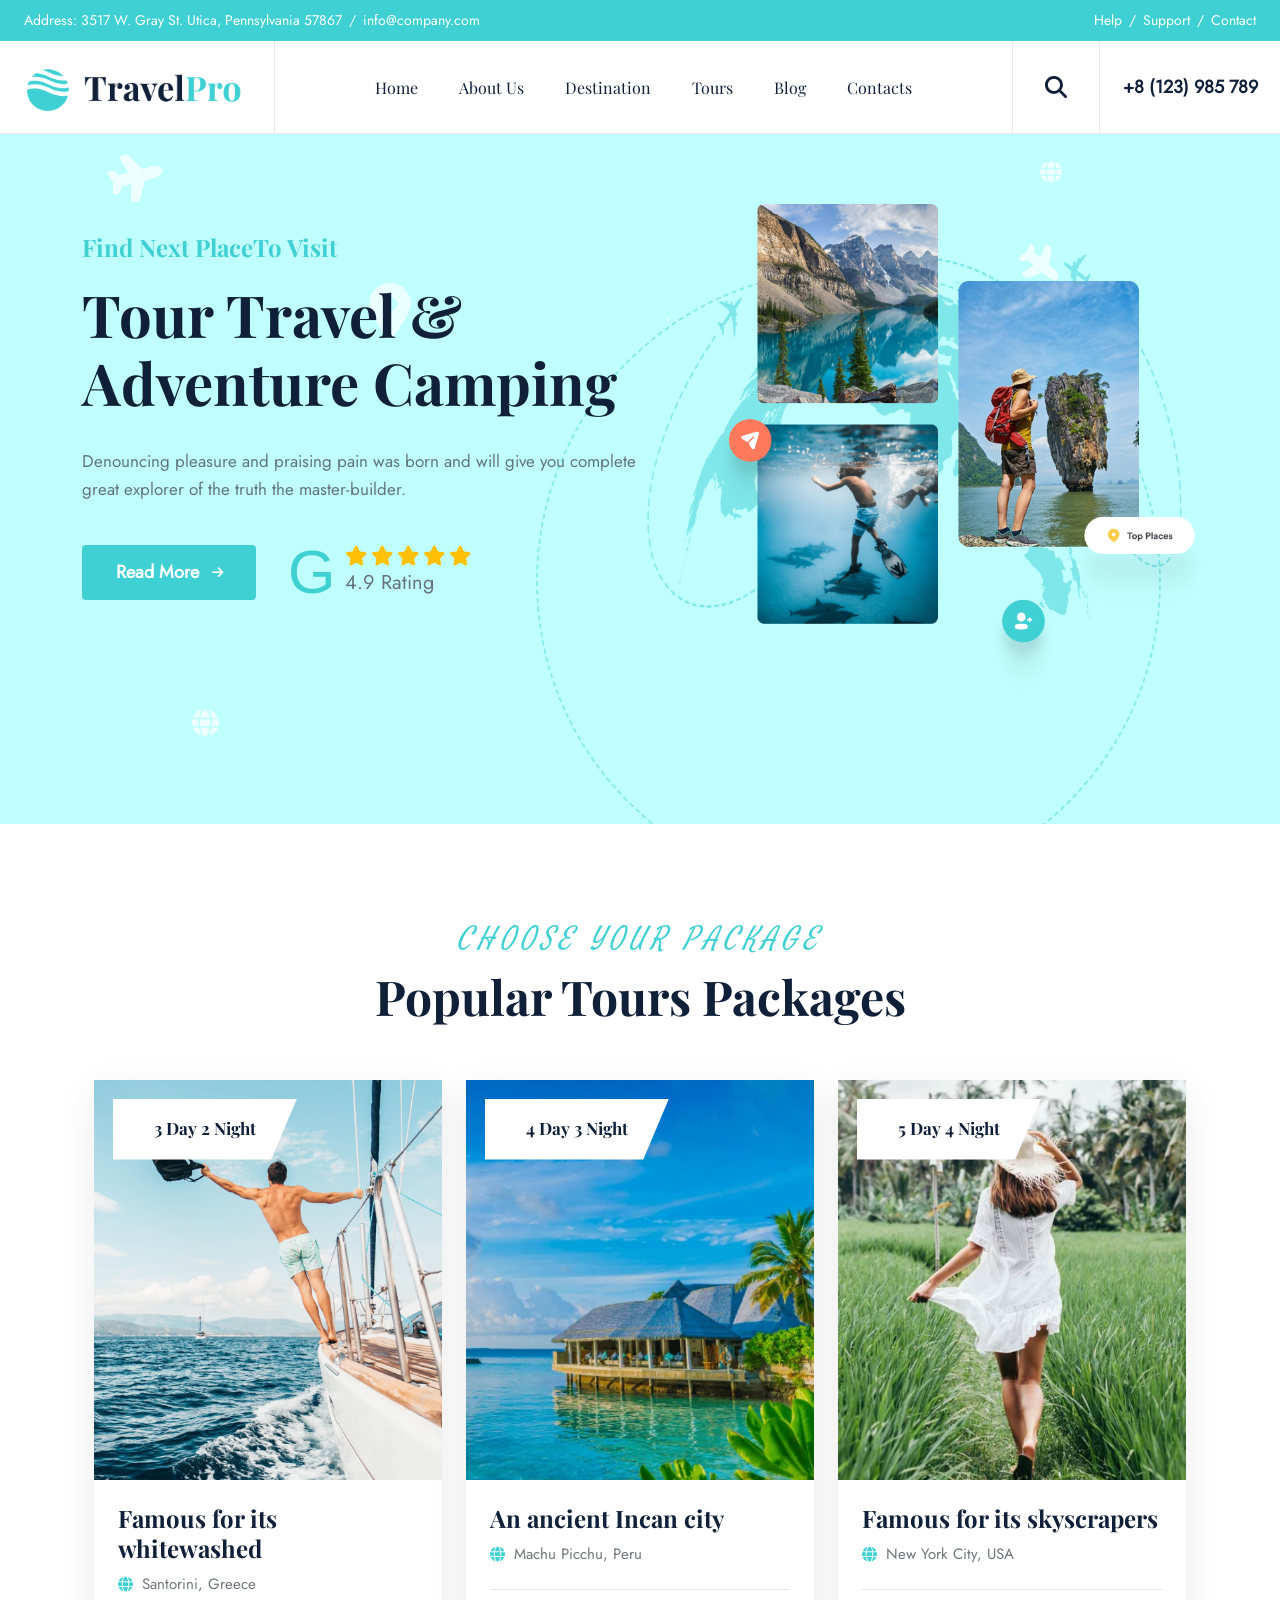
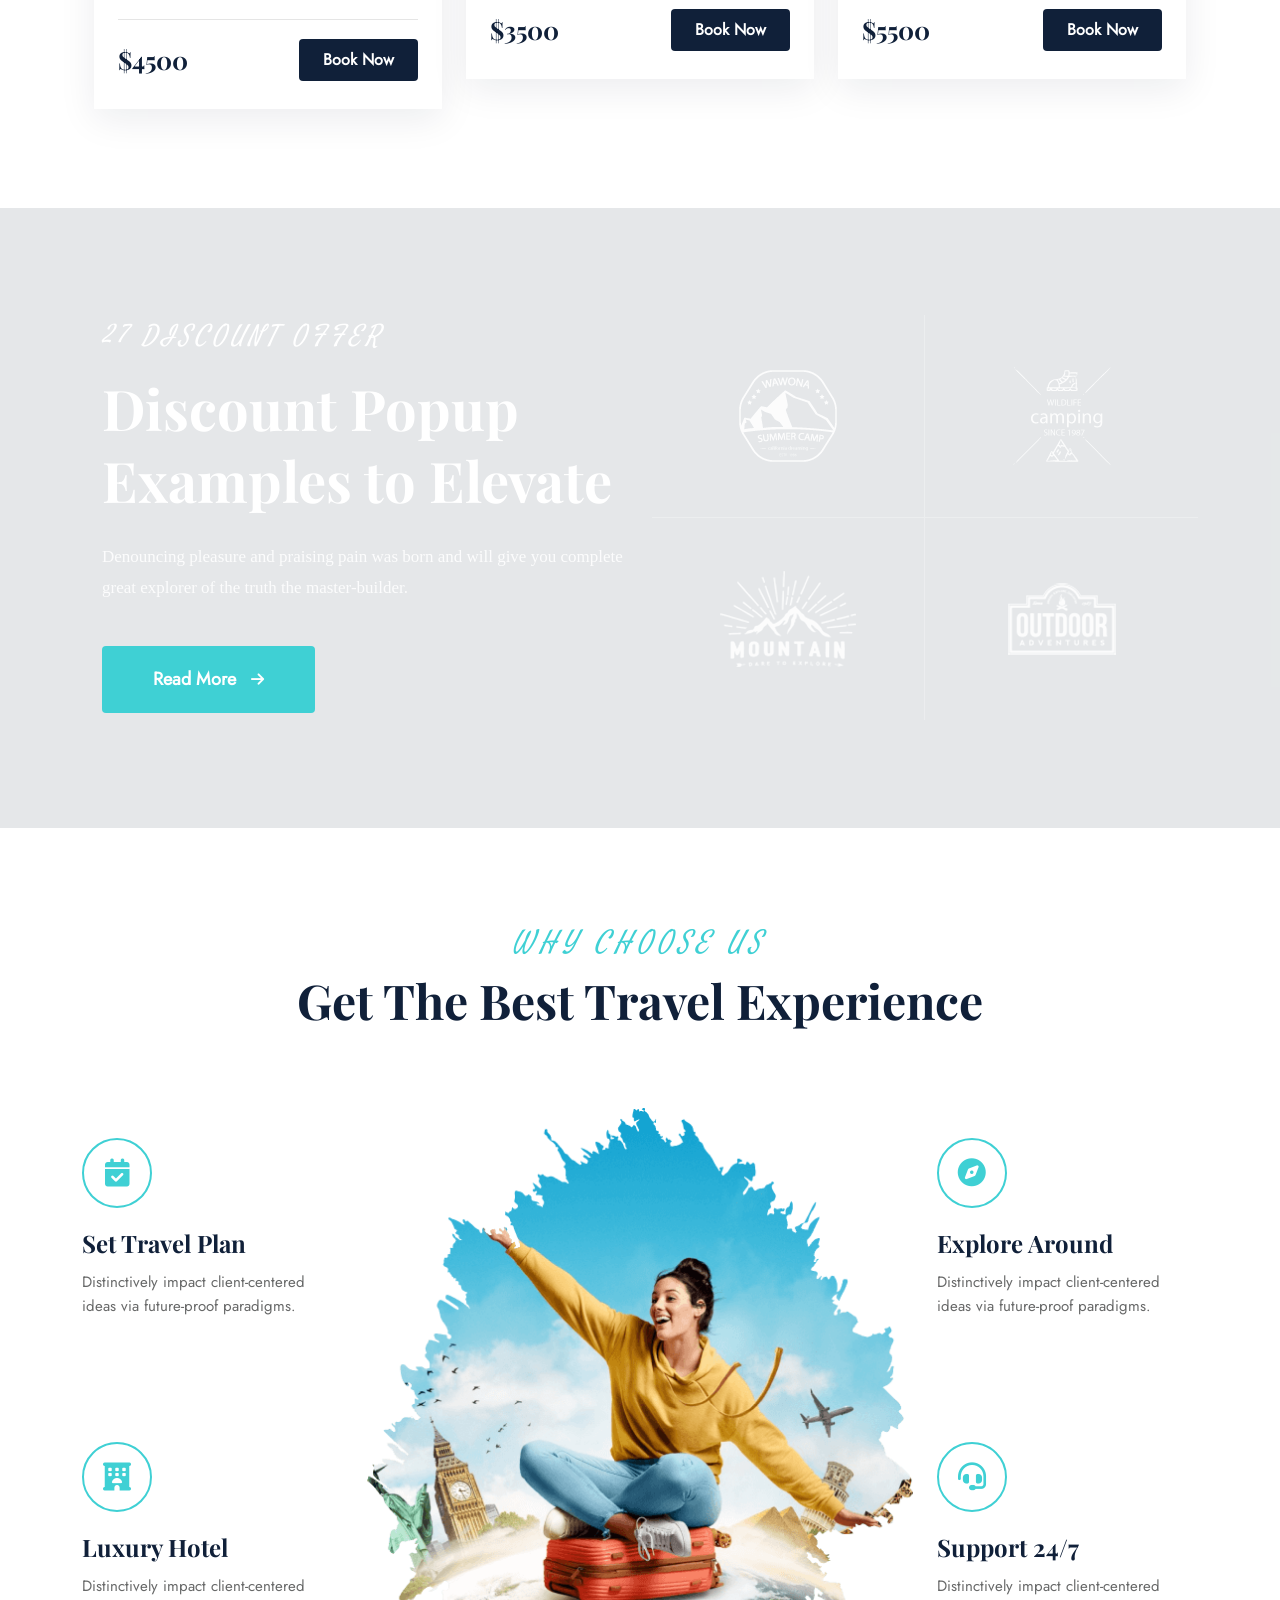
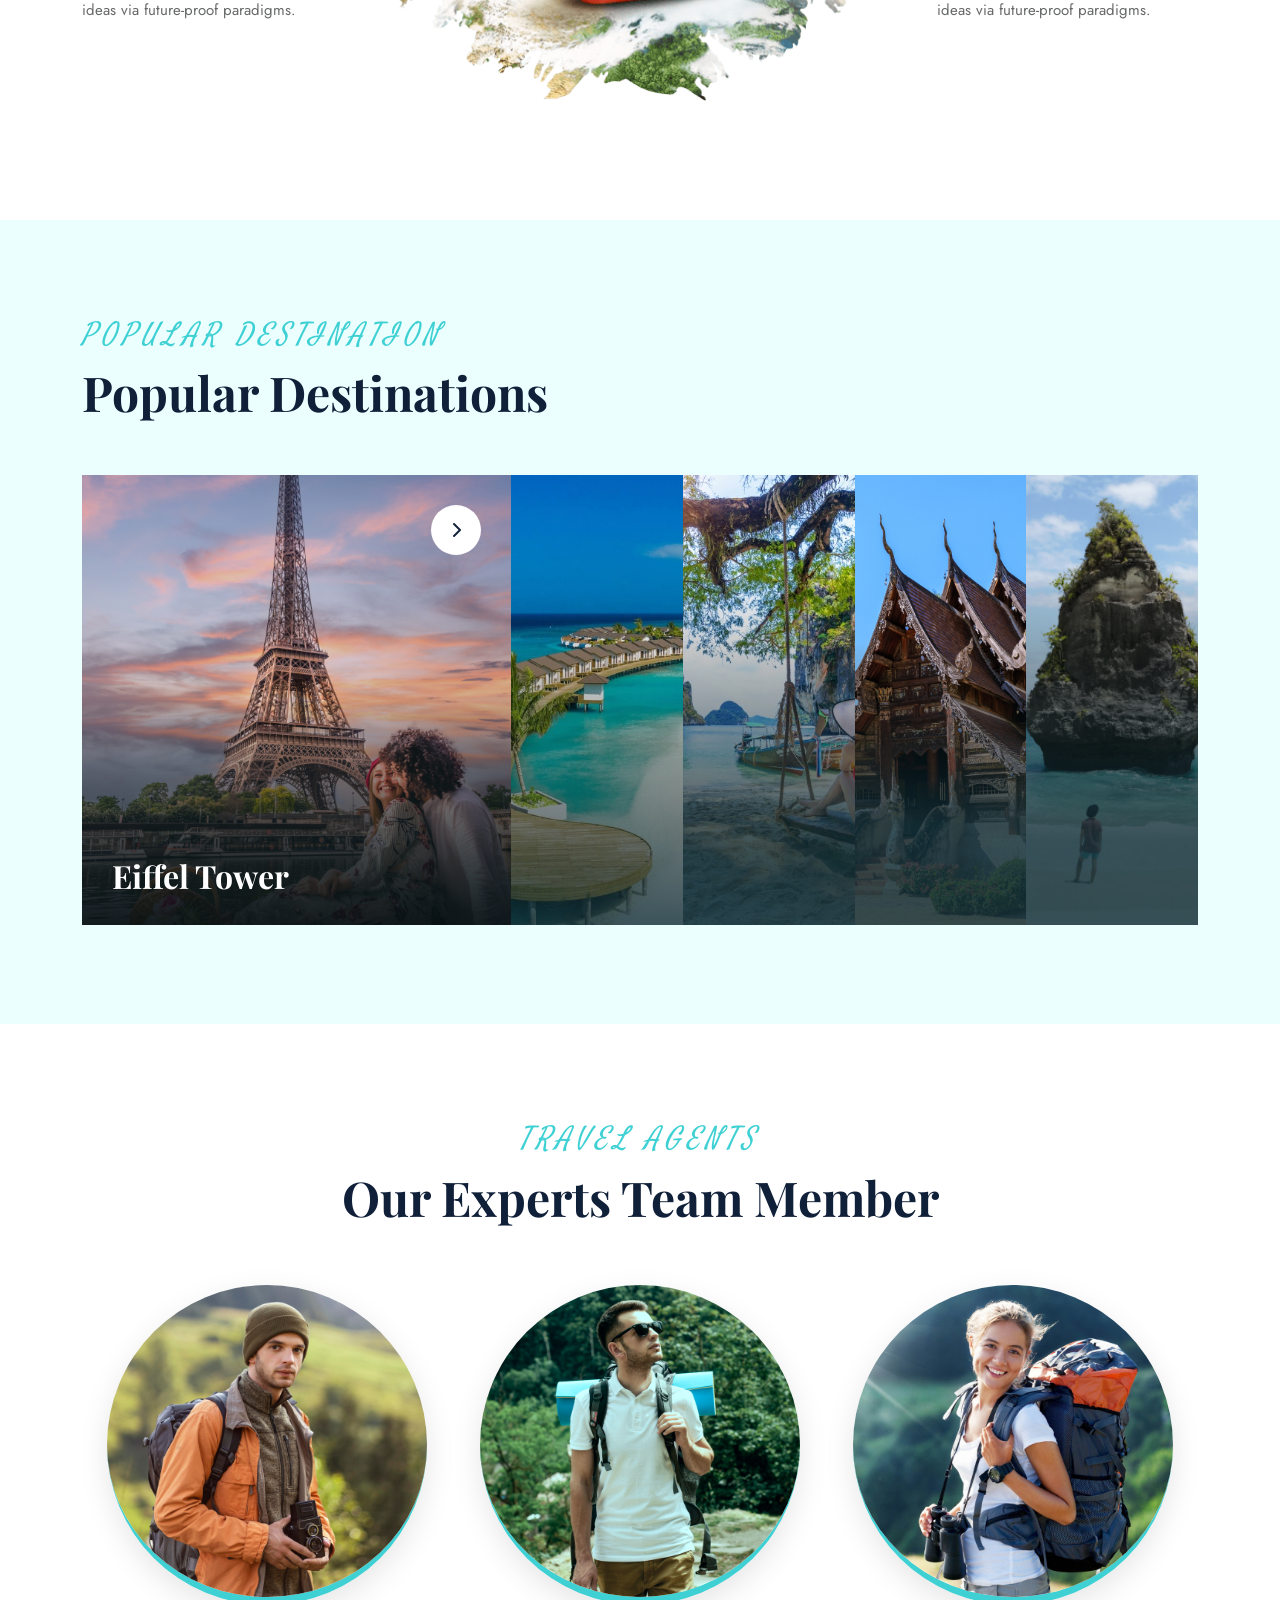
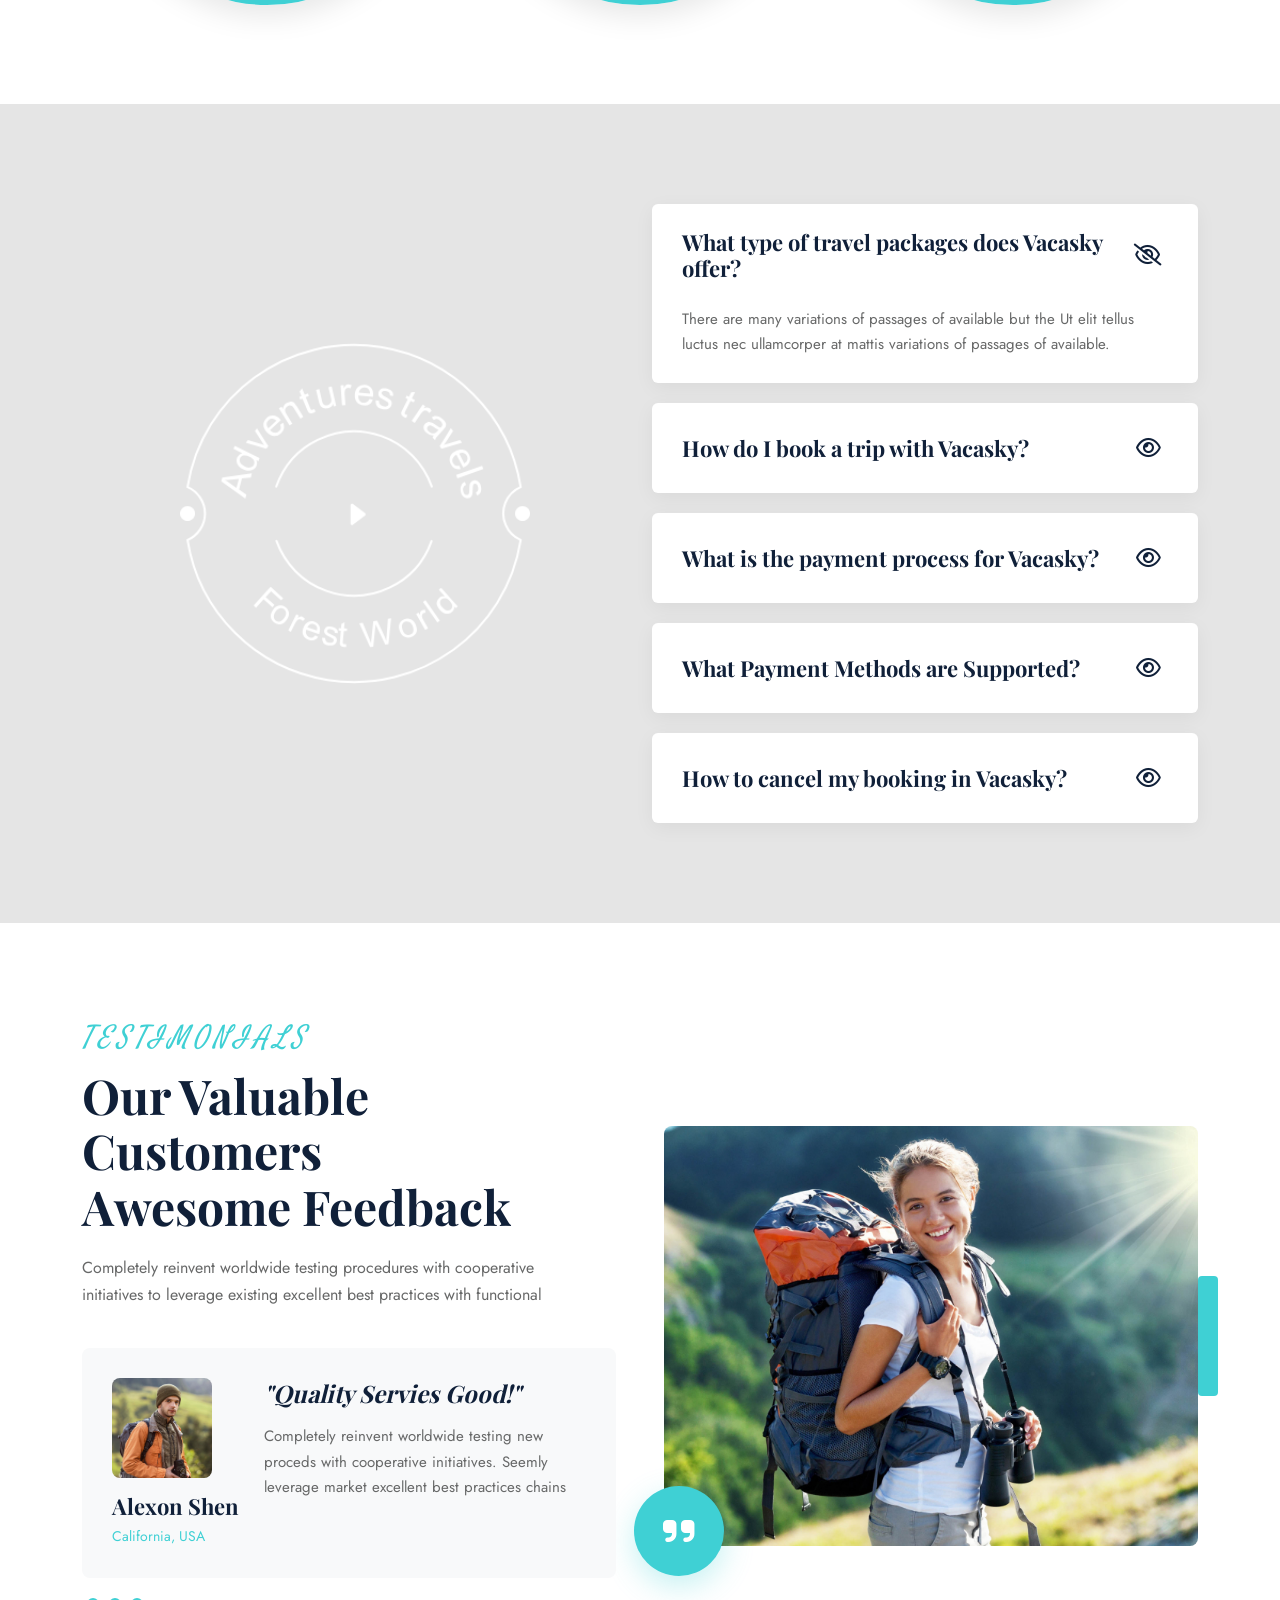
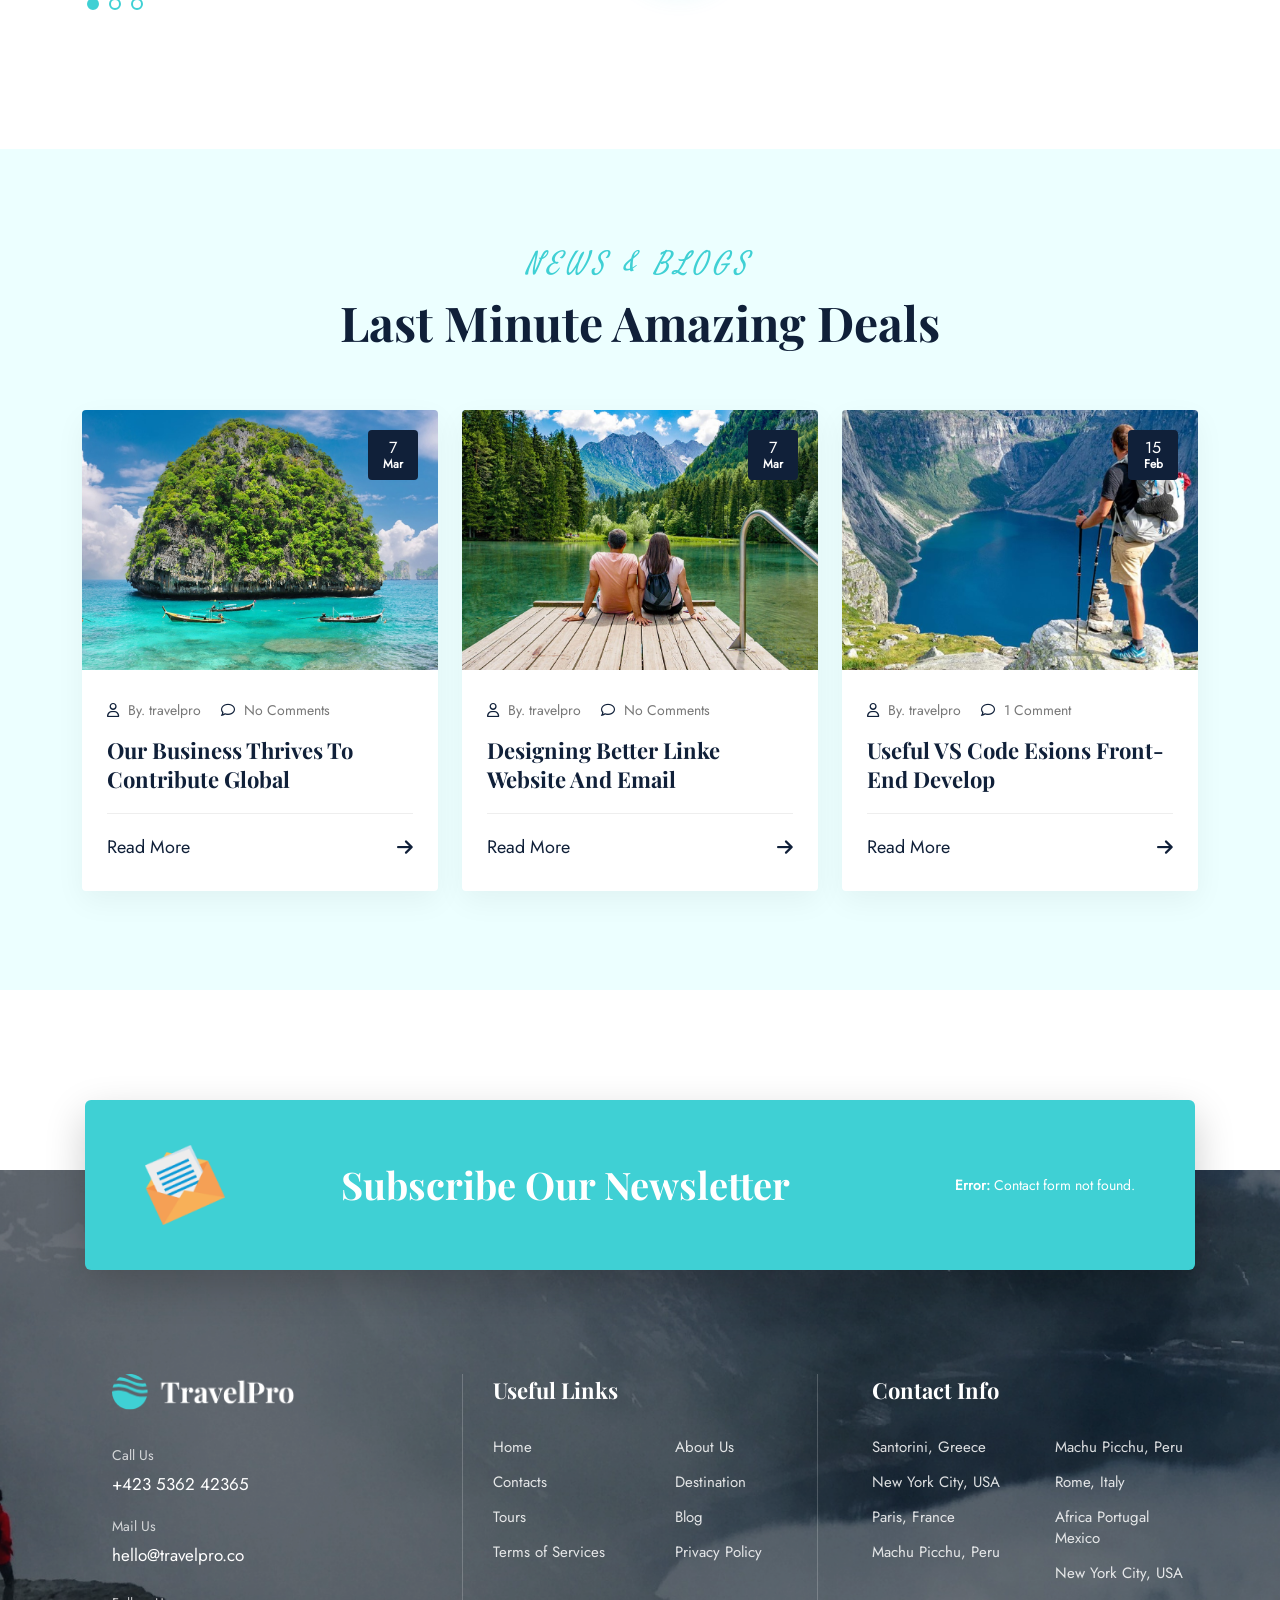
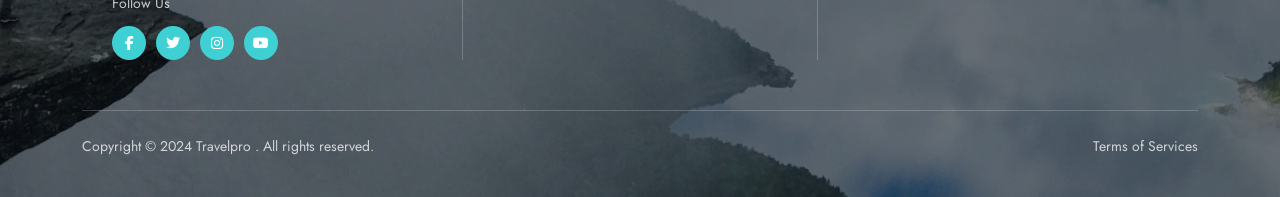
<file: index.html>
<!doctype html>
<html lang="en">
  <head>
    <meta charset="UTF-8" />
    <meta name="viewport" content="width=device-width, initial-scale=1.0" />
    <link href="https://cdn.jsdelivr.net/npm/bootstrap@5.3.8/dist/css/bootstrap.min.css" rel="stylesheet" />
    <link rel="stylesheet" href="https://cdnjs.cloudflare.com/ajax/libs/font-awesome/6.5.2/css/all.min.css" />
    <link rel="stylesheet" href="https://cdn.jsdelivr.net/npm/swiper@11/swiper-bundle.min.css" />
    <link rel="stylesheet" href="style.css" />
    <title>TravelPro</title>
  </head>

  <body>
    <header class="header">
      <div class="top-bar">
        <div class="container-fluid px-4">
          <div class="d-flex justify-content-between align-items-center">
            <div class="topbar-left">
              <span>Address: 3517 W. Gray St. Utica, Pennsylvania 57867</span>
              <span class="topbar-divider">/</span>
              <a href="mailto:info@company.com">info@company.com</a>
            </div>
            <div class="topbar-right">
              <a href="#">Help</a><span>/</span>
              <a href="#">Support</a><span>/</span>
              <a href="#">Contact</a>
            </div>
          </div>
        </div>
      </div>

      <div class="main-header">
        <div class="container-fluid px-0">
          <nav class="navbar navbar-expand-lg p-0">
            <a class="navbar-brand" href="index.html">
              <img src="images/main-logo.png" alt="TravelPro Logo" class="brand-logo" />
            </a>
            <button class="navbar-toggler" type="button" data-bs-toggle="offcanvas" data-bs-target="#mainNavCollapse" aria-controls="mainNavCollapse" aria-label="Toggle navigation">
              <i class="fa-solid fa-bars"></i>
            </button>
            <div class="offcanvas offcanvas-end" tabindex="-1" id="mainNavCollapse">
              <div class="offcanvas-header">
                <div class="mobile-logo">Travel<span>Pro</span></div>
                <button type="button" class="btn-close" data-bs-dismiss="offcanvas" aria-label="Close"></button>
              </div>
              <div class="offcanvas-body">
                <ul class="navbar-nav main-nav mx-auto">
                  <li class="nav-item"><a class="nav-link" href="index.html">Home</a></li>
                  <li class="nav-item"><a class="nav-link" href="about.html">About Us</a></li>
                  <li class="nav-item"><a class="nav-link" href="destination.html">Destination</a></li>
                  <li class="nav-item"><a class="nav-link" href="tour.html">Tours</a></li>
                  <li class="nav-item"><a class="nav-link" href="blog.html">Blog</a></li>
                  <li class="nav-item"><a class="nav-link" href="#">Contacts</a></li>
                </ul>
              </div>
            </div>
            <div class="header-search">
              <button type="button"><i class="fa-solid fa-magnifying-glass"></i></button>
            </div>
            <div class="header-phone">
              <a href="tel:+8123985789">+8 (123) 985 789</a>
            </div>
          </nav>
        </div>
      </div>
    </header>

    <main>
      <section class="hero-section">
        <div class="container">
          <div class="hero-map"><img src="images/hero-img.png" alt="" /></div>
          <div class="hero-plane plane-one"><i class="fa-solid fa-plane"></i></div>
          <div class="hero-plane plane-two"><i class="fa-solid fa-plane"></i></div>
          <div class="hero-globe globe-one"><i class="fa-solid fa-globe"></i></div>
          <div class="hero-globe globe-two"><i class="fa-solid fa-globe"></i></div>
          <div class="hero-location"><i class="fa-solid fa-location-dot"></i></div>
          <div class="hero-content">
            <div class="hero-subtitle">Find Next PlaceTo Visit</div>
            <h1>Tour Travel &<br />Adventure Camping</h1>
            <p>Denouncing pleasure and praising pain was born and will give you complete great explorer of the truth the master-builder.</p>
            <div class="hero-bottom">
              <a href="#" class="hero-btn">Read More <i class="fa-solid fa-arrow-right"></i></a>
              <div class="hero-rating">
                <div class="google-icon">G</div>
                <div class="rating-content">
                  <div class="stars">
                    <i class="fa-solid fa-star"></i><i class="fa-solid fa-star"></i><i class="fa-solid fa-star"></i><i class="fa-solid fa-star"></i><i class="fa-solid fa-star"></i>
                  </div>
                  <div class="rating-text">4.9 Rating</div>
                </div>
              </div>
            </div>
          </div>
        </div>
      </section>

      <section class="packages-section">
        <div class="container">
          <div class="packages-heading text-center">
            <div class="packages-subtitle">CHOOSE YOUR PACKAGE</div>
            <h2>Popular Tours Packages</h2>
          </div>
          <div class="row g-4 packages-row">
            <div class="col-lg-4 col-md-6">
              <article class="package-card">
                <div class="package-image">
                  <img src="images/1st-img-2nd-sec.png" alt="boat" />
                  <div class="package-duration duration-white">3 Day 2 Night</div>
                </div>
                <div class="package-content">
                  <h3>Famous for its whitewashed</h3>
                  <div class="package-location"><i class="fa-solid fa-globe"></i><span>Santorini, Greece</span></div>
                  <div class="package-bottom">
                    <div class="package-price">$4500</div>
                    <a href="#" class="package-btn">Book Now</a>
                  </div>
                </div>
              </article>
            </div>
            <div class="col-lg-4 col-md-6">
              <article class="package-card">
                <div class="package-image">
                  <img src="images/2nd-img-2nd-sec.png" alt="island" />
                  <div class="package-duration duration-white">4 Day 3 Night</div>
                </div>
                <div class="package-content">
                  <h3>An ancient Incan city</h3>
                  <div class="package-location"><i class="fa-solid fa-globe"></i><span>Machu Picchu, Peru</span></div>
                  <div class="package-bottom">
                    <div class="package-price">$3500</div>
                    <a href="#" class="package-btn">Book Now</a>
                  </div>
                </div>
              </article>
            </div>
            <div class="col-lg-4 col-md-6">
              <article class="package-card">
                <div class="package-image">
                  <img src="images/3rd-img-2nd-sec.png" alt="field" />
                  <div class="package-duration duration-white">5 Day 4 Night</div>
                </div>
                <div class="package-content">
                  <h3>Famous for its skyscrapers</h3>
                  <div class="package-location"><i class="fa-solid fa-globe"></i><span>New York City, USA</span></div>
                  <div class="package-bottom">
                    <div class="package-price">$5500</div>
                    <a href="#" class="package-btn">Book Now</a>
                  </div>
                </div>
              </article>
            </div>
          </div>
        </div>
      </section>

      <section class="discount-section">
        <div class="discount-overlay"></div>
        <div class="container">
          <div class="row align-items-center discount-row">
            <div class="col-lg-6 col-md-12">
              <div class="discount-content">
                <div class="discount-subtitle">27 DISCOUNT OFFER</div>
                <h2>Discount Popup<br />Examples to Elevate</h2>
                <p>Denouncing pleasure and praising pain was born and will give you complete great explorer of the truth the master-builder.</p>
                <a href="#" class="discount-btn">Read More <i class="fa-solid fa-arrow-right"></i></a>
              </div>
            </div>
            <div class="col-lg-6 col-md-12">
              <div class="discount-logos">
                <div class="discount-logo logo-one"><img src="images/logo-1-3rd-sec.png" alt="" /></div>
                <div class="discount-logo logo-two"><img src="images/logo-2-3rd-sec.png" alt="" /></div>
                <div class="discount-logo logo-three"><img src="images/logo-3-3rd-sec.png" alt="" /></div>
                <div class="discount-logo logo-four"><img src="images/logo-5-3rd-sec.png" alt="" /></div>
              </div>
            </div>
          </div>
        </div>
      </section>

      <section class="why-choose-section">
        <div class="container">
          <div class="why-choose-heading text-center">
            <div class="why-choose-subtitle">WHY CHOOSE US</div>
            <h2>Get The Best Travel Experience</h2>
          </div>
          <div class="why-choose-wrapper">
            <div class="row g-4">
              <div class="col-lg-3 col-md-6">
                <div class="why-choose-item">
                  <div class="choose-icon"><i class="fa-solid fa-calendar-check"></i></div>
                  <h3>Set Travel Plan</h3>
                  <p>Distinctively impact client-centered ideas via future-proof paradigms.</p>
                </div>
                <div class="why-choose-item mt-4">
                  <div class="choose-icon"><i class="fa-solid fa-hotel"></i></div>
                  <h3>Luxury Hotel</h3>
                  <p>Distinctively impact client-centered ideas via future-proof paradigms.</p>
                </div>
              </div>
              <div class="col-lg-6 col-md-12">
                <div class="why-choose-image">
                  <img src="images/img-4th-sec.png" alt="Travel Experience" />
                </div>
              </div>
              <div class="col-lg-3 col-md-6">
                <div class="why-choose-item">
                  <div class="choose-icon"><i class="fa-solid fa-compass"></i></div>
                  <h3>Explore Around</h3>
                  <p>Distinctively impact client-centered ideas via future-proof paradigms.</p>
                </div>
                <div class="why-choose-item mt-4">
                  <div class="choose-icon"><i class="fa-solid fa-headset"></i></div>
                  <h3>Support 24/7</h3>
                  <p>Distinctively impact client-centered ideas via future-proof paradigms.</p>
                </div>
              </div>
            </div>
          </div>
        </div>
      </section>

      <section class="destinations-section">
        <div class="container">
          <div class="destinations-heading">
            <div class="destinations-subtitle">POPULAR DESTINATION</div>
            <h2>Popular Destinations</h2>
          </div>
          <div class="destinations-slider">
            <div class="dest-item dest-active">
              <img src="images/img-1-5th-sec.png" alt="Eiffel Tower" />
              <div class="dest-overlay"></div>
              <div class="dest-content"><h3>Eiffel Tower</h3></div>
              <button class="dest-arrow"><i class="fa-solid fa-chevron-right"></i></button>
            </div>
            <div class="dest-item">
              <img src="images/img-2-5th-sec.png" alt="Pryde Mountains" />
              <div class="dest-overlay"></div>
              <div class="dest-content"><h3>Pryde Mountains</h3></div>
              <button class="dest-arrow"><i class="fa-solid fa-chevron-right"></i></button>
            </div>
            <div class="dest-item">
              <img src="images/img-3-5th-sec.png" alt="Lao Lading Island" />
              <div class="dest-overlay"></div>
              <div class="dest-content"><h3>Lao Lading Island</h3></div>
              <button class="dest-arrow"><i class="fa-solid fa-chevron-right"></i></button>
            </div>
            <div class="dest-item">
              <img src="images/img-4-5th-sec.png" alt="Ton Kwen Temple" />
              <div class="dest-overlay"></div>
              <div class="dest-content"><h3>Ton Kwen Temple</h3></div>
              <button class="dest-arrow"><i class="fa-solid fa-chevron-right"></i></button>
            </div>
            <div class="dest-item">
              <img src="images/img-5-5th-sec.png" alt="Rock Island" />
              <div class="dest-overlay"></div>
              <div class="dest-content"><h3>Rock Island</h3></div>
              <button class="dest-arrow"><i class="fa-solid fa-chevron-right"></i></button>
            </div>
          </div>
        </div>
      </section>

      <section class="team-section">
        <div class="container">
          <div class="team-heading text-center">
            <div class="team-subtitle">TRAVEL AGENTS</div>
            <h2>Our Experts Team Member</h2>
          </div>
          <div class="row g-1 justify-content-center">
            <div class="col-lg-4 col-md-6">
              <div class="team-card">
                <div class="team-image-wrapper">
                  <img src="images/img-1-6th-sec.png" alt="David Cooper" />
                  <div class="team-overlay">
                    <div class="team-content">
                      <h3>David Cooper</h3><span>Project Manager</span>
                      <div class="team-social">
                        <a href="https://www.facebook.com" target="_blank"><i class="fa-brands fa-facebook-f"></i></a>
                        <a href="https://www.twitter.com" target="_blank"><i class="fa-brands fa-twitter"></i></a>
                        <a href="https://www.instagram.com" target="_blank"><i class="fa-brands fa-instagram"></i></a>
                        <a href="https://www.linkedin.com" target="_blank"><i class="fa-brands fa-linkedin-in"></i></a>
                      </div>
                    </div>
                  </div>
                </div>
              </div>
            </div>
            <div class="col-lg-4 col-md-6">
              <div class="team-card">
                <div class="team-image-wrapper">
                  <img src="images/img-2-6th-sec.png" alt="Team Member" />
                  <div class="team-overlay">
                    <div class="team-content">
                      <h3>John Doe</h3><span>Tour Guide</span>
                      <div class="team-social">
                        <a href="https://www.facebook.com" target="_blank"><i class="fa-brands fa-facebook-f"></i></a>
                        <a href="https://www.twitter.com" target="_blank"><i class="fa-brands fa-twitter"></i></a>
                        <a href="https://www.instagram.com" target="_blank"><i class="fa-brands fa-instagram"></i></a>
                        <a href="https://www.linkedin.com" target="_blank"><i class="fa-brands fa-linkedin-in"></i></a>
                      </div>
                    </div>
                  </div>
                </div>
              </div>
            </div>
            <div class="col-lg-4 col-md-6">
              <div class="team-card">
                <div class="team-image-wrapper">
                  <img src="images/img-3-6th-sec.png" alt="Team Member" />
                  <div class="team-overlay">
                    <div class="team-content">
                      <h3>Sarah Smith</h3><span>Travel Expert</span>
                      <div class="team-social">
                        <a href="https://www.facebook.com" target="_blank"><i class="fa-brands fa-facebook-f"></i></a>
                        <a href="https://www.twitter.com" target="_blank"><i class="fa-brands fa-twitter"></i></a>
                        <a href="https://www.instagram.com" target="_blank"><i class="fa-brands fa-instagram"></i></a>
                        <a href="https://www.linkedin.com" target="_blank"><i class="fa-brands fa-linkedin-in"></i></a>
                      </div>
                    </div>
                  </div>
                </div>
              </div>
            </div>
          </div>
        </div>
      </section>

      <section class="faq-section">
        <div class="container">
          <div class="row align-items-center">
            <div class="col-lg-6 col-md-12">
              <div class="faq-image-wrapper">
                <img src="images/img-7th-sec.png" alt="Adventures Travels" />
              </div>
            </div>
            <div class="col-lg-6 col-md-12">
              <div class="faq-content">
                <div class="faq-item active">
                  <div class="faq-question">
                    <h3>What type of travel packages does Vacasky offer?</h3>
                    <button class="faq-toggle" aria-label="Toggle answer"><i class="fa-regular fa-eye-slash"></i></button>
                  </div>
                  <div class="faq-answer"><p>There are many variations of passages of available but the Ut elit tellus luctus nec ullamcorper at mattis variations of passages of available.</p></div>
                </div>
                <div class="faq-item">
                  <div class="faq-question">
                    <h3>How do I book a trip with Vacasky?</h3>
                    <button class="faq-toggle" aria-label="Toggle answer"><i class="fa-regular fa-eye"></i></button>
                  </div>
                  <div class="faq-answer"><p>There are many variations of passages of available but the Ut elit tellus luctus nec ullamcorper at mattis variations of passages of available.</p></div>
                </div>
                <div class="faq-item">
                  <div class="faq-question">
                    <h3>What is the payment process for Vacasky?</h3>
                    <button class="faq-toggle" aria-label="Toggle answer"><i class="fa-regular fa-eye"></i></button>
                  </div>
                  <div class="faq-answer"><p>There are many variations of passages of available but the Ut elit tellus luctus nec ullamcorper at mattis variations of passages of available.</p></div>
                </div>
                <div class="faq-item">
                  <div class="faq-question">
                    <h3>What Payment Methods are Supported?</h3>
                    <button class="faq-toggle" aria-label="Toggle answer"><i class="fa-regular fa-eye"></i></button>
                  </div>
                  <div class="faq-answer"><p>There are many variations of passages of available but the Ut elit tellus luctus nec ullamcorper at mattis variations of passages of available.</p></div>
                </div>
                <div class="faq-item">
                  <div class="faq-question">
                    <h3>How to cancel my booking in Vacasky?</h3>
                    <button class="faq-toggle" aria-label="Toggle answer"><i class="fa-regular fa-eye"></i></button>
                  </div>
                  <div class="faq-answer"><p>There are many variations of passages of available but the Ut elit tellus luctus nec ullamcorper at mattis variations of passages of available.</p></div>
                </div>
              </div>
            </div>
          </div>
        </div>
      </section>

      <section class="testimonials-section">
        <div class="container">
          <div class="row align-items-center g-5">
            <div class="col-lg-6 col-md-12">
              <div class="testimonials-heading">
                <div class="testimonials-subtitle">TESTIMONIALS</div>
                <h2>Our Valuable Customers<br />Awesome Feedback</h2>
                <p>Completely reinvent worldwide testing procedures with cooperative initiatives to leverage existing excellent best practices with functional</p>
              </div>
              <div class="swiper testimonials-swiper">
                <div class="swiper-wrapper">
                  <div class="swiper-slide">
                    <div class="testimonial-card">
                      <div class="testimonial-author">
                        <img src="images/img-1-8th-sec.png" alt="Alexon Shen" />
                        <div class="author-info"><h4>Alexon Shen</h4><span>California, USA</span></div>
                      </div>
                      <div class="testimonial-content">
                        <div class="quote-text">"Quality Servies Good!"</div>
                        <p>Completely reinvent worldwide testing new proceds with cooperative initiatives. Seemly leverage market excellent best practices chains</p>
                      </div>
                    </div>
                  </div>
                  <div class="swiper-slide">
                    <div class="testimonial-card">
                      <div class="testimonial-author">
                        <img src="images/img-2-8th-sec.png" alt="John Doe" />
                        <div class="author-info"><h4>John Doe</h4><span>New York, USA</span></div>
                      </div>
                      <div class="testimonial-content">
                        <div class="quote-text">"Amazing Experience!"</div>
                        <p>Completely reinvent worldwide testing new proceds with cooperative initiatives. Seemly leverage market excellent best practices chains</p>
                      </div>
                    </div>
                  </div>
                  <div class="swiper-slide">
                    <div class="testimonial-card">
                      <div class="testimonial-author">
                        <img src="images/img-3-8th-sec.png" alt="Sarah Smith" />
                        <div class="author-info"><h4>Sarah Smith</h4><span>London, UK</span></div>
                      </div>
                      <div class="testimonial-content">
                        <div class="quote-text">"Highly Recommended!"</div>
                        <p>Completely reinvent worldwide testing new proceds with cooperative initiatives. Seemly leverage market excellent best practices chains</p>
                      </div>
                    </div>
                  </div>
                </div>
                <div class="swiper-pagination"></div>
              </div>
            </div>
            <div class="col-lg-6 col-md-12">
              <div class="testimonials-image-wrapper">
                <img src="images/main-img-8th-sec.png" alt="Happy Traveler" />
                <div class="quote-badge"><i class="fa-solid fa-quote-right"></i></div>
                <div class="image-accent"></div>
              </div>
            </div>
          </div>
        </div>
      </section>

      <section class="blog-section">
        <div class="container">
          <div class="blog-heading text-center">
            <div class="blog-subtitle">NEWS & BLOGS</div>
            <h2>Last Minute Amazing Deals</h2>
          </div>
          <div class="row g-4">
            <div class="col-lg-4 col-md-6">
              <article class="blog-card">
                <div class="blog-image-wrap">
                  <img src="images/img-1-9th-sec.png" alt="Blog 1" />
                  <div class="blog-hover-border"></div>
                  <div class="blog-date"><span class="day">7</span><span class="month">Mar</span></div>
                </div>
                <div class="blog-content">
                  <div class="blog-meta">
                    <span><i class="fa-regular fa-user"></i> By. travelpro</span>
                    <span><i class="fa-regular fa-comment"></i> No Comments</span>
                  </div>
                  <h3>Our Business Thrives To Contribute Global</h3>
                  <a href="#" class="read-more">Read More <i class="fa-solid fa-arrow-right"></i></a>
                </div>
              </article>
            </div>
            <div class="col-lg-4 col-md-6">
              <article class="blog-card">
                <div class="blog-image-wrap">
                  <img src="images/img-2-9th-sec.png" alt="Blog 2" />
                  <div class="blog-hover-border"></div>
                  <div class="blog-date"><span class="day">7</span><span class="month">Mar</span></div>
                </div>
                <div class="blog-content">
                  <div class="blog-meta">
                    <span><i class="fa-regular fa-user"></i> By. travelpro</span>
                    <span><i class="fa-regular fa-comment"></i> No Comments</span>
                  </div>
                  <h3>Designing Better Linke Website And Email</h3>
                  <a href="#" class="read-more">Read More <i class="fa-solid fa-arrow-right"></i></a>
                </div>
              </article>
            </div>
            <div class="col-lg-4 col-md-6">
              <article class="blog-card">
                <div class="blog-image-wrap">
                  <img src="images/img-3-9th-sec.png" alt="Blog 3" />
                  <div class="blog-hover-border"></div>
                  <div class="blog-date"><span class="day">15</span><span class="month">Feb</span></div>
                </div>
                <div class="blog-content">
                  <div class="blog-meta">
                    <span><i class="fa-regular fa-user"></i> By. travelpro</span>
                    <span><i class="fa-regular fa-comment"></i> 1 Comment</span>
                  </div>
                  <h3>Useful VS Code Esions Front-End Develop</h3>
                  <a href="#" class="read-more">Read More <i class="fa-solid fa-arrow-right"></i></a>
                </div>
              </article>
            </div>
          </div>
        </div>
      </section>
    </main>

    <footer class="main-footer-wrapper">
      <div class="container">
        <div class="newsletter-card">
          <div class="newsletter-icon"><img src="images/news-img.png" alt="Newsletter Icon" /></div>
          <div class="newsletter-title"><h2>Subscribe Our Newsletter</h2></div>
          <div class="newsletter-form-area"><p><strong>Error:</strong> Contact form not found.</p></div>
        </div>
      </div>
      <div class="container footer-content">
        <div class="row g-4">
          <div class="col-lg-4 col-md-6">
            <div class="footer-col">
              <a class="footer-logo" href="index.html"><img src="images/footer-logo.png" alt="TravelPro Logo" /></a>
              <div class="footer-contact">
                <div class="contact-item"><span class="label">Call Us</span><a href="tel:+423536242365">+423 5362 42365</a></div>
                <div class="contact-item"><span class="label">Mail Us</span><a href="mailto:hello@travelpro.co">hello@travelpro.co</a></div>
              </div>
              <div class="footer-social">
                <span class="label">Follow Us</span>
                <div class="social-icons">
                  <a href="https://www.facebook.com" target="_blank"><i class="fa-brands fa-facebook-f"></i></a>
                  <a href="https://www.twitter.com" target="_blank"><i class="fa-brands fa-twitter"></i></a>
                  <a href="https://www.instagram.com" target="_blank"><i class="fa-brands fa-instagram"></i></a>
                  <a href="https://www.youtube.com" target="_blank"><i class="fa-brands fa-youtube"></i></a>
                </div>
              </div>
            </div>
          </div>
          <div class="col-lg-4 col-md-6">
            <div class="footer-col footer-col-bordered">
              <div class="footer-heading">Useful Links</div>
              <div class="links-container">
                <ul>
                  <li><a href="index.html">Home</a></li>
                  <li><a href="#">Contacts</a></li>
                  <li><a href="tour.html">Tours</a></li>
                  <li><a href="#">Terms of Services</a></li>
                </ul>
                <ul>
                  <li><a href="about.html">About Us</a></li>
                  <li><a href="destination.html">Destination</a></li>
                  <li><a href="blog.html">Blog</a></li>
                  <li><a href="#">Privacy Policy</a></li>
                </ul>
              </div>
            </div>
          </div>
          <div class="col-lg-4 col-md-6">
            <div class="footer-col">
              <div class="footer-heading">Contact Info</div>
              <div class="links-container">
                <ul>
                  <li>Santorini, Greece</li>
                  <li>New York City, USA</li>
                  <li>Paris, France</li>
                  <li>Machu Picchu, Peru</li>
                </ul>
                <ul>
                  <li>Machu Picchu, Peru</li>
                  <li>Rome, Italy</li>
                  <li>Africa Portugal Mexico</li>
                  <li>New York City, USA</li>
                </ul>
              </div>
            </div>
          </div>
        </div>
        <div class="footer-bottom">
          <div class="d-flex justify-content-between align-items-center flex-wrap">
            <div class="copyright">Copyright © 2024 Travelpro . All rights reserved.</div>
            <a href="#" class="footer-link">Terms of Services</a>
          </div>
        </div>
      </div>
    </footer>

    <script src="https://cdn.jsdelivr.net/npm/bootstrap@5.3.8/dist/js/bootstrap.bundle.min.js"></script>
    <script src="https://cdn.jsdelivr.net/npm/swiper@11/swiper-bundle.min.js"></script>
    <script src="script.js"></script>
  </body>
</html>
</file>
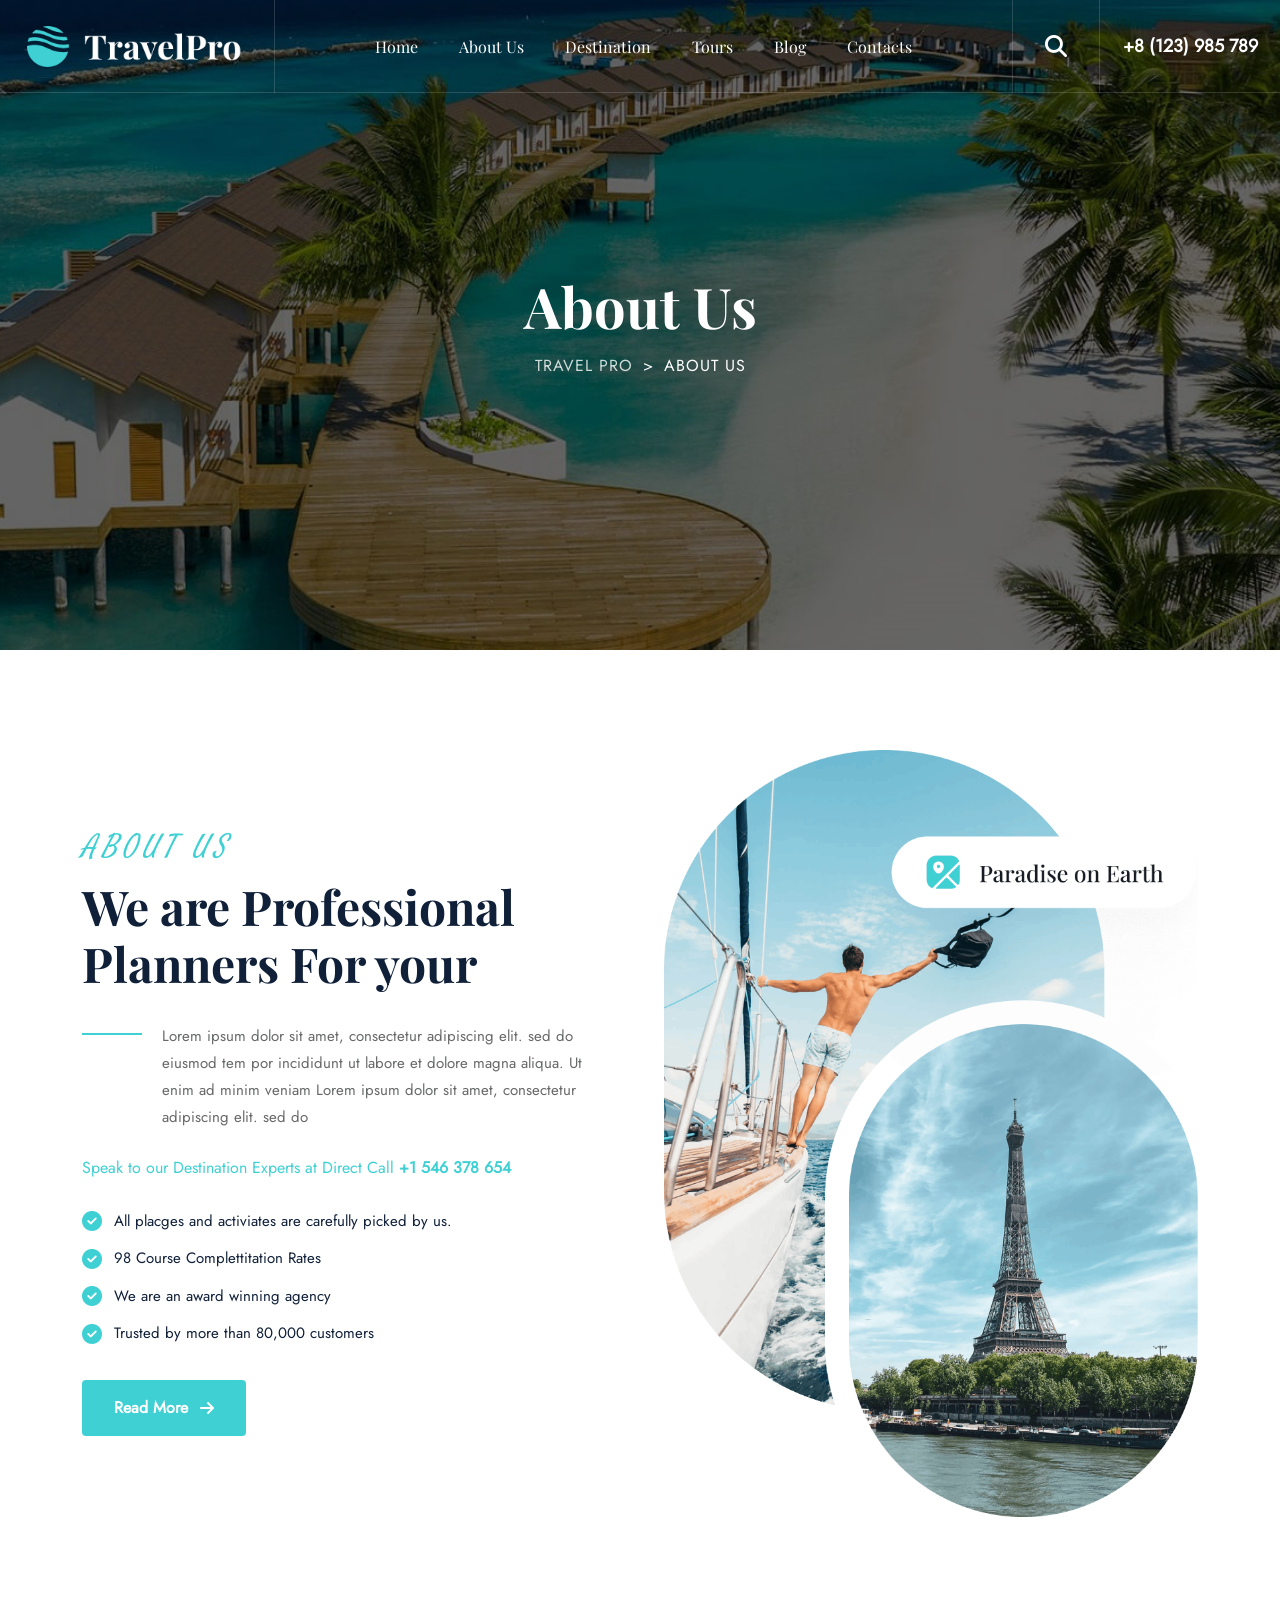
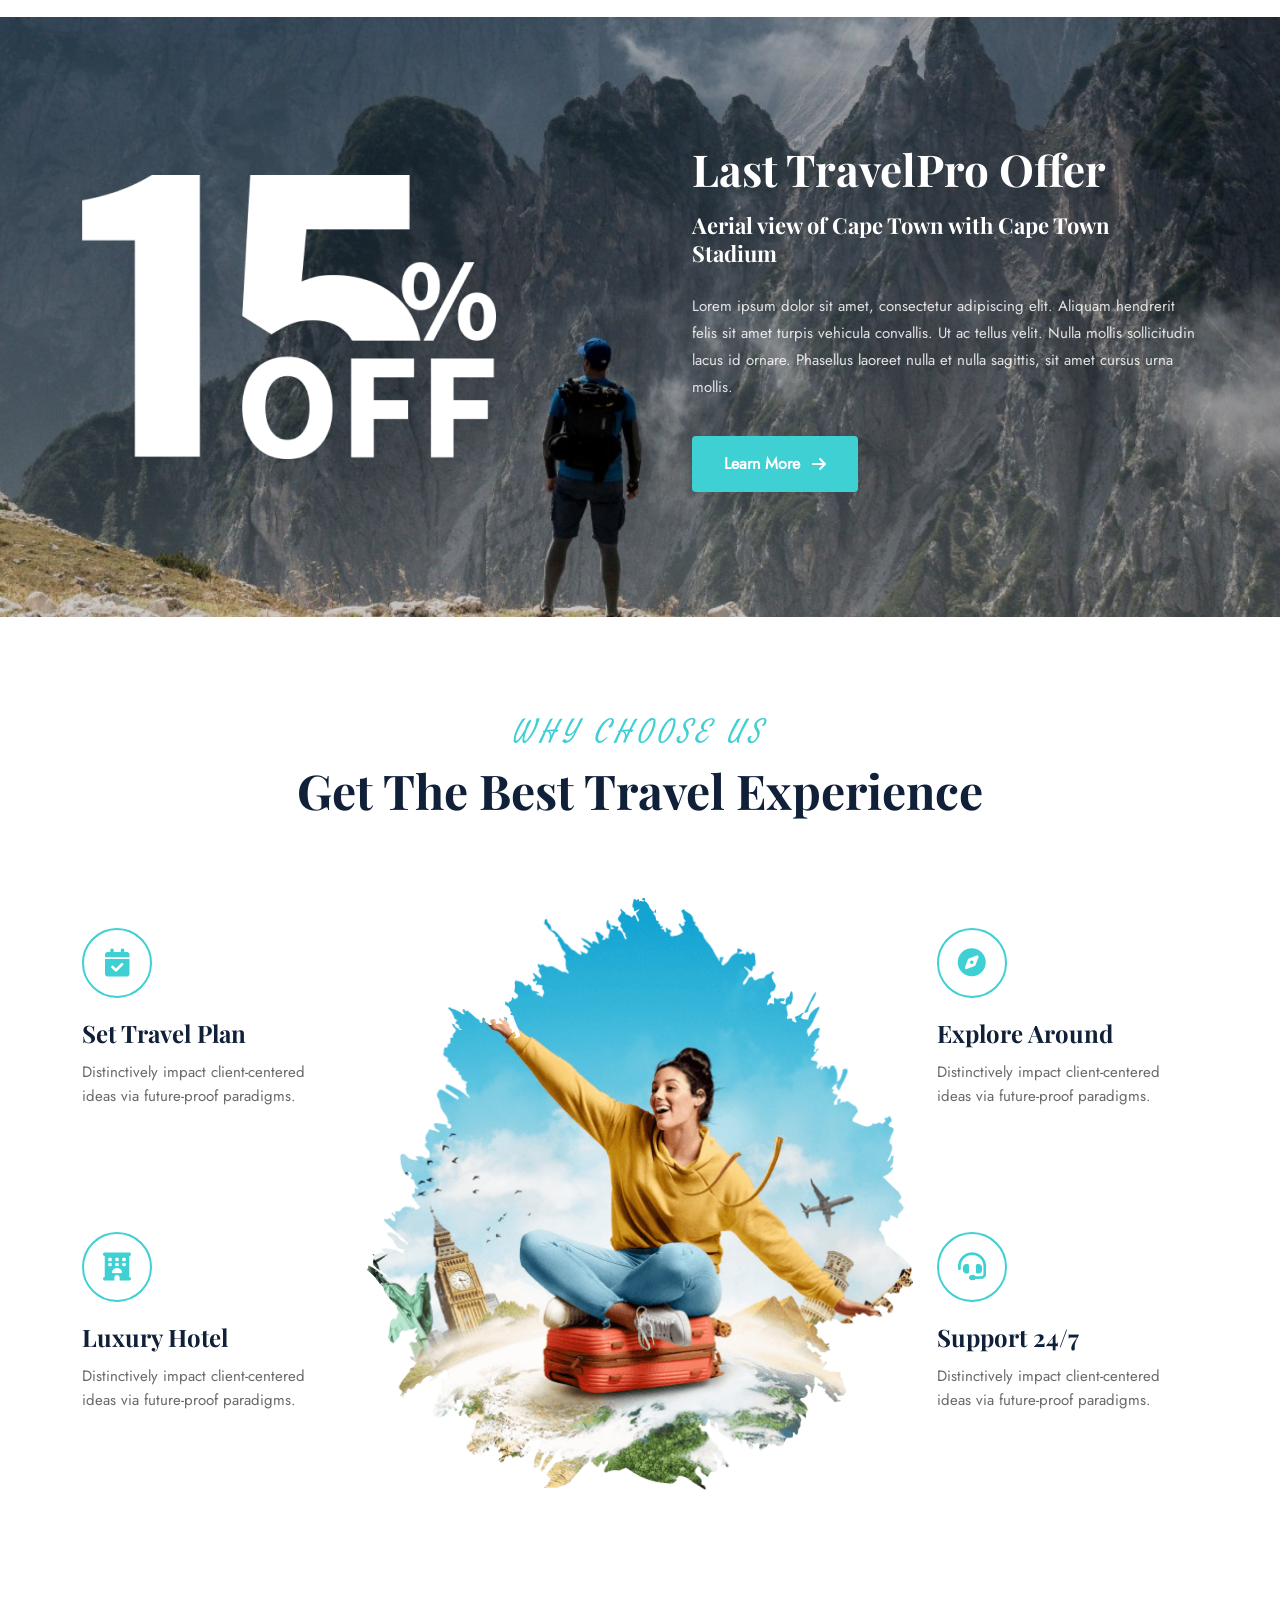
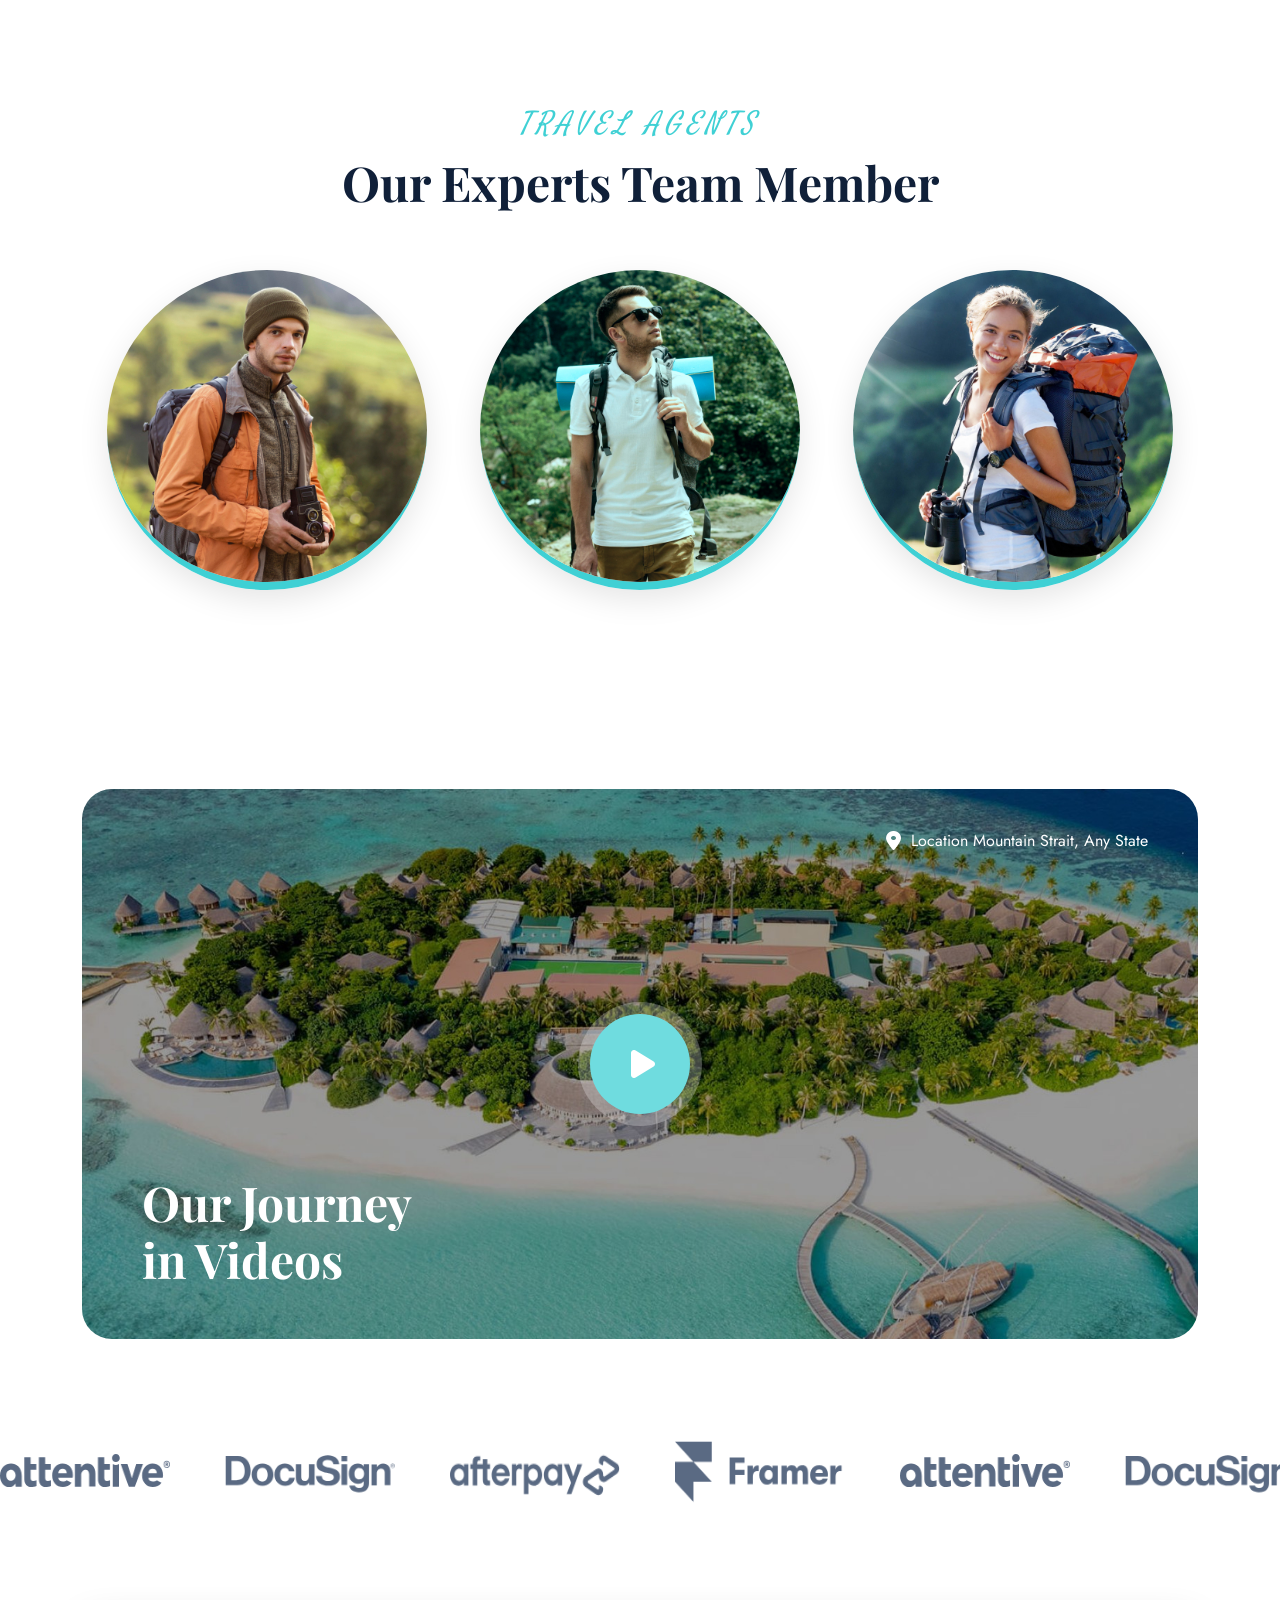
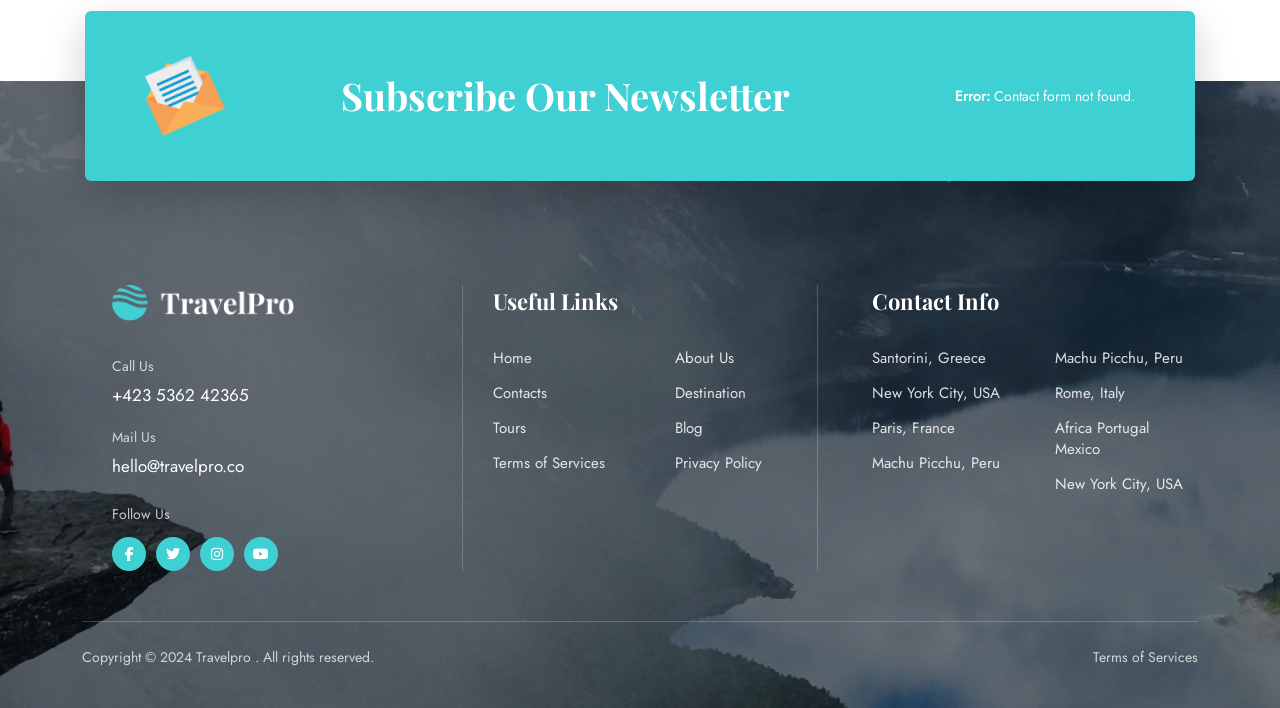
<file: about.html>
<!doctype html>
<html lang="en">
  <head>
    <meta charset="UTF-8" />
    <meta name="viewport" content="width=device-width, initial-scale=1.0" />
    <link href="https://cdn.jsdelivr.net/npm/bootstrap@5.3.8/dist/css/bootstrap.min.css" rel="stylesheet" />
    <link rel="stylesheet" href="https://cdnjs.cloudflare.com/ajax/libs/font-awesome/6.5.2/css/all.min.css" />
    <link rel="stylesheet" href="https://cdn.jsdelivr.net/npm/swiper@11/swiper-bundle.min.css" />
    <link rel="stylesheet" href="style.css" />
    <title>TravelPro - About Us</title>
  </head>

  <body class="has-transparent-header">
    <header class="header header-about">
      <div class="main-header">
        <div class="container-fluid px-0">
          <nav class="navbar navbar-expand-lg p-0">
            <a class="navbar-brand" href="index.html">
              <img src="images/main-logo-white.png" alt="TravelPro Logo" class="brand-logo" />
            </a>
            <button class="navbar-toggler" type="button" data-bs-toggle="offcanvas" data-bs-target="#mainNavCollapse">
              <i class="fa-solid fa-bars"></i>
            </button>
            <div class="offcanvas offcanvas-end" tabindex="-1" id="mainNavCollapse">
              <div class="offcanvas-header">
                <div class="mobile-logo">Travel<span>Pro</span></div>
                <button type="button" class="btn-close" data-bs-dismiss="offcanvas"></button>
              </div>
              <div class="offcanvas-body">
                <ul class="navbar-nav main-nav mx-auto">
                  <li class="nav-item"><a class="nav-link" href="index.html">Home</a></li>
                  <li class="nav-item"><a class="nav-link" href="about.html">About Us</a></li>
                  <li class="nav-item"><a class="nav-link" href="destination.html">Destination</a></li>
                  <li class="nav-item"><a class="nav-link" href="tour.html">Tours</a></li>
                  <li class="nav-item"><a class="nav-link" href="blog.html">Blog</a></li>
                  <li class="nav-item"><a class="nav-link" href="#">Contacts</a></li>
                </ul>
              </div>
            </div>
            <div class="header-search">
              <button type="button"><i class="fa-solid fa-magnifying-glass"></i></button>
            </div>
            <div class="header-phone">
              <a href="tel:+8123985789">+8 (123) 985 789</a>
            </div>
          </nav>
        </div>
      </div>
    </header>

    <main>
      <section class="about-hero">
        <div class="hero-overlay"></div>
        <div class="container position-relative z-2 text-center">
          <h1>About Us</h1>
          <div class="hero-breadcrumb">
            <a href="index.html">TRAVEL PRO</a>
            <span>&gt;</span>
            <span>ABOUT US</span>
          </div>
        </div>
      </section>

      <section class="about-content-section">
        <div class="container">
          <div class="row align-items-center g-5">
            <div class="col-lg-6 col-md-12">
              <div class="about-subtitle">ABOUT US</div>
              <h2>We are Professional<br />Planners For your</h2>
              <div class="about-description">
                <div class="description-line"></div>
                <p>Lorem ipsum dolor sit amet, consectetur adipiscing elit. sed do eiusmod tem por incididunt ut labore et dolore magna aliqua. Ut enim ad minim veniam Lorem ipsum dolor sit amet, consectetur adipiscing elit. sed do</p>
              </div>
              <div class="about-call">
                Speak to our Destination Experts at Direct Call <a href="tel:+1546378654">+1 546 378 654</a>
              </div>
              <ul class="about-features">
                <li><i class="fa-solid fa-circle-check"></i> All placges and activiates are carefully picked by us.</li>
                <li><i class="fa-solid fa-circle-check"></i> 98 Course Complettitation Rates</li>
                <li><i class="fa-solid fa-circle-check"></i> We are an award winning agency</li>
                <li><i class="fa-solid fa-circle-check"></i> Trusted by more than 80,000 customers</li>
              </ul>
              <a href="#" class="about-btn">Read More <i class="fa-solid fa-arrow-right"></i></a>
            </div>
            <div class="col-lg-6 col-md-12">
              <div class="about-image-single">
                <img src="images/about-img-1-2nd-sec.png" alt="About Us" />
              </div>
            </div>
          </div>
        </div>
      </section>

      <section class="offer-section">
        <div class="offer-overlay"></div>
        <div class="container">
          <div class="row align-items-center">
            <div class="col-lg-6 col-md-12">
              <div class="offer-image-wrapper">
                <img src="images/about-img-3rd-sec.png" alt="15% OFF" class="offer-percent-img" />
              </div>
            </div>
            <div class="col-lg-6 col-md-12">
              <div class="offer-content">
                <h2>Last TravelPro Offer</h2>
                <h3>Aerial view of Cape Town with Cape Town Stadium</h3>
                <p>Lorem ipsum dolor sit amet, consectetur adipiscing elit. Aliquam hendrerit felis sit amet turpis vehicula convallis. Ut ac tellus velit. Nulla mollis sollicitudin lacus id ornare. Phasellus laoreet nulla et nulla sagittis, sit amet cursus urna mollis.</p>
                <a href="#" class="offer-btn">Learn More <i class="fa-solid fa-arrow-right"></i></a>
              </div>
            </div>
          </div>
        </div>
      </section>

      <section class="why-choose-section">
        <div class="container">
          <div class="why-choose-heading text-center">
            <div class="why-choose-subtitle">WHY CHOOSE US</div>
            <h2>Get The Best Travel Experience</h2>
          </div>
          <div class="why-choose-wrapper">
            <div class="row g-4">
              <div class="col-lg-3 col-md-6">
                <div class="why-choose-item">
                  <div class="choose-icon"><i class="fa-solid fa-calendar-check"></i></div>
                  <h3>Set Travel Plan</h3>
                  <p>Distinctively impact client-centered ideas via future-proof paradigms.</p>
                </div>
                <div class="why-choose-item mt-4">
                  <div class="choose-icon"><i class="fa-solid fa-hotel"></i></div>
                  <h3>Luxury Hotel</h3>
                  <p>Distinctively impact client-centered ideas via future-proof paradigms.</p>
                </div>
              </div>
              <div class="col-lg-6 col-md-12">
                <div class="why-choose-image">
                  <img src="images/img-4th-sec.png" alt="Travel Experience" />
                </div>
              </div>
              <div class="col-lg-3 col-md-6">
                <div class="why-choose-item">
                  <div class="choose-icon"><i class="fa-solid fa-compass"></i></div>
                  <h3>Explore Around</h3>
                  <p>Distinctively impact client-centered ideas via future-proof paradigms.</p>
                </div>
                <div class="why-choose-item mt-4">
                  <div class="choose-icon"><i class="fa-solid fa-headset"></i></div>
                  <h3>Support 24/7</h3>
                  <p>Distinctively impact client-centered ideas via future-proof paradigms.</p>
                </div>
              </div>
            </div>
          </div>
        </div>
      </section>

      <section class="team-section">
        <div class="container">
          <div class="team-heading text-center">
            <div class="team-subtitle">TRAVEL AGENTS</div>
            <h2>Our Experts Team Member</h2>
          </div>
          <div class="row g-1 justify-content-center">
            <div class="col-lg-4 col-md-6">
              <div class="team-card">
                <div class="team-image-wrapper">
                  <img src="images/img-1-6th-sec.png" alt="David Cooper" />
                  <div class="team-overlay">
                    <div class="team-content">
                      <h3>David Cooper</h3><span>Project Manager</span>
                      <div class="team-social">
                        <a href="https://www.facebook.com" target="_blank"><i class="fa-brands fa-facebook-f"></i></a>
                        <a href="https://www.twitter.com" target="_blank"><i class="fa-brands fa-twitter"></i></a>
                        <a href="https://www.instagram.com" target="_blank"><i class="fa-brands fa-instagram"></i></a>
                        <a href="https://www.linkedin.com" target="_blank"><i class="fa-brands fa-linkedin-in"></i></a>
                      </div>
                    </div>
                  </div>
                </div>
              </div>
            </div>
            <div class="col-lg-4 col-md-6">
              <div class="team-card">
                <div class="team-image-wrapper">
                  <img src="images/img-2-6th-sec.png" alt="Team Member" />
                  <div class="team-overlay">
                    <div class="team-content">
                      <h3>John Doe</h3><span>Tour Guide</span>
                      <div class="team-social">
                        <a href="https://www.facebook.com" target="_blank"><i class="fa-brands fa-facebook-f"></i></a>
                        <a href="https://www.twitter.com" target="_blank"><i class="fa-brands fa-twitter"></i></a>
                        <a href="https://www.instagram.com" target="_blank"><i class="fa-brands fa-instagram"></i></a>
                        <a href="https://www.linkedin.com" target="_blank"><i class="fa-brands fa-linkedin-in"></i></a>
                      </div>
                    </div>
                  </div>
                </div>
              </div>
            </div>
            <div class="col-lg-4 col-md-6">
              <div class="team-card">
                <div class="team-image-wrapper">
                  <img src="images/img-3-6th-sec.png" alt="Team Member" />
                  <div class="team-overlay">
                    <div class="team-content">
                      <h3>Sarah Smith</h3><span>Travel Expert</span>
                      <div class="team-social">
                        <a href="https://www.facebook.com" target="_blank"><i class="fa-brands fa-facebook-f"></i></a>
                        <a href="https://www.twitter.com" target="_blank"><i class="fa-brands fa-twitter"></i></a>
                        <a href="https://www.instagram.com" target="_blank"><i class="fa-brands fa-instagram"></i></a>
                        <a href="https://www.linkedin.com" target="_blank"><i class="fa-brands fa-linkedin-in"></i></a>
                      </div>
                    </div>
                  </div>
                </div>
              </div>
            </div>
          </div>
        </div>
      </section>

      <section class="video-section">
        <div class="container">
          <div class="video-wrapper">
            <img src="images/video-thumbnail.png" alt="Our Journey" class="video-bg" />
            <div class="video-overlay"></div>
            <div class="video-location">
              <i class="fa-solid fa-location-dot"></i>
              <span>Location Mountain Strait, Any State</span>
            </div>
            <div class="video-title">
              <h2>Our Journey<br />in Videos</h2>
            </div>
            <a href="https://www.youtube.com/watch?v=dQw4w9WgXcQ" target="_blank" class="video-play-btn" aria-label="Play Video">
              <i class="fa-solid fa-play"></i>
            </a>
          </div>
        </div>
      </section>

      <section class="partners-section">
        <figure class="infinite">
          <img src="images/logo-1-abt-sec.png" alt="partners" />
          <img src="images/logo-2-abt-sec.png" alt="partners" />
          <img src="images/logo-3-abt-sec.png" alt="partners" />
          <img src="images/logo-4-abt-sec.png" alt="partners" />
          <img src="images/logo-1-abt-sec.png" alt="partners" />
          <img src="images/logo-2-abt-sec.png" alt="partners" />
          <img src="images/logo-3-abt-sec.png" alt="partners" />
          <img src="images/logo-4-abt-sec.png" alt="partners" />
          <img src="images/logo-1-abt-sec.png" alt="partners" />
          <img src="images/logo-2-abt-sec.png" alt="partners" />
          <img src="images/logo-3-abt-sec.png" alt="partners" />
          <img src="images/logo-4-abt-sec.png" alt="partners" />
        </figure>
      </section>
    </main>

    <footer class="main-footer-wrapper">
      <div class="container">
        <div class="newsletter-card">
          <div class="newsletter-icon"><img src="images/news-img.png" alt="Newsletter Icon" /></div>
          <div class="newsletter-title"><h2>Subscribe Our Newsletter</h2></div>
          <div class="newsletter-form-area"><p><strong>Error:</strong> Contact form not found.</p></div>
        </div>
      </div>
      <div class="container footer-content">
        <div class="row g-4">
          <div class="col-lg-4 col-md-6">
            <div class="footer-col">
              <a class="footer-logo" href="index.html"><img src="images/footer-logo.png" alt="TravelPro Logo" /></a>
              <div class="footer-contact">
                <div class="contact-item"><span class="label">Call Us</span><a href="tel:+423536242365">+423 5362 42365</a></div>
                <div class="contact-item"><span class="label">Mail Us</span><a href="mailto:hello@travelpro.co">hello@travelpro.co</a></div>
              </div>
              <div class="footer-social">
                <span class="label">Follow Us</span>
                <div class="social-icons">
                  <a href="https://www.facebook.com" target="_blank"><i class="fa-brands fa-facebook-f"></i></a>
                  <a href="https://www.twitter.com" target="_blank"><i class="fa-brands fa-twitter"></i></a>
                  <a href="https://www.instagram.com" target="_blank"><i class="fa-brands fa-instagram"></i></a>
                  <a href="https://www.youtube.com" target="_blank"><i class="fa-brands fa-youtube"></i></a>
                </div>
              </div>
            </div>
          </div>
          <div class="col-lg-4 col-md-6">
            <div class="footer-col footer-col-bordered">
              <div class="footer-heading">Useful Links</div>
              <div class="links-container">
                <ul>
                  <li><a href="index.html">Home</a></li>
                  <li><a href="#">Contacts</a></li>
                  <li><a href="tour.html">Tours</a></li>
                  <li><a href="#">Terms of Services</a></li>
                </ul>
                <ul>
                  <li><a href="about.html">About Us</a></li>
                  <li><a href="destination.html">Destination</a></li>
                  <li><a href="blog.html">Blog</a></li>
                  <li><a href="#">Privacy Policy</a></li>
                </ul>
              </div>
            </div>
          </div>
          <div class="col-lg-4 col-md-6">
            <div class="footer-col">
              <div class="footer-heading">Contact Info</div>
              <div class="links-container">
                <ul>
                  <li>Santorini, Greece</li>
                  <li>New York City, USA</li>
                  <li>Paris, France</li>
                  <li>Machu Picchu, Peru</li>
                </ul>
                <ul>
                  <li>Machu Picchu, Peru</li>
                  <li>Rome, Italy</li>
                  <li>Africa Portugal Mexico</li>
                  <li>New York City, USA</li>
                </ul>
              </div>
            </div>
          </div>
        </div>
        <div class="footer-bottom">
          <div class="d-flex justify-content-between align-items-center flex-wrap">
            <div class="copyright">Copyright © 2024 Travelpro . All rights reserved.</div>
            <a href="#" class="footer-link">Terms of Services</a>
          </div>
        </div>
      </div>
    </footer>

    <script src="https://cdn.jsdelivr.net/npm/bootstrap@5.3.8/dist/js/bootstrap.bundle.min.js"></script>
    <script src="https://cdn.jsdelivr.net/npm/swiper@11/swiper-bundle.min.js"></script>
    <script src="script.js"></script>
  </body>
</html>
</file>
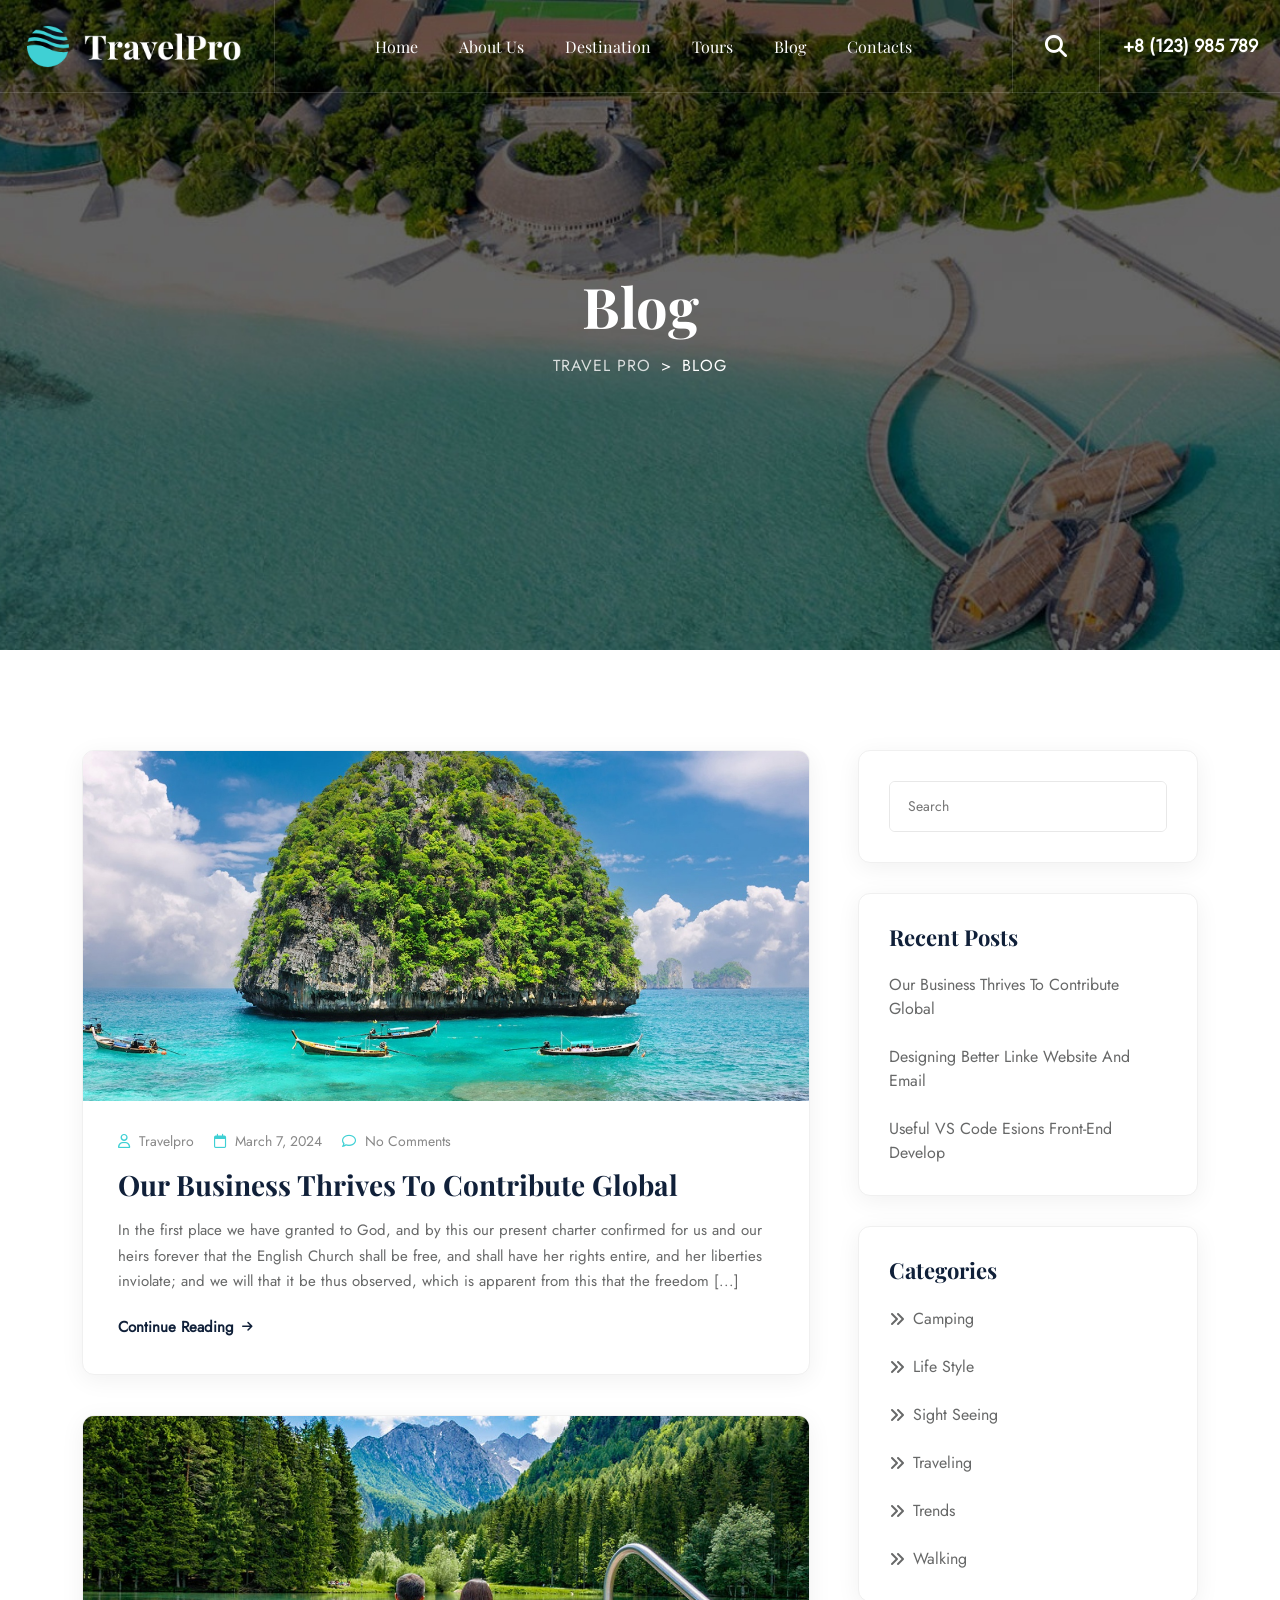
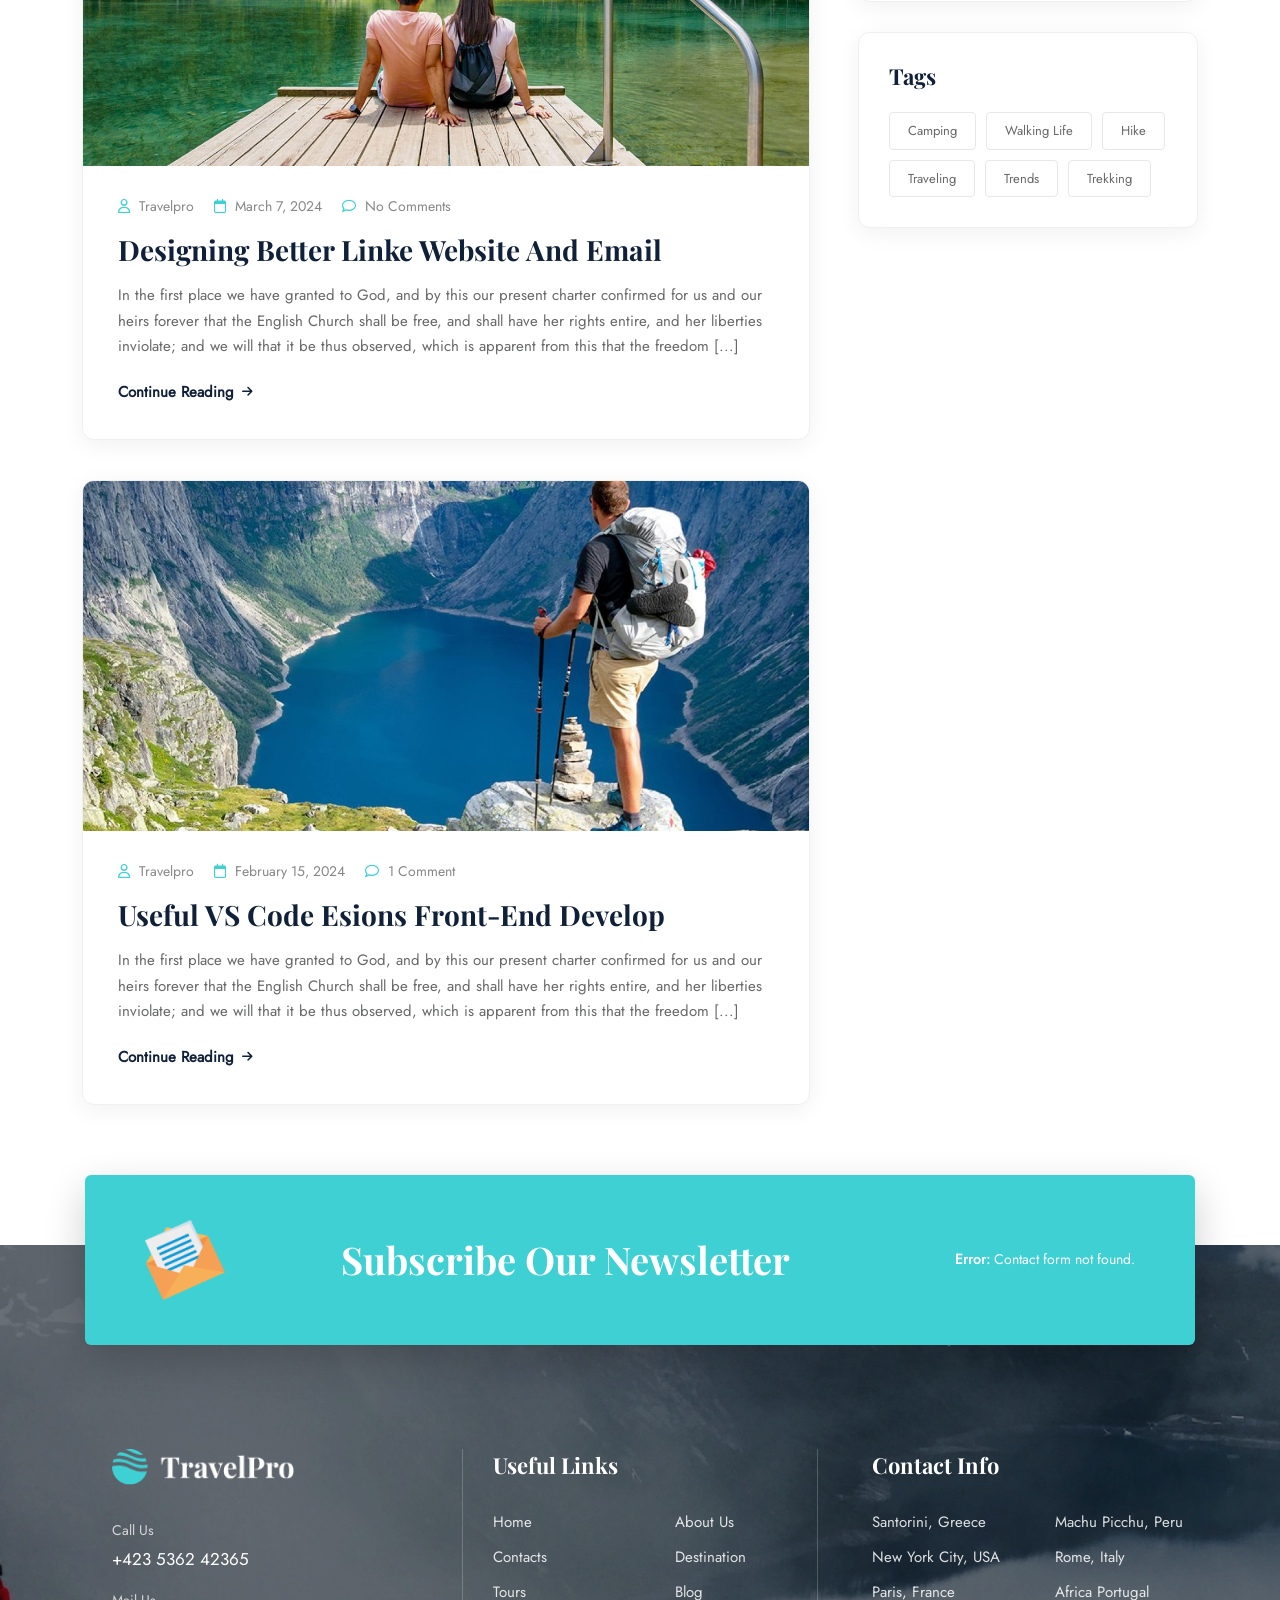
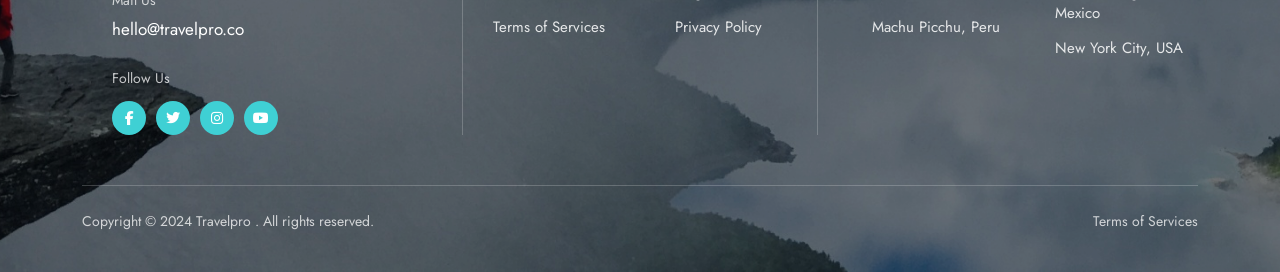
<file: blog.html>
<!doctype html>
<html lang="en">
  <head>
    <meta charset="UTF-8" />
    <meta name="viewport" content="width=device-width, initial-scale=1.0" />
    <link href="https://cdn.jsdelivr.net/npm/bootstrap@5.3.8/dist/css/bootstrap.min.css" rel="stylesheet" />
    <link rel="stylesheet" href="https://cdnjs.cloudflare.com/ajax/libs/font-awesome/6.5.2/css/all.min.css" />
    <link rel="stylesheet" href="https://cdn.jsdelivr.net/npm/swiper@11/swiper-bundle.min.css" />
    <link rel="stylesheet" href="style.css" />
    <title>TravelPro - Blog</title>
  </head>

  <body class="has-transparent-header">
    <header class="header header-about">
      <div class="main-header">
        <div class="container-fluid px-0">
          <nav class="navbar navbar-expand-lg p-0">
            <a class="navbar-brand" href="index.html">
              <img src="images/main-logo-white.png" alt="TravelPro Logo" class="brand-logo" />
            </a>
            <button class="navbar-toggler" type="button" data-bs-toggle="offcanvas" data-bs-target="#mainNavCollapse">
              <i class="fa-solid fa-bars"></i>
            </button>
            <div class="offcanvas offcanvas-end" tabindex="-1" id="mainNavCollapse">
              <div class="offcanvas-header">
                <div class="mobile-logo">Travel<span>Pro</span></div>
                <button type="button" class="btn-close" data-bs-dismiss="offcanvas"></button>
              </div>
              <div class="offcanvas-body">
                <ul class="navbar-nav main-nav mx-auto">
                  <li class="nav-item"><a class="nav-link" href="index.html">Home</a></li>
                  <li class="nav-item"><a class="nav-link" href="about.html">About Us</a></li>
                  <li class="nav-item"><a class="nav-link" href="destination.html">Destination</a></li>
                  <li class="nav-item"><a class="nav-link" href="tour.html">Tours</a></li>
                  <li class="nav-item"><a class="nav-link" href="blog.html">Blog</a></li>
                  <li class="nav-item"><a class="nav-link" href="contact.html">Contacts</a></li>
                </ul>
              </div>
            </div>
            <div class="header-search">
              <button type="button"><i class="fa-solid fa-magnifying-glass"></i></button>
            </div>
            <div class="header-phone">
              <a href="tel:+8123985789">+8 (123) 985 789</a>
            </div>
          </nav>
        </div>
      </div>
    </header>

    <main>
      <section class="about-hero destination-hero">
        <div class="hero-overlay"></div>
        <div class="container position-relative z-2 text-center">
          <h1>Blog</h1>
          <div class="hero-breadcrumb">
            <a href="index.html">TRAVEL PRO</a>
            <span>&gt;</span>
            <span>BLOG</span>
          </div>
        </div>
      </section>

      <section class="blog-page-section">
        <div class="container">
          <div class="row g-5">
            <div class="col-lg-8 col-md-12">
              <article class="blog-page-card">
                <div class="blog-page-image">
                  <img src="images/img-1-9th-sec.png" alt="Blog 1" />
                </div>
                <div class="blog-page-content">
                  <div class="blog-page-meta">
                    <span><i class="fa-regular fa-user"></i> Travelpro</span>
                    <span><i class="fa-regular fa-calendar"></i> March 7, 2024</span>
                    <span><i class="fa-regular fa-comment"></i> No Comments</span>
                  </div>
                  <h3>Our Business Thrives To Contribute Global</h3>
                  <p>In the first place we have granted to God, and by this our present charter confirmed for us and our heirs forever that the English Church shall be free, and shall have her rights entire, and her liberties inviolate; and we will that it be thus observed, which is apparent from this that the freedom [...]</p>
                  <a href="#" class="blog-page-read-more">Continue Reading <i class="fa-solid fa-arrow-right"></i></a>
                </div>
              </article>
              <article class="blog-page-card">
                <div class="blog-page-image">
                  <img src="images/img-2-9th-sec.png" alt="Blog 2" />
                </div>
                <div class="blog-page-content">
                  <div class="blog-page-meta">
                    <span><i class="fa-regular fa-user"></i> Travelpro</span>
                    <span><i class="fa-regular fa-calendar"></i> March 7, 2024</span>
                    <span><i class="fa-regular fa-comment"></i> No Comments</span>
                  </div>
                  <h3>Designing Better Linke Website And Email</h3>
                  <p>In the first place we have granted to God, and by this our present charter confirmed for us and our heirs forever that the English Church shall be free, and shall have her rights entire, and her liberties inviolate; and we will that it be thus observed, which is apparent from this that the freedom [...]</p>
                  <a href="#" class="blog-page-read-more">Continue Reading <i class="fa-solid fa-arrow-right"></i></a>
                </div>
              </article>
              <article class="blog-page-card">
                <div class="blog-page-image">
                  <img src="images/img-3-9th-sec.png" alt="Blog 3" />
                </div>
                <div class="blog-page-content">
                  <div class="blog-page-meta">
                    <span><i class="fa-regular fa-user"></i> Travelpro</span>
                    <span><i class="fa-regular fa-calendar"></i> February 15, 2024</span>
                    <span><i class="fa-regular fa-comment"></i> 1 Comment</span>
                  </div>
                  <h3>Useful VS Code Esions Front-End Develop</h3>
                  <p>In the first place we have granted to God, and by this our present charter confirmed for us and our heirs forever that the English Church shall be free, and shall have her rights entire, and her liberties inviolate; and we will that it be thus observed, which is apparent from this that the freedom [...]</p>
                  <a href="#" class="blog-page-read-more">Continue Reading <i class="fa-solid fa-arrow-right"></i></a>
                </div>
              </article>
            </div>

            <div class="col-lg-4 col-md-12">
              <aside class="blog-sidebar">
                <div class="sidebar-widget">
                  <form class="sidebar-search">
                    <input type="text" placeholder="Search" />
                  </form>
                </div>

                <div class="sidebar-widget">
                  <h4 class="sidebar-title">Recent Posts</h4>
                  <ul class="sidebar-list">
                    <li><a href="#">Our Business Thrives To Contribute Global</a></li>
                    <li><a href="#">Designing Better Linke Website And Email</a></li>
                    <li><a href="#">Useful VS Code Esions Front-End Develop</a></li>
                  </ul>
                </div>

                <div class="sidebar-widget">
                  <h4 class="sidebar-title">Categories</h4>
                  <ul class="sidebar-list sidebar-categories">
                    <li><a href="#"><i class="fa-solid fa-angles-right"></i> Camping</a></li>
                    <li><a href="#"><i class="fa-solid fa-angles-right"></i> Life Style</a></li>
                    <li><a href="#"><i class="fa-solid fa-angles-right"></i> Sight Seeing</a></li>
                    <li><a href="#"><i class="fa-solid fa-angles-right"></i> Traveling</a></li>
                    <li><a href="#"><i class="fa-solid fa-angles-right"></i> Trends</a></li>
                    <li><a href="#"><i class="fa-solid fa-angles-right"></i> Walking</a></li>
                  </ul>
                </div>
                <div class="sidebar-widget">
                  <h4 class="sidebar-title">Tags</h4>
                  <div class="sidebar-tags">
                    <a href="#">Camping</a>
                    <a href="#">Walking Life</a>
                    <a href="#">Hike</a>
                    <a href="#">Traveling</a>
                    <a href="#">Trends</a>
                    <a href="#">Trekking</a>
                  </div>
                </div>
              </aside>
            </div>
          </div>
        </div>
      </section>
    </main>

    <footer class="main-footer-wrapper">
      <div class="container">
        <div class="newsletter-card">
          <div class="newsletter-icon"><img src="images/news-img.png" alt="Newsletter Icon" /></div>
          <div class="newsletter-title"><h2>Subscribe Our Newsletter</h2></div>
          <div class="newsletter-form-area"><p><strong>Error:</strong> Contact form not found.</p></div>
        </div>
      </div>
      <div class="container footer-content">
        <div class="row g-4">
          <div class="col-lg-4 col-md-6">
            <div class="footer-col">
              <a class="footer-logo" href="index.html"><img src="images/footer-logo.png" alt="TravelPro Logo" /></a>
              <div class="footer-contact">
                <div class="contact-item"><span class="label">Call Us</span><a href="tel:+423536242365">+423 5362 42365</a></div>
                <div class="contact-item"><span class="label">Mail Us</span><a href="mailto:hello@travelpro.co">hello@travelpro.co</a></div>
              </div>
              <div class="footer-social">
                <span class="label">Follow Us</span>
                <div class="social-icons">
                  <a href="https://www.facebook.com" target="_blank"><i class="fa-brands fa-facebook-f"></i></a>
                  <a href="https://www.twitter.com" target="_blank"><i class="fa-brands fa-twitter"></i></a>
                  <a href="https://www.instagram.com" target="_blank"><i class="fa-brands fa-instagram"></i></a>
                  <a href="https://www.youtube.com" target="_blank"><i class="fa-brands fa-youtube"></i></a>
                </div>
              </div>
            </div>
          </div>
          <div class="col-lg-4 col-md-6">
            <div class="footer-col footer-col-bordered">
              <div class="footer-heading">Useful Links</div>
              <div class="links-container">
                <ul>
                  <li><a href="index.html">Home</a></li>
                  <li><a href="#">Contacts</a></li>
                  <li><a href="tour.html">Tours</a></li>
                  <li><a href="#">Terms of Services</a></li>
                </ul>
                <ul>
                  <li><a href="about.html">About Us</a></li>
                  <li><a href="destination.html">Destination</a></li>
                  <li><a href="blog.html">Blog</a></li>
                  <li><a href="#">Privacy Policy</a></li>
                </ul>
              </div>
            </div>
          </div>
          <div class="col-lg-4 col-md-6">
            <div class="footer-col">
              <div class="footer-heading">Contact Info</div>
              <div class="links-container">
                <ul>
                  <li>Santorini, Greece</li>
                  <li>New York City, USA</li>
                  <li>Paris, France</li>
                  <li>Machu Picchu, Peru</li>
                </ul>
                <ul>
                  <li>Machu Picchu, Peru</li>
                  <li>Rome, Italy</li>
                  <li>Africa Portugal Mexico</li>
                  <li>New York City, USA</li>
                </ul>
              </div>
            </div>
          </div>
        </div>
        <div class="footer-bottom">
          <div class="d-flex justify-content-between align-items-center flex-wrap">
            <div class="copyright">Copyright © 2024 Travelpro . All rights reserved.</div>
            <a href="#" class="footer-link">Terms of Services</a>
          </div>
        </div>
      </div>
    </footer>

    <script src="https://cdn.jsdelivr.net/npm/bootstrap@5.3.8/dist/js/bootstrap.bundle.min.js"></script>
    <script src="https://cdn.jsdelivr.net/npm/swiper@11/swiper-bundle.min.js"></script>
    <script src="script.js"></script>
  </body>
</html>
</file>
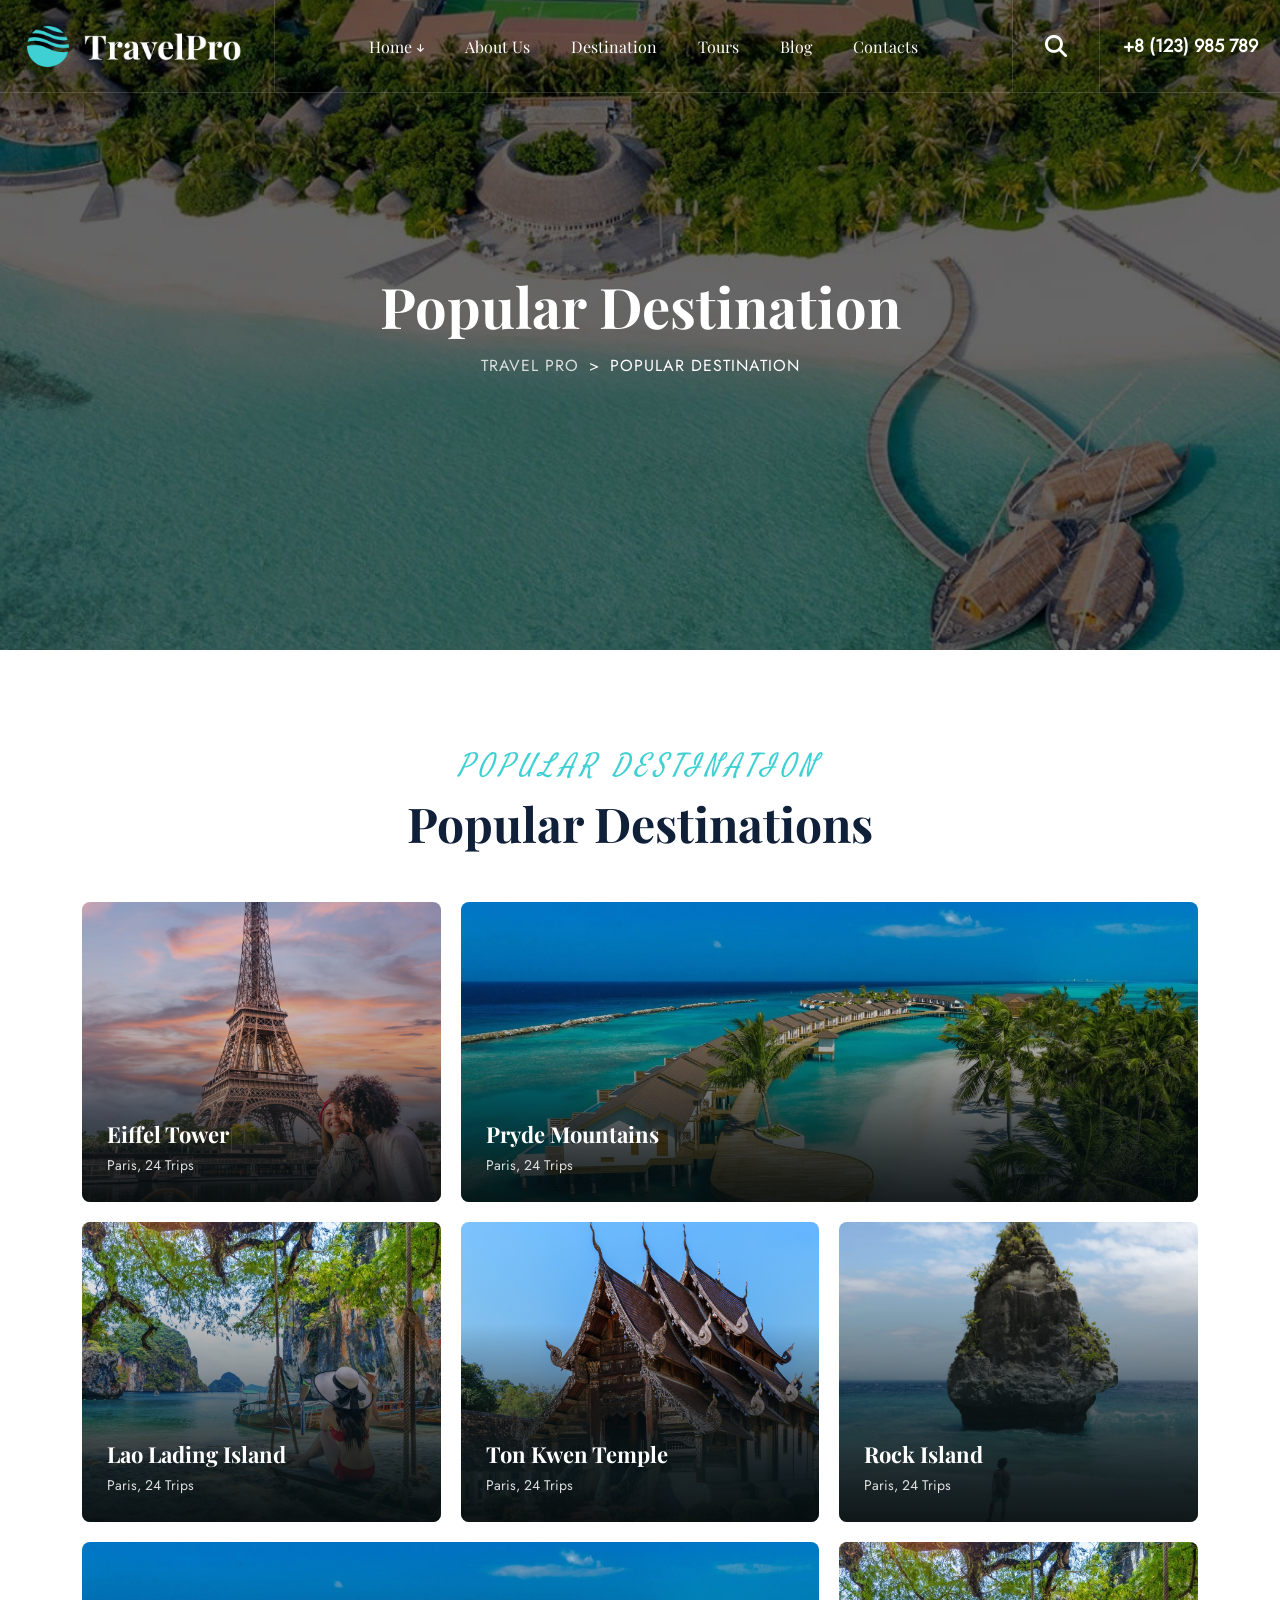
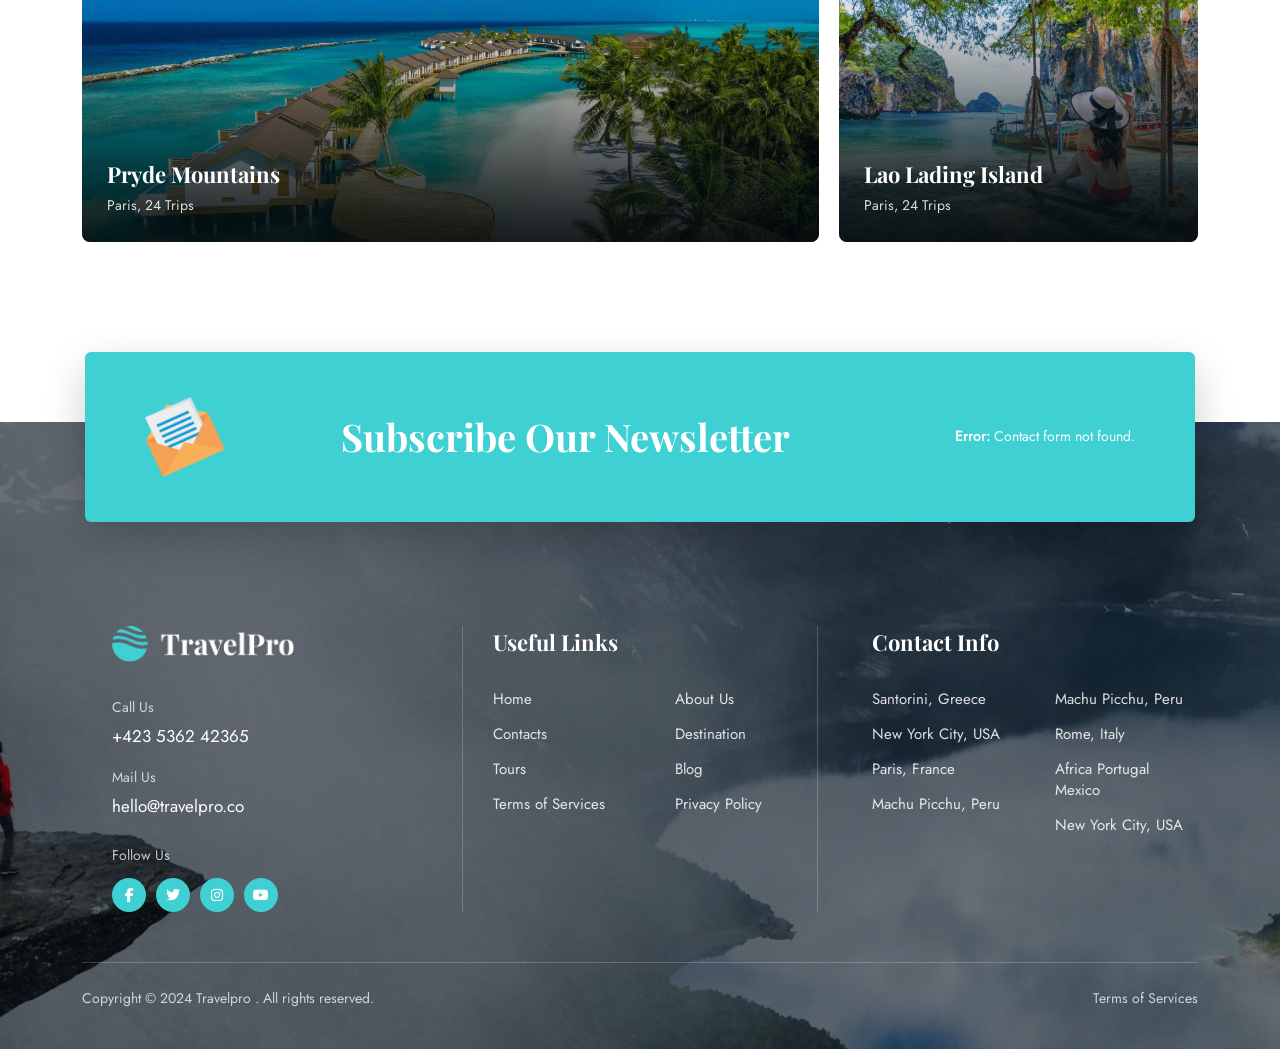
<file: destination.html>
<!doctype html>
<html lang="en">
  <head>
    <meta charset="UTF-8" />
    <meta name="viewport" content="width=device-width, initial-scale=1.0" />
    <link
      href="https://cdn.jsdelivr.net/npm/bootstrap@5.3.8/dist/css/bootstrap.min.css"
      rel="stylesheet"
    />

    <link
      rel="stylesheet"
      href="https://cdnjs.cloudflare.com/ajax/libs/font-awesome/6.5.2/css/all.min.css"
    />

    <link
      rel="stylesheet"
      href="https://cdn.jsdelivr.net/npm/swiper@11/swiper-bundle.min.css"
    />

    <link rel="stylesheet" href="style.css" />

    <title>TravelPro - Destination</title>
  </head>

  <body class="has-transparent-header">
    <header class="header header-about">
      <div class="main-header">
        <div class="container-fluid px-0">
          <nav class="navbar navbar-expand-lg p-0">
            <a class="navbar-brand" href="index.html">
              <img
                src="images/main-logo-white.png"
                alt="TravelPro Logo"
                class="brand-logo"
              />
            </a>

            <button
              class="navbar-toggler"
              type="button"
              data-bs-toggle="offcanvas"
              data-bs-target="#mainNavCollapse"
            >
              <i class="fa-solid fa-bars"></i>
            </button>

            <div
              class="offcanvas offcanvas-end"
              tabindex="-1"
              id="mainNavCollapse"
            >
              <div class="offcanvas-header">
                <div class="mobile-logo">Travel<span>Pro</span></div>
                <button
                  type="button"
                  class="btn-close"
                  data-bs-dismiss="offcanvas"
                ></button>
              </div>
              <div class="offcanvas-body">
                <ul class="navbar-nav main-nav mx-auto">
                  <li class="nav-item">
                    <a class="nav-link" href="index.html"
                      >Home <i class="fa-solid fa-arrow-down"></i
                    ></a>
                  </li>
                  <li class="nav-item">
                    <a class="nav-link" href="about.html">About Us</a>
                  </li>
                  <li class="nav-item">
                    <a class="nav-link" href="destination.html"
                      >Destination
                    </a>
                  </li>
                  <li class="nav-item">
                    <a class="nav-link" href="tour.html"
                      >Tours</a>
                  </li>
                  <li class="nav-item">
                    <a class="nav-link" href="blog.html"
                      >Blog</a>
                  </li>
                  <li class="nav-item">
                    <a class="nav-link" href="contact.html">Contacts</a>
                  </li>
                </ul>
              </div>
            </div>

            <div class="header-search">
              <button type="button">
                <i class="fa-solid fa-magnifying-glass"></i>
              </button>
            </div>

            <div class="header-phone">
              <a href="tel:+8123985789">+8 (123) 985 789</a>
            </div>
          </nav>
        </div>
      </div>
    </header>
    <main>
      <section class="about-hero destination-hero">
        <div class="hero-overlay"></div>
        <div class="container position-relative z-2 text-center">
          <h1>Popular Destination</h1>
          <div class="hero-breadcrumb">
            <a href="index.html">TRAVEL PRO</a>
            <span>&gt;</span>
            <span>POPULAR DESTINATION</span>
          </div>
        </div>
      </section>
      <section class="destinations-grid-section">
        <div class="container">
          <div class="destinations-grid-heading text-center">
            <div class="destinations-grid-subtitle">POPULAR DESTINATION</div>
            <h2>Popular Destinations</h2>
          </div>

          <div class="destinations-grid">
            <div class="dest-card dest-card-small">
              <img src="images/img-1-5th-sec.png" alt="Eiffel Tower" />
              <div class="dest-card-overlay"></div>
              <div class="dest-card-content">
                <h3>Eiffel Tower</h3>
                <span>Paris, 24 Trips</span>
              </div>
            </div>

            <div class="dest-card dest-card-large">
              <img src="images/img-2-5th-sec.png" alt="Pryde Mountains" />
              <div class="dest-card-overlay"></div>
              <div class="dest-card-content">
                <h3>Pryde Mountains</h3>
                <span>Paris, 24 Trips</span>
              </div>
            </div>
            <div class="dest-card dest-card-medium">
              <img src="images/img-3-5th-sec.png" alt="Lao Lading Island" />
              <div class="dest-card-overlay"></div>
              <div class="dest-card-content">
                <h3>Lao Lading Island</h3>
                <span>Paris, 24 Trips</span>
              </div>
            </div>

            <div class="dest-card dest-card-medium">
              <img src="images/img-4-5th-sec.png" alt="Ton Kwen Temple" />
              <div class="dest-card-overlay"></div>
              <div class="dest-card-content">
                <h3>Ton Kwen Temple</h3>
                <span>Paris, 24 Trips</span>
              </div>
            </div>

            <div class="dest-card dest-card-medium">
              <img src="images/img-5-5th-sec.png" alt="Taj Mahal" />
              <div class="dest-card-overlay"></div>
              <div class="dest-card-content">
                <h3>Rock Island</h3>
                <span>Paris, 24 Trips</span>
              </div>
            </div>
            <div class="dest-card dest-card-large">
              <img src="images/img-2-5th-sec.png" alt="Pryde Mountains" />
              <div class="dest-card-overlay"></div>
              <div class="dest-card-content">
                <h3>Pryde Mountains</h3>
                <span>Paris, 24 Trips</span>
              </div>
            </div>

            <div class="dest-card dest-card-small">
              <img src="images/img-3-5th-sec.png" alt="Lao Lading Island" />
              <div class="dest-card-overlay"></div>
              <div class="dest-card-content">
                <h3>Lao Lading Island</h3>
                <span>Paris, 24 Trips</span>
              </div>
            </div>
          </div>
        </div>
      </section>
    </main>
    <footer class="main-footer-wrapper">
      <div class="container">
        <div class="newsletter-card">
          <div class="newsletter-icon">
            <img src="images/news-img.png" alt="Newsletter Icon" />
          </div>
          <div class="newsletter-title">
            <h2>Subscribe Our Newsletter</h2>
          </div>
          <div class="newsletter-form-area">
            <p><strong>Error:</strong> Contact form not found.</p>
          </div>
        </div>
      </div>
      <div class="container footer-content">
        <div class="row g-4">
          <div class="col-lg-4 col-md-6">
            <div class="footer-col">
              <a class="footer-logo" href="index.html">
                <img src="images/footer-logo.png" alt="TravelPro Logo" />
              </a>

              <div class="footer-contact">
                <div class="contact-item">
                  <span class="label">Call Us</span>
                  <a href="tel:+423536242365">+423 5362 42365</a>
                </div>
                <div class="contact-item">
                  <span class="label">Mail Us</span>
                  <a href="mailto:hello@travelpro.co">hello@travelpro.co</a>
                </div>
              </div>

              <div class="footer-social">
                <span class="label">Follow Us</span>
                <div class="social-icons">
                  <a href="https://www.facebook.com" target="_blank"
                    ><i class="fa-brands fa-facebook-f"></i
                  ></a>
                  <a href="https://www.twitter.com" target="_blank"
                    ><i class="fa-brands fa-twitter"></i
                  ></a>
                  <a href="https://www.instagram.com" target="_blank"
                    ><i class="fa-brands fa-instagram"></i
                  ></a>
                  <a href="https://www.youtube.com" target="_blank"
                    ><i class="fa-brands fa-youtube"></i
                  ></a>
                </div>
              </div>
            </div>
          </div>
          <div class="col-lg-4 col-md-6">
            <div class="footer-col footer-col-bordered">
              <div class="footer-heading">Useful Links</div>
              <div class="links-container">
                <ul>
                  <li><a href="index.html">Home</a></li>
                  <li><a href="#">Contacts</a></li>
                  <li><a href="tour.html">Tours</a></li>
                  <li><a href="#">Terms of Services</a></li>
                </ul>
                <ul>
                  <li><a href="about.html">About Us</a></li>
                  <li><a href="destination.html">Destination</a></li>
                  <li><a href="blog.html">Blog</a></li>
                  <li><a href="#">Privacy Policy</a></li>
                </ul>
              </div>
            </div>
          </div>
          <div class="col-lg-4 col-md-6">
            <div class="footer-col">
              <div class="footer-heading">Contact Info</div>
              <div class="links-container">
                <ul>
                  <li>Santorini, Greece</li>
                  <li>New York City, USA</li>
                  <li>Paris, France</li>
                  <li>Machu Picchu, Peru</li>
                </ul>
                <ul>
                  <li>Machu Picchu, Peru</li>
                  <li>Rome, Italy</li>
                  <li>Africa Portugal Mexico</li>
                  <li>New York City, USA</li>
                </ul>
              </div>
            </div>
          </div>
        </div>
        <div class="footer-bottom">
          <div
            class="d-flex justify-content-between align-items-center flex-wrap"
          >
            <div class="copyright">
              Copyright © 2024 Travelpro . All rights reserved.
            </div>
            <a href="#" class="footer-link">Terms of Services</a>
          </div>
        </div>
      </div>
    </footer>

    <script src="https://cdn.jsdelivr.net/npm/bootstrap@5.3.8/dist/js/bootstrap.bundle.min.js"></script>

    <script src="https://cdn.jsdelivr.net/npm/swiper@11/swiper-bundle.min.js"></script>

    <script src="script.js"></script>
  </body>
</html>
</file>
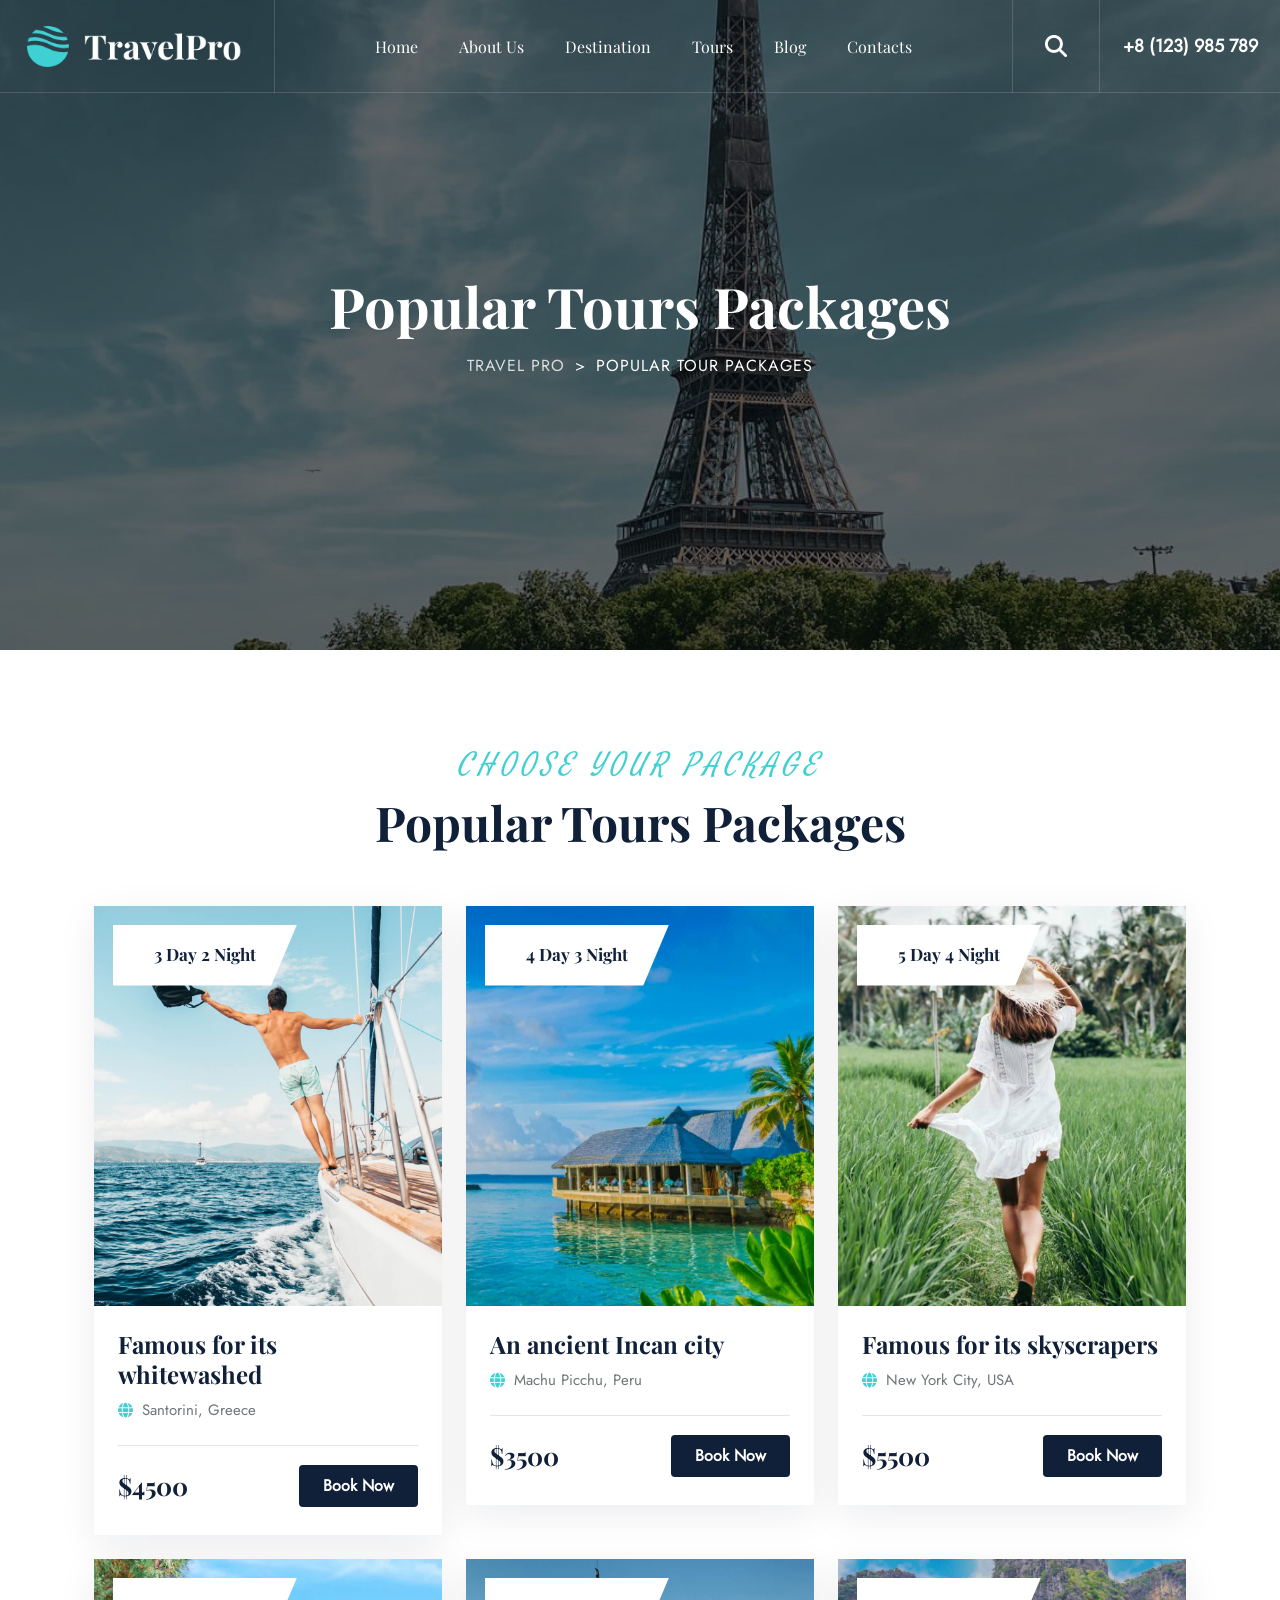
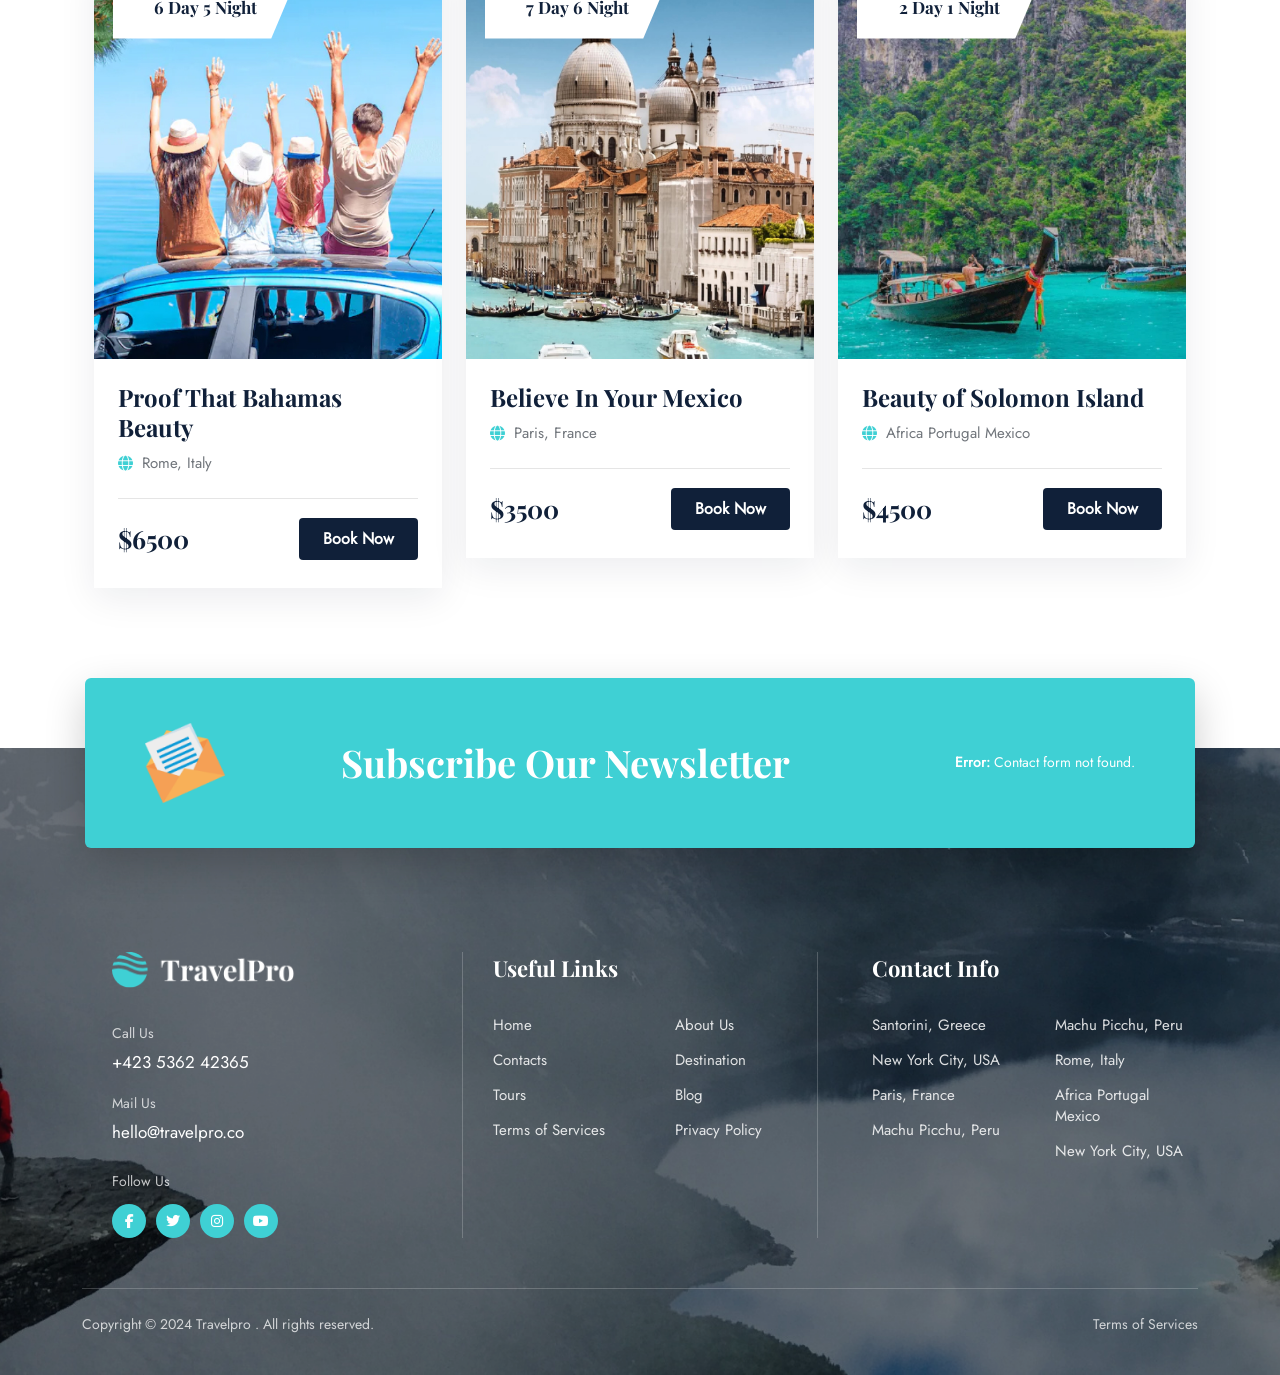
<file: tour.html>
<!doctype html>
<html lang="en">
  <head>
    <meta charset="UTF-8" />
    <meta name="viewport" content="width=device-width, initial-scale=1.0" />
    <link
      href="https://cdn.jsdelivr.net/npm/bootstrap@5.3.8/dist/css/bootstrap.min.css"
      rel="stylesheet"
    />

    <link
      rel="stylesheet"
      href="https://cdnjs.cloudflare.com/ajax/libs/font-awesome/6.5.2/css/all.min.css"
    />

    <link
      rel="stylesheet"
      href="https://cdn.jsdelivr.net/npm/swiper@11/swiper-bundle.min.css"
    />

    <link rel="stylesheet" href="style.css" />

    <title>TravelPro - Tour Packages</title>
  </head>

  <body class="has-transparent-header">
    <header class="header header-about">
      <div class="main-header">
        <div class="container-fluid px-0">
          <nav class="navbar navbar-expand-lg p-0">
            <a class="navbar-brand" href="index.html">
              <img
                src="images/main-logo-white.png"
                alt="TravelPro Logo"
                class="brand-logo"
              />
            </a>

            <button
              class="navbar-toggler"
              type="button"
              data-bs-toggle="offcanvas"
              data-bs-target="#mainNavCollapse"
            >
              <i class="fa-solid fa-bars"></i>
            </button>

            <div
              class="offcanvas offcanvas-end"
              tabindex="-1"
              id="mainNavCollapse"
            >
              <div class="offcanvas-header">
                <div class="mobile-logo">Travel<span>Pro</span></div>
                <button
                  type="button"
                  class="btn-close"
                  data-bs-dismiss="offcanvas"
                ></button>
              </div>
              <div class="offcanvas-body">
                <ul class="navbar-nav main-nav mx-auto">
                  <li class="nav-item">
                    <a class="nav-link" href="index.html"
                      >Home</a>
                  </li>
                  <li class="nav-item">
                    <a class="nav-link" href="about.html">About Us</a>
                  </li>
                  <li class="nav-item">
                    <a class="nav-link" href="destination.html"
                      >Destination
                    </a>
                  </li>
                  <li class="nav-item">
                    <a class="nav-link" href="tour.html"
                      >Tours
                    </a>
                  </li>
                  <li class="nav-item">
                    <a class="nav-link" href="blog.html"
                      >Blog
                    </a>
                  </li>
                  <li class="nav-item">
                    <a class="nav-link" href="#">Contacts</a>
                  </li>
                </ul>
              </div>
            </div>

            <div class="header-search">
              <button type="button">
                <i class="fa-solid fa-magnifying-glass"></i>
              </button>
            </div>

            <div class="header-phone">
              <a href="tel:+8123985789">+8 (123) 985 789</a>
            </div>
          </nav>
        </div>
      </div>
    </header>
    <main>
      <section class="about-hero tour-hero">
        <div class="hero-overlay"></div>
        <div class="container position-relative z-2 text-center">
          <h1>Popular Tours Packages</h1>
          <div class="hero-breadcrumb">
            <a href="index.html">TRAVEL PRO</a>
            <span>&gt;</span>
            <span>POPULAR TOUR PACKAGES</span>
          </div>
        </div>
      </section>
      <section class="packages-section tour-section">
        <div class="container">
          <div class="packages-heading text-center">
            <div class="packages-subtitle">CHOOSE YOUR PACKAGE</div>
            <h2>Popular Tours Packages</h2>
          </div>

          <div class="row g-4 packages-row">
            <div class="col-lg-4 col-md-6">
              <article class="package-card">
                <div class="package-image">
                  <img src="images/1st-img-2nd-sec.png" alt="boat" />

                  <div class="package-duration duration-white">
                    3 Day 2 Night
                  </div>
                </div>

                <div class="package-content">
                  <h3>Famous for its whitewashed</h3>

                  <div class="package-location">
                    <i class="fa-solid fa-globe"></i>
                    <span>Santorini, Greece</span>
                  </div>

                  <div class="package-bottom">
                    <div class="package-price">$4500</div>

                    <a href="#" class="package-btn"> Book Now </a>
                  </div>
                </div>
              </article>
            </div>

            <div class="col-lg-4 col-md-6">
              <article class="package-card">
                <div class="package-image">
                  <img src="images/2nd-img-2nd-sec.png" alt="island" />

                  <div class="package-duration duration-white">
                    4 Day 3 Night
                  </div>
                </div>

                <div class="package-content">
                  <h3>An ancient Incan city</h3>

                  <div class="package-location">
                    <i class="fa-solid fa-globe"></i>
                    <span>Machu Picchu, Peru</span>
                  </div>

                  <div class="package-bottom">
                    <div class="package-price">$3500</div>

                    <a href="#" class="package-btn"> Book Now </a>
                  </div>
                </div>
              </article>
            </div>

            <div class="col-lg-4 col-md-6">
              <article class="package-card">
                <div class="package-image">
                  <img src="images/3rd-img-2nd-sec.png" alt="field" />

                  <div class="package-duration duration-white">
                    5 Day 4 Night
                  </div>
                </div>

                <div class="package-content">
                  <h3>Famous for its skyscrapers</h3>

                  <div class="package-location">
                    <i class="fa-solid fa-globe"></i>
                    <span>New York City, USA</span>
                  </div>

                  <div class="package-bottom">
                    <div class="package-price">$5500</div>

                    <a href="#" class="package-btn"> Book Now </a>
                  </div>
                </div>
              </article>
            </div>
            <div class="col-lg-4 col-md-6">
              <article class="package-card">
                <div class="package-image">
                  <img src="images/tour-img-4.png" alt="boat" />

                  <div class="package-duration duration-white">
                    6 Day 5 Night
                  </div>
                </div>

                <div class="package-content">
                  <h3>Proof That Bahamas Beauty</h3>

                  <div class="package-location">
                    <i class="fa-solid fa-globe"></i>
                    <span>Rome, Italy</span>
                  </div>

                  <div class="package-bottom">
                    <div class="package-price">$6500</div>

                    <a href="#" class="package-btn"> Book Now </a>
                  </div>
                </div>
              </article>
            </div>

            <div class="col-lg-4 col-md-6">
              <article class="package-card">
                <div class="package-image">
                  <img src="images/tour-img-5.png" alt="island" />

                  <div class="package-duration duration-white">
                    7 Day 6 Night
                  </div>
                </div>

                <div class="package-content">
                  <h3>Believe In Your Mexico</h3>

                  <div class="package-location">
                    <i class="fa-solid fa-globe"></i>
                    <span>Paris, France</span>
                  </div>

                  <div class="package-bottom">
                    <div class="package-price">$3500</div>

                    <a href="#" class="package-btn"> Book Now </a>
                  </div>
                </div>
              </article>
            </div>

            <div class="col-lg-4 col-md-6">
              <article class="package-card">
                <div class="package-image">
                  <img src="images/tour-img-6.png" alt="field" />

                  <div class="package-duration duration-white">
                    2 Day 1 Night
                  </div>
                </div>

                <div class="package-content">
                  <h3>Beauty of Solomon Island</h3>

                  <div class="package-location">
                    <i class="fa-solid fa-globe"></i>
                    <span>Africa Portugal Mexico</span>
                  </div>

                  <div class="package-bottom">
                    <div class="package-price">$4500</div>

                    <a href="#" class="package-btn"> Book Now </a>
                  </div>
                </div>
              </article>
            </div>
          </div>
        </div>
      </section>
    </main>
    <footer class="main-footer-wrapper">
      <div class="container">
        <div class="newsletter-card">
          <div class="newsletter-icon">
            <img src="images/news-img.png" alt="Newsletter Icon" />
          </div>
          <div class="newsletter-title">
            <h2>Subscribe Our Newsletter</h2>
          </div>
          <div class="newsletter-form-area">
            <p><strong>Error:</strong> Contact form not found.</p>
          </div>
        </div>
      </div>
      <div class="container footer-content">
        <div class="row g-4">
          <div class="col-lg-4 col-md-6">
            <div class="footer-col">
              <a class="footer-logo" href="index.html">
                <img src="images/footer-logo.png" alt="TravelPro Logo" />
              </a>

              <div class="footer-contact">
                <div class="contact-item">
                  <span class="label">Call Us</span>
                  <a href="tel:+423536242365">+423 5362 42365</a>
                </div>
                <div class="contact-item">
                  <span class="label">Mail Us</span>
                  <a href="mailto:hello@travelpro.co">hello@travelpro.co</a>
                </div>
              </div>

              <div class="footer-social">
                <span class="label">Follow Us</span>
                <div class="social-icons">
                  <a href="https://www.facebook.com" target="_blank"
                    ><i class="fa-brands fa-facebook-f"></i
                  ></a>
                  <a href="https://www.twitter.com" target="_blank"
                    ><i class="fa-brands fa-twitter"></i
                  ></a>
                  <a href="https://www.instagram.com" target="_blank"
                    ><i class="fa-brands fa-instagram"></i
                  ></a>
                  <a href="https://www.youtube.com" target="_blank"
                    ><i class="fa-brands fa-youtube"></i
                  ></a>
                </div>
              </div>
            </div>
          </div>
          <div class="col-lg-4 col-md-6">
            <div class="footer-col footer-col-bordered">
              <div class="footer-heading">Useful Links</div>
              <div class="links-container">
                <ul>
                  <li><a href="index.html">Home</a></li>
                  <li><a href="#">Contacts</a></li>
                  <li><a href="tour.html">Tours</a></li>
                  <li><a href="#">Terms of Services</a></li>
                </ul>
                <ul>
                  <li><a href="about.html">About Us</a></li>
                  <li><a href="destination.html">Destination</a></li>
                  <li><a href="blog.html">Blog</a></li>
                  <li><a href="#">Privacy Policy</a></li>
                </ul>
              </div>
            </div>
          </div>
          <div class="col-lg-4 col-md-6">
            <div class="footer-col">
              <div class="footer-heading">Contact Info</div>
              <div class="links-container">
                <ul>
                  <li>Santorini, Greece</li>
                  <li>New York City, USA</li>
                  <li>Paris, France</li>
                  <li>Machu Picchu, Peru</li>
                </ul>
                <ul>
                  <li>Machu Picchu, Peru</li>
                  <li>Rome, Italy</li>
                  <li>Africa Portugal Mexico</li>
                  <li>New York City, USA</li>
                </ul>
              </div>
            </div>
          </div>
        </div>
        <div class="footer-bottom">
          <div
            class="d-flex justify-content-between align-items-center flex-wrap"
          >
            <div class="copyright">
              Copyright © 2024 Travelpro . All rights reserved.
            </div>
            <a href="#" class="footer-link">Terms of Services</a>
          </div>
        </div>
      </div>
    </footer>

    <script src="https://cdn.jsdelivr.net/npm/bootstrap@5.3.8/dist/js/bootstrap.bundle.min.js"></script>

    <script src="https://cdn.jsdelivr.net/npm/swiper@11/swiper-bundle.min.js"></script>

    <script src="script.js"></script>
  </body>
</html>
</file>
<file: style.css>
* {
  margin: 0;
  padding: 0;
  box-sizing: border-box;
}

:root {
  --white: #ffffff;
  --black: #102039;
  --primary: #3fd0d4;
  --hero-bg: #c0ffff;
  --text: #676868;
  --yellow: #ffc107;
  --border: #e8e8e8;
  --section-bg: #ecffff;
}

@font-face {
  font-family: "playfair-regular";
  src: url("fonts/Playfair_Display/PlayfairDisplay-Regular.ttf")
    format("truetype");
}

@font-face {
  font-family: "playfair-bold";
  src: url("fonts/Playfair_Display/PlayfairDisplay-Bold.ttf") format("truetype");
}

@font-face {
  font-family: "jost";
  src: url("fonts/Jost/Jost-Regular.ttf") format("truetype");
}

@font-face {
  font-family: "satisfy";
  src: url("fonts/Satisfy/Satisfy-Regular.ttf") format("truetype");
}

body {
  font-family: "jost";
  color: var(--black);
  font-size: 16px;
  font-weight: 400;
  overflow-x: hidden;
}

a {
  text-decoration: none;
}

button {
  border: 0;
}

.header {
  position: fixed;
  top: 0;
  left: 0;
  width: 100%;
  z-index: 1000;
  transition: transform 0.3s ease-in-out;
}

.header.nav-hidden {
  transform: translateY(-100%);
}

body {
  padding-top: 134px;
}

body.has-transparent-header {
  padding-top: 0;
}

.top-bar {
  width: 100%;
  height: 41px;
  background-color: var(--primary);
  color: var(--white);
  display: flex;
  align-items: center;
  font-size: 14px;
}

.topbar-left,
.topbar-right {
  display: flex;
  align-items: center;
  gap: 7px;
}

.topbar-left a,
.topbar-right a {
  color: var(--white);
}

.topbar-divider {
  opacity: 0.9;
}

.main-header {
  width: 100%;
  height: 93px;
  background-color: var(--white);
  border-bottom: 1px solid var(--border);
}

.navbar {
  width: 100%;
  height: 93px;
  display: flex;
  align-items: stretch;
  flex-wrap: nowrap;
}

.navbar-brand {
  width: 315px;
  min-width: 315px;
  height: 93px;
  display: flex;
  align-items: center;
  padding: 0 27px;
  margin: 0;
  border-right: 1px solid var(--border);
}

.brand-logo {
  width: 225px;
  height: auto;
  max-height: 65px;
  display: block;
  object-fit: contain;
}

.navbar .offcanvas {
  flex: 1 1 auto;
}

.navbar .offcanvas .offcanvas-body {
  align-items: center !important;
  justify-content: center !important;
  padding: 0 30px !important;
  height: 100% !important;
}

.main-nav {
  height: 100%;
  align-items: center;
  justify-content: center;
  gap: 34px;
}

.main-nav .nav-link {
  padding: 0;
  margin: 0;
  color: var(--black);
  font-family: "playfair-regular";
  font-size: 18px;
  font-weight: 500;
  line-height: 1;
  display: flex;
  align-items: center;
  gap: 5px;
  white-space: nowrap;
}

.main-nav .nav-link:hover {
  color: var(--primary);
}

.main-nav .nav-link i {
  font-size: 9px;
  margin-top: 2px;
}

.header-search {
  width: 88px;
  min-width: 88px;
  border-left: 1px solid var(--border);
  border-right: 1px solid var(--border);
  display: flex;
  align-items: center;
  justify-content: center;
}

.header-search button {
  background-color: transparent;
  color: var(--black);
  font-size: 22px;
  transition: 0.3s ease-in;
}

.header-search button:hover {
  color: var(--primary);
}

.header-phone {
  width: 196px;
  min-width: 196px;
  display: flex;
  align-items: center;
  justify-content: center;
  color: var(--black);
  font-family: "jost";
  font-size: 20px;
  font-weight: 600;
  white-space: nowrap;
}

.header-phone i {
  display: none;
}

.header-phone a {
  color: var(--black);
}

.navbar-toggler {
  border: none !important;
  outline: none !important;
  box-shadow: none !important;
  background-color: transparent !important;
}

.navbar-toggler:focus,
.navbar-toggler:hover {
  border: none !important;
  outline: none !important;
  box-shadow: none !important;
}

.navbar-toggler {
  width: 88px;
  min-width: 88px;
  border-left: 1px solid var(--border);
  display: flex;
  align-items: center;
  justify-content: center;
  color: var(--black);
  font-size: 25px;
  cursor: pointer;
  margin: 0;
  padding: 0;
}

.navbar-toggler i {
  font-size: 25px;
}

.hero-section {
  width: 100%;
  min-height: 690px;
  position: relative;
  overflow: hidden;
  background-color: var(--hero-bg);
}

.hero-content {
  width: 50%;
  position: relative;
  z-index: 5;
  padding: 99px 0;
}

.hero-subtitle {
  color: var(--primary);
  font-family: "playfair-bold";
  font-size: 24px;
  line-height: 1.2;
  margin-bottom: 18px;
}

.hero-content h1 {
  font-family: "playfair-bold";
  color: var(--black);
  font-size: 68px;
  line-height: 1.18;
  font-weight: 700;
  margin: 0 0 30px;
  max-width: 760px;
}

.hero-content p {
  color: #61747b;
  font-size: 17px;
  line-height: 1.65;
  max-width: 570px;
  margin: 0 0 39px;
}

.hero-bottom {
  display: flex;
  align-items: center;
  gap: 32px;
}

.hero-btn {
  width: 174px;
  height: 55px;
  border-radius: 4px;
  background-color: var(--primary);
  color: var(--white);
  display: flex;
  align-items: center;
  justify-content: center;
  gap: 13px;
  font-family: "jost";
  font-size: 18px;
  font-weight: 600;
  transition: 0.3s ease;
}

.hero-btn:hover {
  background-color: var(--black);
  color: var(--white);
}

.hero-btn i {
  font-size: 13px;
}

.hero-rating {
  display: flex;
  align-items: center;
  gap: 10px;
}

.google-icon {
  font-family: Arial, sans-serif;
  font-size: 61px;
  font-weight: 500;
  color: var(--primary);
  line-height: 1;
}

.rating-content {
  display: flex;
  flex-direction: column;
  gap: 2px;
}

.stars {
  display: flex;
  gap: 3px;
  color: var(--yellow);
  font-size: 20px;
}

.rating-text {
  color: #66727b;
  font-size: 20px;
}

.hero-map {
  position: absolute;
  width: 670px;
  height: 600px;
  right: 7%;
  top: 70px;
  z-index: 4;
}

.hero-map img {
  width: 100%;
  height: 100%;
  display: block;
  object-fit: contain;
}

.hero-plane,
.hero-globe,
.hero-location {
  position: absolute;
  z-index: 2;
  color: rgba(255, 255, 255, 0.72);
}

.plane-one {
  left: 8.6%;
  top: 9px;
  font-size: 48px;
  transform: rotate(-15deg);
}

.plane-two {
  right: 17%;
  top: 103px;
  font-size: 39px;
  transform: rotate(40deg);
}

.globe-one {
  right: 17%;
  top: 22px;
  font-size: 22px;
}

.globe-two {
  left: 15%;
  bottom: 80px;
  font-size: 27px;
}

.hero-location {
  left: 28.8%;
  top: 137px;
  color: rgba(255, 255, 255, 0.65);
  font-size: 56px;
}

.hero-section::after {
  content: "";
  position: absolute;
  width: 735px;
  height: 735px;
  border: 2px dashed rgba(48, 200, 205, 0.42);
  border-radius: 50%;
  right: 8%;
  top: 80px;
  z-index: 1;
  pointer-events: none;
}

.packages-section {
  width: 100%;
  background-color: var(--white);
  padding: 99px 0;
}

.packages-heading {
  margin-bottom: 55px;
}

.packages-subtitle {
  color: var(--primary);
  font-family: "satisfy";
  font-size: 27px;
  font-style: italic;
  letter-spacing: 5px;
  line-height: 1.2;
  margin-bottom: 14px;
}

.packages-heading h2 {
  color: var(--black);
  font-family: "playfair-bold";
  font-size: 52px;
  line-height: 1.15;
  margin: 0;
}

.packages-row {
  margin-left: 0;
  margin-right: 0;
}

.package-card {
  width: 100%;
  background-color: var(--white);
  box-shadow: 0 10px 35px rgba(7, 23, 53, 0.08);
  overflow: hidden;
  transition: 0.3s ease;
}

.package-image {
  width: 100%;
  height: 430px;
  position: relative;
  overflow: hidden;
  background-color: #dceff0;
}

.package-image img {
  width: 100%;
  height: 100%;
  display: block;
  object-fit: cover;
  transition: transform 0.5s ease;
}

.package-image:hover img {
  transform: scale(1.06);
}

.package-duration {
  position: absolute;
  top: 19px;
  left: 19px;
  min-width: 184px;
  height: 61px;
  padding: 0 28px;
  display: flex;
  align-items: center;
  justify-content: center;
  font-family: "playfair-bold";
  font-size: 17px;
  color: var(--black);
  clip-path: polygon(0 0, 100% 0, 86% 100%, 0 100%);
  z-index: 2;
  transition: color 0.3s ease;
}

.duration-white {
  background-color: var(--white);
}

.duration-primary {
  background-color: var(--primary);
}

.package-image:hover .package-duration {
  color: var(--white);
  background-color: var(--primary);
}

.package-content {
  min-height: 194px;
  padding: 23px 24px 28px;
  background-color: var(--white);
}

.package-content h3 {
  color: var(--black);
  font-family: "playfair-bold";
  font-size: 24px;
  line-height: 1.25;
  margin: 0 0 11px;
}

.package-location {
  display: flex;
  align-items: center;
  gap: 9px;
  color: #70757b;
  font-size: 15px;
  line-height: 1.4;
}

.package-location i {
  color: var(--primary);
  font-size: 15px;
}

.package-bottom {
  margin-top: 24px;
  padding-top: 19px;
  border-top: 1px solid #e5e5e5;
  display: flex;
  align-items: center;
  justify-content: space-between;
}

.package-price {
  color: var(--black);
  font-family: "playfair-bold";
  font-size: 25px;
  line-height: 1;
}

.package-btn {
  width: 119px;
  height: 42px;
  display: flex;
  align-items: center;
  justify-content: center;
  border-radius: 4px;
  background-color: var(--black);
  color: var(--white);
  font-family: "jost";
  font-size: 16px;
  font-weight: 600;
  transition: 0.3s ease;
}

.package-btn:hover {
  background-color: var(--primary);
  color: var(--white);
}

.discount-section {
  width: 100%;
  min-height: 620px;
  position: relative;
  display: flex;
  align-items: center;
  overflow: hidden;
  background-image: url("images/bg-img-3rd-sec.png");
  background-size: cover;
  background-position: center;
  background-repeat: no-repeat;
  background-attachment: fixed;
}

.discount-overlay {
  position: absolute;
  inset: 0;
  background-color: rgba(2, 25, 43, 0.1);
  z-index: 1;
}

.discount-section .container {
  position: relative;
  z-index: 2;
}

.discount-row {
  min-height: 620px;
}

.discount-content {
  max-width: 610px;
  padding-left: 20px;
}

.discount-subtitle {
  color: var(--white);
  font-family: "satisfy";
  font-size: 25px;
  font-style: italic;
  letter-spacing: 4px;
  line-height: 1.2;
  margin-bottom: 20px;
}

.discount-content h2 {
  color: var(--white);
  font-family: "playfair-bold";
  font-size: 62px;
  line-height: 1.3;
  margin: 0 0 25px;
}

.discount-content p {
  max-width: 570px;
  color: rgba(255, 255, 255, 0.88);
  font-family: "cabin";
  font-size: 17px;
  line-height: 1.8;
  margin: 0 0 43px;
}

.discount-btn {
  width: 213px;
  height: 67px;
  display: flex;
  align-items: center;
  justify-content: center;
  gap: 15px;
  background-color: var(--primary);
  color: var(--white);
  border-radius: 4px;
  font-family: "jost";
  font-size: 18px;
  font-weight: 600;
  transition: 0.3s ease;
}

.discount-btn:hover {
  background-color: var(--white);
  color: var(--primary);
}

.discount-btn i {
  font-size: 15px;
  transition: transform 0.3s ease;
}

.discount-btn:hover i {
  transform: translateX(5px);
}

.discount-logos {
  width: 100%;
  max-width: 715px;
  height: 405px;
  margin-left: auto;
  display: grid;
  grid-template-columns: 1fr 1fr;
  grid-template-rows: 1fr 1fr;
  position: relative;
}

.discount-logo {
  display: flex;
  align-items: center;
  justify-content: center;
  position: relative;
  padding: 35px;
}

.discount-logo img {
  max-width: 145px;
  max-height: 110px;
  width: auto;
  height: auto;
  object-fit: contain;
  display: block;
}

.discount-logo:nth-child(1),
.discount-logo:nth-child(2) {
  border-bottom: 1px solid rgba(255, 255, 255, 0.28);
}

.discount-logo:nth-child(1),
.discount-logo:nth-child(3) {
  border-right: 1px solid rgba(255, 255, 255, 0.28);
}

.discount-logo::after {
  content: "";
  position: absolute;
  width: 100%;
  height: 100%;
  inset: 0;
  pointer-events: none;
}

.logo-one img,
.logo-two img,
.logo-three img,
.logo-four img {
  filter: brightness(0) invert(1);
  opacity: 0.9;
  transition: 0.3s ease;
}

.discount-logo:hover img {
  opacity: 1;
  transform: scale(1.08);
}

.why-choose-section {
  width: 100%;
  background-color: var(--white);
  padding: 99px 0;
}

.why-choose-heading {
  margin-bottom: 60px;
}

.why-choose-subtitle {
  color: var(--primary);
  font-family: "satisfy";
  font-size: 27px;
  font-style: italic;
  letter-spacing: 5px;
  line-height: 1.2;
  margin-bottom: 14px;
}

.why-choose-heading h2 {
  color: var(--black);
  font-family: "playfair-bold";
  font-size: 52px;
  line-height: 1.15;
  margin: 0;
}

.why-choose-wrapper {
  position: relative;
}

.why-choose-item {
  text-align: left;
  padding: 50px 0;
  flex-direction: column;
  align-items: center;
  justify-content: center;
}

.choose-icon {
  width: 70px;
  height: 70px;
  border-radius: 50%;
  border: 2px solid var(--primary);
  display: flex;
  align-items: center;
  justify-content: center;
  margin-bottom: 20px;
  transition: 0.3s ease;
}

.choose-icon i {
  font-size: 28px;
  color: var(--primary);
  transition: 0.3s ease;
}

.why-choose-item:hover .choose-icon {
  background-color: var(--primary);
}

.why-choose-item:hover .choose-icon i {
  color: var(--white);
}

.why-choose-item h3 {
  color: var(--black);
  font-family: "playfair-bold";
  font-size: 24px;
  line-height: 1.25;
  margin: 0 0 12px;
}

.why-choose-item p {
  color: var(--text);
  font-size: 15px;
  line-height: 1.6;
  margin: 0;
  max-width: 280px;
}

.why-choose-image {
  position: relative;
  text-align: center;
  padding: 20px 0;
}

.why-choose-image img {
  max-width: 100%;
  height: auto;
  display: block;
  margin: 0 auto;
}

.destinations-section {
  width: 100%;
  background-color: var(--section-bg);
  padding: 99px 0;
}

.destinations-heading {
  margin-bottom: 55px;
}

.destinations-subtitle {
  color: var(--primary);
  font-family: "satisfy";
  font-size: 27px;
  font-style: italic;
  letter-spacing: 5px;
  line-height: 1.2;
  margin-bottom: 14px;
}

.destinations-heading h2 {
  color: var(--black);
  font-family: "playfair-bold";
  font-size: 52px;
  line-height: 1.15;
  margin: 0;
}

.destinations-slider {
  display: flex;
  width: 100%;
  height: 480px;
  gap: 0;
  overflow: hidden;
}

.dest-item {
  flex: 1;
  position: relative;
  overflow: hidden;
  cursor: pointer;
  transition: flex 0.6s ease;
}

.dest-item img {
  width: 100%;
  height: 100%;
  object-fit: cover;
  display: block;
  transition: transform 0.6s ease;
}

.dest-overlay {
  position: absolute;
  inset: 0;
  background: linear-gradient(to top, rgba(0, 0, 0, 0.6) 0%, transparent 50%);
  opacity: 0;
  transition: opacity 0.4s ease;
}

.dest-content {
  position: absolute;
  bottom: 30px;
  left: 30px;
  z-index: 2;
  opacity: 0;
  transform: translateY(10px);
  transition: all 0.4s ease;
}

.dest-content h3 {
  color: var(--white);
  font-family: "playfair-bold";
  font-size: 32px;
  margin: 0;
}

.dest-arrow {
  position: absolute;
  top: 30px;
  right: 30px;
  width: 50px;
  height: 50px;
  border-radius: 50%;
  background-color: var(--white);
  border: 0;
  display: flex;
  align-items: center;
  justify-content: center;
  cursor: pointer;
  z-index: 3;
  opacity: 0;
  transition: opacity 0.3s ease;
}

.dest-arrow i {
  color: var(--black);
  font-size: 16px;
}

.dest-item.dest-active {
  flex: 2.5;
}

.dest-item.dest-active .dest-overlay,
.dest-item.dest-active .dest-content,
.dest-item.dest-active .dest-arrow {
  opacity: 1;
}

.dest-item.dest-active .dest-content {
  transform: translateY(0);
}

.destinations-slider:hover .dest-item {
  flex: 1;
}

.destinations-slider:hover .dest-item .dest-overlay,
.destinations-slider:hover .dest-item .dest-content,
.destinations-slider:hover .dest-item .dest-arrow {
  opacity: 0;
}

.destinations-slider:hover .dest-item .dest-content {
  transform: translateY(10px);
}

.destinations-slider .dest-item:hover {
  flex: 2.5;
}

.destinations-slider .dest-item:hover .dest-overlay,
.destinations-slider .dest-item:hover .dest-content,
.destinations-slider .dest-item:hover .dest-arrow {
  opacity: 1;
}

.destinations-slider .dest-item:hover .dest-content {
  transform: translateY(0);
}

.destinations-slider .dest-item:hover img {
  transform: scale(1.05);
}

.team-section {
  width: 100%;
  background-color: var(--white);
  padding: 99px 0;
}

.team-heading {
  margin-bottom: 60px;
}

.team-subtitle {
  color: var(--primary);
  font-family: "satisfy";
  font-size: 27px;
  font-style: italic;
  letter-spacing: 5px;
  line-height: 1.2;
  margin-bottom: 14px;
}

.team-heading h2 {
  color: var(--black);
  font-family: "playfair-bold";
  font-size: 52px;
  line-height: 1.15;
  margin: 0;
}

.team-card {
  display: flex;
  justify-content: center;
}

.team-image-wrapper {
  position: relative;
  width: 356px;
  height: 356px;
  border-radius: 50%;
  overflow: hidden;
  border-bottom: 8px solid var(--primary);
  box-shadow: 0 10px 30px rgba(0, 0, 0, 0.1);
  cursor: pointer;
}

.team-image-wrapper img {
  width: 100%;
  height: 100%;
  object-fit: cover;
  transition: transform 0.5s ease;
}

.team-overlay {
  position: absolute;
  inset: 0;
  background-color: rgba(16, 32, 57, 0.75);
  display: flex;
  align-items: center;
  justify-content: center;
  opacity: 0;
  transition: opacity 0.4s ease;
  backdrop-filter: blur(2px);
}

.team-image-wrapper:hover .team-overlay {
  opacity: 1;
}

.team-image-wrapper:hover img {
  transform: scale(1.1);
}

.team-content {
  text-align: center;
  color: var(--white);
  transform: translateY(20px);
  transition: transform 0.4s ease;
}

.team-image-wrapper:hover .team-content {
  transform: translateY(0);
}

.team-content h3 {
  font-family: "playfair-bold";
  font-size: 26px;
  margin: 0 0 5px;
  color: var(--white);
}

.team-content span {
  font-size: 14px;
  font-weight: 400;
  display: block;
  margin-bottom: 20px;
  opacity: 0.9;
}

.team-social {
  display: flex;
  justify-content: center;
  gap: 10px;
}

.team-social a {
  width: 36px;
  height: 36px;
  border-radius: 50%;
  border: 1px solid rgba(255, 255, 255, 0.5);
  display: flex;
  align-items: center;
  justify-content: center;
  color: var(--white);
  font-size: 14px;
  transition: 0.3s ease;
}

.team-social a:hover {
  background-color: var(--primary);
  border-color: var(--primary);
  color: var(--white);
}

.faq-section {
  width: 100%;
  background-image: url("images/bg-img-7th-sec.png");
  background-size: cover;
  background-position: center;
  background-repeat: no-repeat;
  background-attachment: fixed;
  padding: 100px 0;
  position: relative;
  min-height: 800px;
  display: flex;
  align-items: center;
}

.faq-section::before {
  content: "";
  position: absolute;
  inset: 0;
  background: rgba(0, 0, 0, 0.1);
  z-index: 1;
}

.faq-section .container {
  position: relative;
  z-index: 2;
  width: 100%;
}

.faq-image-wrapper {
  display: flex;
  justify-content: center;
  align-items: center;
}

.faq-image-wrapper img {
  width: 100%;
  max-width: 350px;
  height: auto;
  display: block;
}

.faq-content {
  background: transparent;
  padding: 0;
  display: flex;
  flex-direction: column;
  gap: 20px;
}

.faq-item {
  background-color: var(--white);
  border-radius: 6px;
  overflow: hidden;
  box-shadow: 0 5px 20px rgba(0, 0, 0, 0.05);
}

.faq-question {
  display: flex;
  align-items: center;
  justify-content: space-between;
  padding: 25px 30px;
  cursor: pointer;
  gap: 20px;
}

.faq-question h3 {
  color: var(--black);
  font-family: "playfair-bold";
  font-size: 22px;
  margin: 0;
  flex: 1;
}

.faq-toggle {
  width: 40px;
  height: 40px;
  min-width: 40px;
  border-radius: 50%;
  border: 0;
  background-color: transparent;
  display: flex;
  align-items: center;
  justify-content: center;
  cursor: pointer;
  transition: 0.3s ease;
}

.faq-toggle i {
  font-size: 22px;
  color: var(--black);
  transition: 0.3s ease;
}

.faq-toggle.active i {
  color: var(--primary);
}

.faq-answer {
  max-height: 0;
  overflow: hidden;
  transition: max-height 0.5s cubic-bezier(0, 1, 0, 1);
}

.faq-answer p {
  padding: 0 30px 25px;
  color: var(--text);
  font-size: 15px;
  line-height: 1.7;
  margin: 0;
}

.faq-item.active .faq-answer {
  max-height: 300px;
  transition: max-height 0.5s ease-in-out;
}

.testimonials-section {
  width: 100%;
  background-color: var(--white);
  padding: 99px 0;
}

.testimonials-heading {
  margin-bottom: 40px;
}

.testimonials-subtitle {
  color: var(--primary);
  font-family: "satisfy";
  font-size: 27px;
  font-style: italic;
  letter-spacing: 5px;
  line-height: 1.2;
  margin-bottom: 14px;
}

.testimonials-heading h2 {
  color: var(--black);
  font-family: "playfair-bold";
  font-size: 52px;
  line-height: 1.15;
  margin: 0 0 20px;
}

.testimonials-heading p {
  color: var(--text);
  font-size: 16px;
  line-height: 1.7;
  margin: 0;
  max-width: 500px;
}

.testimonials-swiper {
  padding-bottom: 40px;
}

.testimonial-card {
  background-color: #f8f9fa;
  border-radius: 8px;
  padding: 30px;
  display: flex;
  gap: 25px;
  align-items: flex-start;
}

.testimonial-author {
  flex-shrink: 0;
}

.testimonial-author img {
  width: 100px;
  height: 100px;
  border-radius: 8px;
  object-fit: cover;
  display: block;
  margin-bottom: 15px;
}

.author-info h4 {
  color: var(--black);
  font-family: "playfair-bold";
  font-size: 22px;
  margin: 0 0 5px;
}

.author-info span {
  color: var(--primary);
  font-size: 14px;
  font-weight: 500;
}

.testimonial-content {
  flex: 1;
}

.quote-text {
  color: var(--black);
  font-family: "playfair-bold";
  font-size: 24px;
  font-style: italic;
  margin: 0 0 15px;
  line-height: 1.3;
}

.testimonial-content p {
  color: var(--text);
  font-size: 15px;
  line-height: 1.7;
  margin: 0;
}

.swiper-pagination {
  position: static;
  margin-top: 20px;
  text-align: left;
  display: flex;
  justify-content: flex-start;
}

.swiper-pagination-bullet {
  width: 12px;
  height: 12px;
  background: transparent;
  border: 2px solid var(--primary);
  opacity: 1;
  margin: 0 5px !important;
  transition: 0.3s ease;
}

.swiper-pagination-bullet-active {
  background: var(--primary);
}

.testimonials-image-wrapper {
  position: relative;
  width: 100%;
}

.testimonials-image-wrapper img {
  width: 100%;
  height: auto;
  border-radius: 8px;
  display: block;
}

.quote-badge {
  position: absolute;
  bottom: -30px;
  left: -30px;
  width: 90px;
  height: 90px;
  background-color: var(--primary);
  border-radius: 50%;
  display: flex;
  align-items: center;
  justify-content: center;
  box-shadow: 0 10px 30px rgba(63, 208, 212, 0.3);
}

.quote-badge i {
  color: var(--white);
  font-size: 36px;
}

.image-accent {
  position: absolute;
  right: -20px;
  top: 50%;
  transform: translateY(-50%);
  width: 20px;
  height: 120px;
  background-color: var(--primary);
  border-radius: 4px;
}

.blog-section {
  width: 100%;
  background-color: var(--section-bg);
  padding: 99px 0;
  margin-bottom: 180px;
}

.blog-heading {
  margin-bottom: 60px;
}

.blog-subtitle {
  color: var(--primary);
  font-family: "satisfy";
  font-size: 27px;
  font-style: italic;
  letter-spacing: 5px;
  line-height: 1.2;
  margin-bottom: 14px;
}

.blog-heading h2 {
  color: var(--black);
  font-family: "playfair-bold";
  font-size: 52px;
  line-height: 1.15;
  margin: 0;
}

.blog-card {
  background-color: var(--white);
  border-radius: 4px;
  overflow: hidden;
  box-shadow: 0 10px 30px rgba(0, 0, 0, 0.05);
  transition: transform 0.3s ease;
  height: 100%;
  display: flex;
  flex-direction: column;
}

.blog-card:hover {
  transform: translateY(-5px);
}

.blog-image-wrap {
  position: relative;
  height: 260px;
  overflow: hidden;
}

.blog-image-wrap img {
  width: 100%;
  height: 100%;
  object-fit: cover;
  transition: transform 0.5s ease;
}

.blog-card:hover .blog-image-wrap img {
  transform: scale(1.05);
}

.blog-hover-border {
  position: absolute;
  top: 20px;
  left: 20px;
  right: 20px;
  bottom: 20px;
  border: 1px solid rgba(255, 255, 255, 0.8);
  opacity: 0;
  transition: opacity 0.3s ease;
  pointer-events: none;
  z-index: 2;
}

.blog-card:hover .blog-hover-border {
  opacity: 1;
}

.blog-date {
  position: absolute;
  top: 20px;
  right: 20px;
  background-color: var(--black);
  color: var(--white);
  padding: 10px 15px;
  text-align: center;
  border-radius: 4px;
  z-index: 3;
  transition: background-color 0.3s ease;
  min-width: 50px;
}

.blog-date .day {
  display: block;
  font-family: "jost";
  font-size: 16px;
  line-height: 1;
  margin-bottom: 2px;
}

.blog-date .month {
  display: block;
  font-size: 12px;
  font-weight: 600;
  line-height: 1;
}

.blog-card:hover .blog-date {
  background-color: var(--primary);
}

.blog-content {
  padding: 30px 25px;
  flex: 1;
  display: flex;
  flex-direction: column;
}

.blog-meta {
  display: flex;
  gap: 20px;
  margin-bottom: 15px;
  font-size: 14px;
  color: #777;
}

.blog-meta i {
  margin-right: 5px;
  color: var(--black);
}

.blog-content h3 {
  color: var(--black);
  font-family: "playfair-bold";
  font-size: 22px;
  line-height: 1.3;
  margin: 0 0 20px;
  flex: 1;
}

.blog-content h3:hover {
  color: var(--primary);
}

.read-more {
  display: flex;
  align-items: center;
  justify-content: space-between;
  color: var(--black);
  font-family: "jost";
  font-weight: 500;
  font-size: 18px;
  text-decoration: none;
  padding-top: 20px;
  border-top: 1px solid #eee;
  transition: color 0.3s ease;
}

.read-more:hover {
  color: var(--primary);
}

.read-more i {
  transition: transform 0.3s ease;
}

.read-more:hover i {
  transform: translateX(5px);
}

.main-footer-wrapper {
  position: relative;
  background-image: url("images/footer-bg.png");
  background-size: cover;
  background-position: center;
  background-repeat: no-repeat;
  padding-bottom: 0;
}

.main-footer-wrapper::before {
  content: "";
  position: absolute;
  top: 0;
  left: 0;
  width: 100%;
  height: 100%;
  background-color: rgba(16, 32, 57, 0.2);
  z-index: 0;
}

.main-footer-wrapper > * {
  position: relative;
  z-index: 1;
}

.newsletter-card {
  position: absolute;
  top: -70px;
  left: 15px;
  right: 15px;
  background-color: var(--primary);
  border-radius: 6px;
  padding: 45px 60px;
  display: flex;
  align-items: center;
  justify-content: space-between;
  box-shadow: 0 15px 40px rgba(0, 0, 0, 0.2);
  z-index: 2;
}

.newsletter-icon {
  flex: 0 0 100px;
}

.newsletter-icon img {
  width: 80px;
  height: auto;
  display: block;
}

.newsletter-title {
  flex: 1;
  text-align: center;
}

.newsletter-title h2 {
  color: #fff;
  font-family: "playfair-bold";
  font-size: 38px;
  margin: 0;
  line-height: 1.2;
}

.newsletter-form-area {
  flex: 0 0 250px;
  text-align: right;
}

.newsletter-form-area p {
  color: #fff;
  font-size: 14px;
  margin: 0;
}

.newsletter-form-area p strong {
  font-weight: 700;
}

.footer-content {
  padding-top: 120px;
  padding-bottom: 40px;
}

.footer-content .row {
  margin-top: 60px;
}
.footer-col {
  color: #fff;
  padding: 0 30px;
  height: 100%;
}

.footer-col:last-child {
  padding-right: 0;
}

.footer-col-bordered {
  border-left: 1px solid rgba(255, 255, 255, 0.2);
  border-right: 1px solid rgba(255, 255, 255, 0.2);
}

.footer-logo {
  display: flex;
  align-items: center;
  gap: 12px;
  margin-bottom: 35px;
}

.footer-logo img {
  height: 36px;
  width: auto;
}

.footer-logo span {
  font-family: "playfair-bold";
  font-size: 26px;
  color: #fff;
}

.footer-contact {
  margin-bottom: 25px;
}

.contact-item {
  margin-bottom: 18px;
}

.contact-item .label {
  display: block;
  font-size: 14px;
  color: rgba(255, 255, 255, 0.75);
  margin-bottom: 6px;
}

.contact-item a {
  color: #fff;
  font-size: 17px;
  text-decoration: none;
  font-weight: 500;
  transition: 0.3s;
}

.contact-item a:hover {
  color: var(--primary);
}

.footer-social .label {
  display: block;
  font-size: 14px;
  color: rgba(255, 255, 255, 0.75);
  margin-bottom: 12px;
}

.social-icons {
  display: flex;
  gap: 10px;
}

.social-icons a {
  width: 34px;
  height: 34px;
  background-color: var(--primary);
  color: #fff;
  border-radius: 50%;
  display: flex;
  align-items: center;
  justify-content: center;
  font-size: 14px;
  text-decoration: none;
  transition: 0.3s;
}

.social-icons a:hover {
  background-color: #fff;
  color: var(--primary);
  transform: translateY(-3px);
}

.footer-heading {
  font-family: "playfair-bold";
  font-size: 22px;
  color: #fff;
  margin-bottom: 30px;
}

.links-container {
  display: flex;
  gap: 40px;
}

.links-container ul {
  flex: 1;
  list-style: none;
  padding: 0;
  margin: 0;
}

.links-container li {
  margin-bottom: 14px;
  font-size: 15px;
  color: rgba(255, 255, 255, 0.85);
  line-height: 1.4;
}

.links-container a {
  color: rgba(255, 255, 255, 0.85);
  font-size: 15px;
  text-decoration: none;
  transition: 0.3s;
}

.links-container a:hover {
  color: var(--primary);
  padding-left: 5px;
}

.footer-bottom {
  border-top: 1px solid rgba(255, 255, 255, 0.2);
  padding-top: 25px;
  margin-top: 50px;
  font-size: 14px;
  color: rgba(255, 255, 255, 0.75);
}

.footer-link {
  color: rgba(255, 255, 255, 0.75);
  text-decoration: none;
  transition: 0.3s;
}

.footer-link:hover {
  color: var(--primary);
}

.header-about {
  position: fixed;
  top: 0;
  left: 0;
  width: 100%;
  z-index: 100;
  transition: transform 0.3s ease-in-out;
}

.header-about.scrolled {
  background-color: var(--black);
  box-shadow: 0 2px 10px rgba(0, 0, 0, 0.3);
}

.header-about .main-header {
  background-color: transparent;
  border-bottom: 1px solid rgba(255, 255, 255, 0.15);
  height: 93px;
  transition: background-color 0.3s ease;
}

.header-about.scrolled .main-header {
  background-color: var(--black);
  border-bottom: 1px solid rgba(255, 255, 255, 0.1);
}

.header-about .navbar {
  height: 93px;
}

.header-about .navbar-brand {
  border-right: 1px solid rgba(255, 255, 255, 0.15);
}

.header-about .main-nav .nav-link {
  color: var(--white);
}

.header-about .main-nav .nav-link:hover {
  color: var(--primary);
}

.header-about .header-search,
.header-about .header-phone {
  border-color: rgba(255, 255, 255, 0.15);
}

.header-about .header-search button,
.header-about .header-phone a {
  color: var(--white);
}

.header-about .navbar-toggler {
  color: var(--white);
  border: none;
}

.about-hero {
  position: relative;
  width: 100%;
  height: 650px;
  background-image: url("images/about-us-hero.png");
  background-size: cover;
  background-position: center;
  display: flex;
  align-items: center;
  justify-content: center;
}

.about-hero h1 {
  color: var(--white);
  font-family: "playfair-bold";
  font-size: 60px;
  font-size: 600;
  margin-bottom: 15px;
}

.hero-breadcrumb {
  color: var(--white);
  font-family: "jost";
  font-size: 16px;
  font-weight: 400;
  letter-spacing: 1px;
  display: flex;
  align-items: center;
  justify-content: center;
  gap: 10px;
}

.hero-breadcrumb a {
  color: var(--white);
  text-decoration: none;
  opacity: 0.8;
  transition: 0.3s;
}

.hero-breadcrumb a:hover {
  color: var(--primary);
  opacity: 1;
}

.about-content-section {
  width: 100%;
  background-color: var(--white);
  padding: 100px 0;
}

.about-subtitle {
  color: var(--primary);
  font-family: "satisfy";
  font-size: 27px;
  font-style: italic;
  letter-spacing: 5px;
  line-height: 1.2;
  margin-bottom: 14px;
}

.about-content-section h2 {
  color: var(--black);
  font-family: "playfair-bold";
  font-size: 52px;
  line-height: 1.2;
  margin: 0 0 30px;
}

.about-description {
  display: flex;
  gap: 20px;
  align-items: flex-start;
  margin-bottom: 25px;
}

.description-line {
  flex-shrink: 0;
  width: 60px;
  height: 2px;
  background-color: var(--primary);
  margin-top: 10px;
}

.about-description p {
  color: var(--text);
  font-size: 15px;
  line-height: 1.8;
  margin: 0;
}

.about-call {
  color: var(--primary);
  font-size: 16px;
  font-weight: 500;
  margin-bottom: 30px;
}

.about-call a {
  color: var(--primary);
  font-weight: 600;
  text-decoration: none;
}

.about-call a:hover {
  color: var(--black);
}

.about-features {
  list-style: none;
  padding: 0;
  margin: 0 0 35px;
}

.about-features li {
  display: flex;
  align-items: center;
  gap: 12px;
  color: var(--black);
  font-size: 15px;
  margin-bottom: 15px;
  line-height: 1.5;
}

.about-features li i {
  color: var(--primary);
  font-size: 20px;
  flex-shrink: 0;
}

.about-btn {
  display: inline-flex;
  align-items: center;
  gap: 12px;
  background-color: var(--primary);
  color: var(--white);
  padding: 16px 32px;
  border-radius: 4px;
  font-family: "jost";
  font-size: 16px;
  font-weight: 600;
  text-decoration: none;
  transition: 0.3s ease;
}

.about-btn:hover {
  background-color: var(--black);
  color: var(--white);
}

.about-btn i {
  transition: transform 0.3s ease;
}

.about-btn:hover i {
  transform: translateX(5px);
}

.about-image-single {
  width: 100%;
  display: flex;
  justify-content: center;
  align-items: center;
}

.about-image-single img {
  width: 100%;
  max-width: 550px;
  height: auto;
  display: block;
}

.offer-section {
  position: relative;
  width: 100%;
  min-height: 600px;
  background-image: url("images/about-bg-img-3rd-sec.png");
  background-size: cover;
  background-position: center;
  background-repeat: no-repeat;
  display: flex;
  align-items: center;
  padding: 100px 0;
  overflow: hidden;
}

.offer-section .container {
  position: relative;
  z-index: 2;
}

.offer-image-wrapper {
  display: flex;
  justify-content: flex-start;
  align-items: center;
}

.offer-percent-img {
  max-width: 100%;
  height: auto;
  display: block;
}

.offer-content {
  padding-left: 40px;
}

.offer-content h2 {
  color: var(--white);
  font-family: "playfair-bold";
  font-size: 48px;
  line-height: 1.2;
  margin: 0 0 15px;
}

.offer-content h3 {
  color: var(--white);
  font-family: "playfair-bold";
  font-size: 22px;
  font-weight: 400;
  line-height: 1.3;
  margin: 0 0 25px;
}

.offer-content p {
  color: rgba(255, 255, 255, 0.85);
  font-size: 15px;
  line-height: 1.8;
  margin: 0 0 35px;
  max-width: 550px;
}

.offer-btn {
  display: inline-flex;
  align-items: center;
  gap: 12px;
  background-color: var(--primary);
  color: var(--white);
  padding: 16px 32px;
  border-radius: 4px;
  font-family: "jost";
  font-size: 16px;
  font-weight: 600;
  text-decoration: none;
  transition: 0.3s ease;
}

.offer-btn:hover {
  background-color: var(--black);
  color: var(--white);
}

.offer-btn i {
  transition: transform 0.3s ease;
}

.offer-btn:hover i {
  transform: translateX(5px);
}

.video-section {
  width: 100%;
  background-color: var(--white);
  padding: 100px 0;
}

.video-wrapper {
  position: relative;
  width: 100%;
  height: 600px;
  border-radius: 30px;
  overflow: hidden;
}

.video-bg {
  width: 100%;
  height: 100%;
  object-fit: cover;
  display: block;
}

.video-location {
  position: absolute;
  top: 40px;
  right: 50px;
  display: flex;
  align-items: center;
  gap: 10px;
  color: var(--white);
  font-family: "jost";
  font-size: 16px;
  font-weight: 500;
  z-index: 2;
}

.video-location i {
  font-size: 20px;
}

.video-title {
  position: absolute;
  bottom: 50px;
  left: 60px;
  z-index: 2;
}

.video-title h2 {
  color: var(--white);
  font-family: "playfair-bold";
  font-size: 52px;
  line-height: 1.2;
  margin: 0;
}

.video-play-btn {
  position: absolute;
  top: 50%;
  left: 50%;
  transform: translate(-50%, -50%);
  width: 100px;
  height: 100px;
  border-radius: 50%;
  background-color: var(--primary);
  text-decoration: none;
  display: flex;
  align-items: center;
  justify-content: center;
  transition: 0.3s ease;
  z-index: 2;
}

.video-play-btn::before {
  content: "";
  position: absolute;
  inset: -12px;
  border-radius: 50%;
  background-color: rgba(255, 255, 255, 0.25);
  z-index: -1;
}

.video-play-btn i {
  color: var(--white);
  font-size: 32px;
  margin-left: 6px;
}

.video-play-btn:hover {
  transform: translate(-50%, -50%) scale(1.1);
  background-color: var(--black);
}

.partners-section {
  padding-bottom: 160px;
  overflow: hidden;
}
.partners-section .infinite {
  display: flex;
  gap: 60px;
  width: max-content;
  animation: infinite-loop 10s linear infinite;
}

@keyframes infinite-loop {
  from {
    transform: translateX(0);
  }

  to {
    transform: translateX(-33.333%);
  }
}

.destination-hero {
  background-image: url("images/dest-hero-img.png");
}

.destinations-grid-section {
  width: 100%;
  background-color: var(--white);
  padding: 100px 0 180px;
}

.destinations-grid-heading {
  margin-bottom: 50px;
}

.destinations-grid-subtitle {
  color: var(--primary);
  font-family: "satisfy";
  font-size: 27px;
  font-style: italic;
  letter-spacing: 5px;
  line-height: 1.2;
  margin-bottom: 14px;
}

.destinations-grid-heading h2 {
  color: var(--black);
  font-family: "playfair-bold";
  font-size: 52px;
  line-height: 1.15;
  margin: 0;
}

.destinations-grid {
  display: grid;
  grid-template-columns: repeat(3, 1fr);
  gap: 20px;
}

.dest-card {
  position: relative;
  border-radius: 8px;
  overflow: hidden;
  cursor: pointer;
  height: 320px;
}

.dest-card-small {
  grid-column: span 1;
}

.dest-card-large {
  grid-column: span 2;
}

.dest-card-medium {
  grid-column: span 1;
}

.dest-card img {
  width: 100%;
  height: 100%;
  object-fit: cover;
  display: block;
  transition: transform 0.6s ease;
}

.dest-card:hover img {
  transform: scale(1.08);
}

.dest-card-overlay {
  position: absolute;
  inset: 0;
  background: linear-gradient(
    to top,
    rgba(0, 0, 0, 0.7) 0%,
    rgba(0, 0, 0, 0.1) 50%,
    transparent 100%
  );
  z-index: 1;
}

.dest-card-content {
  position: absolute;
  bottom: 25px;
  left: 25px;
  z-index: 2;
}

.dest-card-content h3 {
  color: var(--white);
  font-family: "playfair-bold";
  font-size: 24px;
  margin: 0 0 5px;
  line-height: 1.2;
}

.dest-card-content span {
  color: rgba(255, 255, 255, 0.85);
  font-size: 14px;
  font-weight: 500;
}

.tour-hero {
  background-image: url("images/tour-hero.png");
}

.tour-section {
  padding-bottom: 160px;
}

.blog-page-section {
  width: 100%;
  background-color: var(--white);
  padding: 100px 0;
}

.blog-page-card {
  background-color: var(--white);
  border-radius: 12px;
  overflow: hidden;
  box-shadow: 0 5px 25px rgba(0, 0, 0, 0.06);
  margin-bottom: 40px;
  border: 1px solid #f0f0f0;
}

.blog-page-image {
  width: 100%;
  height: 350px;
  overflow: hidden;
}

.blog-page-image img {
  width: 100%;
  height: 100%;
  object-fit: cover;
  display: block;
  transition: transform 0.5s ease;
}

.blog-page-card:hover .blog-page-image img {
  transform: scale(1.05);
}

.blog-page-content {
  padding: 30px 35px 35px;
}

.blog-page-meta {
  display: flex;
  flex-wrap: wrap;
  gap: 20px;
  margin-bottom: 15px;
  font-size: 14px;
  color: #888;
}

.blog-page-meta i {
  margin-right: 5px;
  color: var(--primary);
}

.blog-page-content h3 {
  color: var(--black);
  font-family: "playfair-bold";
  font-size: 28px;
  line-height: 1.3;
  margin: 0 0 15px;
  transition: color 0.3s ease;
}

.blog-page-content h3:hover {
  color: var(--primary);
}

.blog-page-content p {
  color: var(--text);
  font-size: 15px;
  line-height: 1.7;
  margin: 0 0 20px;
}

.blog-page-read-more {
  display: inline-flex;
  align-items: center;
  gap: 8px;
  color: var(--black);
  font-family: "jost";
  font-weight: 600;
  font-size: 15px;
  text-decoration: none;
  transition: 0.3s ease;
}

.blog-page-read-more:hover {
  color: var(--primary);
}

.blog-page-read-more i {
  font-size: 12px;
  transition: transform 0.3s ease;
}

.blog-page-read-more:hover i {
  transform: translateX(5px);
}

.sidebar-widget {
  background-color: var(--white);
  border-radius: 12px;
  padding: 30px;
  margin-bottom: 30px;
  box-shadow: 0 5px 25px rgba(0, 0, 0, 0.06);
  border: 1px solid #f0f0f0;
}

.sidebar-title {
  color: var(--black);
  font-family: "playfair-bold";
  font-size: 22px;
  padding-bottom: 15px;
}

.sidebar-search {
  display: flex;
  border: 1px solid var(--border);
  border-radius: 6px;
  overflow: hidden;
}

.sidebar-search input {
  flex: 1;
  border: 0;
  padding: 14px 18px;
  font-family: "jost";
  font-size: 14px;
  outline: none;
}

.sidebar-search button {
  background-color: var(--primary);
  color: var(--white);
  border: 0;
  padding: 0 20px;
  cursor: pointer;
  transition: 0.3s ease;
}

.sidebar-search button:hover {
  background-color: var(--black);
}

.sidebar-list {
  list-style: none;
  padding: 0;
  margin: 0;
}

.sidebar-list li {
  margin-bottom: 12px;
  padding-bottom: 12px;
}

.sidebar-list li:last-child {
  margin-bottom: 0;
  padding-bottom: 0;
  border-bottom: 0;
}

.sidebar-list a {
  color: var(--text);
  font-size: 16px;
  text-decoration: none;
  transition: 0.3s ease;
  display: flex;
  justify-content: flex-start;
  align-items: center;
  gap: 8px;
}

.sidebar-list a:hover {
  color: var(--primary);
  padding-left: 5px;
}

.sidebar-categories a span {
  color: #aaaaaa;
  font-size: 13px;
}

.sidebar-tags {
  display: flex;
  flex-wrap: wrap;
  gap: 10px;
}

.sidebar-tags a {
  display: inline-block;
  padding: 8px 18px;
  border: 1px solid var(--border);
  color: var(--text);
  font-size: 13px;
  border-radius: 4px;
  text-decoration: none;
  transition: 0.3s ease;
}

.sidebar-tags a:hover {
  background-color: var(--primary);
  color: var(--white);
}

@media (max-width: 1399px) {
  .navbar-brand {
    width: 275px;
    min-width: 275px;
  }

  .brand-logo {
    width: 215px;
  }

  .main-nav {
    gap: 25px;
  }

  .main-nav .nav-link {
    font-size: 16px;
  }

  .header-search {
    min-width: 80px;
  }

  .header-phone {
    width: 180px;
    min-width: 180px;
    font-size: 18px;
  }

  .hero-content h1 {
    font-size: 58px;
  }

  .hero-map {
    right: 5%;
    transform: scale(0.85);
    transform-origin: top right;
  }

  .hero-section::after {
    right: 5%;
    transform: scale(0.85);
  }

  .packages-heading h2 {
    font-size: 48px;
  }

  .package-image {
    height: 400px;
  }

  .discount-content h2 {
    font-size: 56px;
  }

  .why-choose-heading h2 {
    font-size: 48px;
  }

  .destinations-heading h2 {
    font-size: 48px;
  }

  .destinations-slider {
    height: 450px;
  }

  .team-heading h2 {
    font-size: 48px;
  }

  .team-image-wrapper {
    width: 320px;
    height: 320px;
  }

  .testimonials-heading h2 {
    font-size: 48px;
  }

  .blog-heading h2 {
    font-size: 48px;
  }

  .about-hero h1 {
    font-size: 56px;
  }

  .about-content-section h2 {
    font-size: 48px;
  }

  .offer-content h2 {
    font-size: 44px;
  }

  .video-title h2 {
    font-size: 48px;
  }

  .video-wrapper {
    height: 550px;
  }

  .partners-section .infinite {
    gap: 55px;
  }

  .partners-section .infinite img {
    max-width: 170px;
  }

  .destinations-grid-heading h2 {
    font-size: 48px;
  }

  .dest-card {
    height: 300px;
  }

  .dest-card-content h3 {
    font-size: 22px;
  }
}

@media (max-width: 1199px) {
  .navbar-brand {
    width: 245px;
    min-width: 245px;
    padding: 0 20px;
  }

  .brand-logo {
    width: 200px;
  }

  .main-nav {
    gap: 18px;
  }

  .main-nav .nav-link {
    font-size: 14px;
  }

  .header-search {
    min-width: 70px;
  }

  .header-phone {
    width: 160px;
    min-width: 160px;
    font-size: 16px;
  }

  .hero-content {
    margin-left: 7%;
    padding-top: 105px;
  }

  .hero-content h1 {
    font-size: 56px;
  }

  .hero-content p {
    max-width: 500px;
  }

  .hero-map {
    right: -5%;
    transform: scale(0.78);
    transform-origin: top right;
  }

  .hero-section::after {
    right: -5%;
    transform: scale(0.82);
    transform-origin: top right;
  }

  .packages-heading {
    margin-bottom: 45px;
  }

  .packages-subtitle {
    font-size: 24px;
    letter-spacing: 4px;
  }

  .packages-heading h2 {
    font-size: 43px;
  }

  .package-image {
    height: 340px;
  }

  .package-duration {
    min-width: 165px;
    height: 56px;
    padding: 0 23px;
    font-size: 16px;
  }

  .package-content {
    padding: 21px 20px 25px;
  }

  .package-content h3 {
    font-size: 20px;
  }

  .package-location {
    font-size: 14px;
  }

  .package-price {
    font-size: 23px;
  }

  .discount-section,
  .discount-row {
    min-height: 560px;
  }

  .discount-content h2 {
    font-size: 48px;
  }

  .discount-content p {
    font-size: 16px;
    max-width: 500px;
  }

  .discount-subtitle {
    font-size: 21px;
    letter-spacing: 3px;
  }

  .discount-btn {
    width: 195px;
    height: 60px;
  }

  .discount-logos {
    height: 350px;
  }

  .discount-logo img {
    max-width: 125px;
    max-height: 95px;
  }

  .why-choose-heading {
    margin-bottom: 45px;
  }

  .why-choose-subtitle {
    font-size: 24px;
    letter-spacing: 4px;
  }

  .why-choose-heading h2 {
    font-size: 43px;
  }

  .why-choose-item {
    padding: 20px 15px;
  }

  .choose-icon {
    width: 60px;
    height: 60px;
    margin-bottom: 18px;
  }

  .choose-icon i {
    font-size: 24px;
  }

  .why-choose-item h3 {
    font-size: 20px;
  }

  .why-choose-item p {
    font-size: 14px;
  }

  .destinations-slider {
    height: 420px;
  }

  .destinations-heading h2 {
    font-size: 43px;
  }

  .dest-content h3 {
    font-size: 26px;
  }

  .team-image-wrapper {
    width: 280px;
    height: 280px;
  }

  .team-heading h2 {
    font-size: 43px;
  }

  .testimonials-heading h2 {
    font-size: 43px;
  }
  .testimonial-card {
    padding: 25px;
  }
  .testimonial-author img {
    width: 80px;
    height: 80px;
  }
  .quote-text {
    font-size: 20px;
  }

  .blog-heading h2 {
    font-size: 43px;
  }
  .blog-content h3 {
    font-size: 20px;
  }

  .about-hero h1 {
    font-size: 60px;
  }

  .about-content-section h2 {
    font-size: 44px;
  }
  .about-image-single img {
    max-width: 480px;
  }

  .offer-section {
    min-height: 550px;
  }
  .offer-content h2 {
    font-size: 42px;
  }
  .offer-percent-img {
    max-width: 450px;
  }

  .video-wrapper {
    height: 520px;
  }
  .video-title h2 {
    font-size: 44px;
  }

  .partners-section .infinite {
    gap: 50px;
  }

  .partners-section .infinite img {
    max-width: 160px;
  }

  .destinations-grid-heading h2 {
    font-size: 44px;
  }
  .dest-card {
    height: 280px;
  }
  .dest-card-content h3 {
    font-size: 22px;
  }
}

@media (max-width: 991px) {
  .top-bar {
    height: 38px;
    font-size: 12px;
  }

  .main-header,
  .navbar {
    height: 78px;
  }

  .navbar-brand {
    width: auto;
    min-width: auto;
    height: 78px;
    padding: 0 20px;
    border-right: 0;
  }

  .brand-logo {
    width: 190px;
    max-height: 58px;
  }

  .navbar-toggler {
    display: flex;
    align-items: center;
    justify-content: center;
    margin-left: auto;
    padding: 0;
    background-color: transparent;
    color: var(--black);
    font-size: 25px;
  }

  .offcanvas {
    width: 320px !important;
  }

  .offcanvas-header {
    padding: 25px;
  }

  .mobile-logo {
    font-family: "playfair-bold";
    color: var(--black);
    font-size: 32px;
  }

  .mobile-logo span {
    color: var(--primary);
  }

  .offcanvas-body {
    padding: 20px 25px;
  }

  .main-nav {
    height: auto;
    align-items: flex-start;
    justify-content: flex-start;
    gap: 0;
  }

  .main-nav .nav-item {
    width: 100%;
    border-bottom: 1px solid #eeeeee;
  }

  .main-nav .nav-link {
    width: 100%;
    padding: 15px 0;
    justify-content: space-between;
    font-size: 17px;
  }

  .hero-section {
    min-height: 850px;
  }

  .hero-content {
    width: 90%;
    margin: 0 auto;
    padding-top: 70px;
    text-align: center;
  }

  .hero-subtitle {
    font-size: 22px;
  }

  .hero-content h1 {
    margin-left: auto;
    margin-right: auto;
    font-size: 55px;
  }

  .hero-content p {
    margin-left: auto;
    margin-right: auto;
  }

  .hero-bottom {
    justify-content: center;
  }

  .hero-map {
    width: 670px;
    height: 600px;
    top: 475px;
    right: 50%;
    transform: translateX(50%) scale(0.72);
    transform-origin: top center;
  }

  .hero-section::after {
    top: 460px;
    right: 50%;
    transform: translateX(50%) scale(0.72);
    transform-origin: top center;
  }

  .hero-location {
    display: none;
  }

  .plane-one {
    left: 8%;
  }

  .plane-two {
    right: 12%;
  }

  .packages-section {
    padding: 70px 0 80px;
  }

  .packages-heading {
    margin-bottom: 40px;
  }

  .packages-subtitle {
    font-size: 22px;
  }

  .packages-heading h2 {
    font-size: 40px;
  }

  .package-image {
    height: 360px;
  }

  .package-content {
    min-height: 190px;
  }

  .discount-section {
    min-height: auto;
    padding: 80px 0;
  }

  .discount-row {
    min-height: auto;
  }

  .discount-content {
    max-width: 700px;
    margin: 0 auto;
    padding-left: 0;
    text-align: center;
  }

  .discount-content p {
    margin-left: auto;
    margin-right: auto;
  }

  .discount-btn {
    margin-left: auto;
    margin-right: auto;
  }

  .discount-logos {
    max-width: 650px;
    height: 350px;
    margin: 70px auto 0;
  }

  .why-choose-section {
    padding: 70px 0 80px;
  }

  .why-choose-heading {
    margin-bottom: 40px;
  }

  .why-choose-subtitle {
    font-size: 22px;
  }

  .why-choose-heading h2 {
    font-size: 40px;
  }

  .why-choose-wrapper .row {
    display: flex;
    flex-wrap: wrap;
  }

  .why-choose-wrapper .col-lg-3,
  .why-choose-wrapper .col-lg-6 {
    flex: 0 0 50%;
    max-width: 50%;
  }

  .why-choose-image {
    order: -1;
    flex: 0 0 100%;
    max-width: 100%;
    margin-bottom: 30px;
  }

  .why-choose-item {
    padding: 25px 20px;
  }

  .choose-icon {
    width: 65px;
    height: 65px;
  }

  .choose-icon i {
    font-size: 26px;
  }

  .why-choose-item h3 {
    font-size: 21px;
  }

  .destinations-section {
    padding: 70px 0;
  }

  .destinations-slider {
    height: 380px;
  }

  .destinations-heading {
    margin-bottom: 40px;
  }

  .destinations-heading h2 {
    font-size: 40px;
  }

  .team-section {
    padding: 70px 0;
  }

  .team-heading {
    margin-bottom: 40px;
  }

  .team-heading h2 {
    font-size: 40px;
  }

  .faq-section {
    padding: 60px 0;
  }

  .faq-image-wrapper {
    margin-bottom: 50px;
  }

  .faq-image-wrapper img {
    max-width: 350px;
  }

  .testimonials-section {
    padding: 70px 0;
  }
  .testimonials-heading {
    margin-bottom: 30px;
  }
  .testimonials-heading h2 {
    font-size: 40px;
  }
  .quote-badge {
    width: 70px;
    height: 70px;
    bottom: -20px;
    left: -20px;
  }
  .quote-badge i {
    font-size: 28px;
  }
  .image-accent {
    display: none;
  }

  .blog-section {
    padding: 70px 0;
  }
  .blog-heading {
    margin-bottom: 40px;
  }
  .blog-heading h2 {
    font-size: 40px;
  }

  .newsletter-card {
    position: relative;
    top: 0;
    left: 0;
    right: 0;
    flex-direction: column;
    text-align: center;
    padding: 35px 30px;
    margin-bottom: 40px;
    gap: 20px;
  }

  .newsletter-icon,
  .newsletter-title,
  .newsletter-form-area {
    flex: auto;
    text-align: center;
  }

  .footer-content {
    padding-top: 0;
  }

  .footer-col {
    padding: 0;
    border: none !important;
    margin-bottom: 40px;
  }

  .header-about .main-header,
  .header-about .navbar {
    height: 78px;
  }

  .header-about .navbar-brand {
    width: auto;
    min-width: auto;
    border-right: none;
    padding: 0 20px;
  }

  .header-about .brand-logo {
    width: 190px;
  }

  .header-about .navbar-toggler {
    margin-left: auto;
    margin-right: 20px;
    font-size: 25px;
  }

  .header-about .offcanvas-body .main-nav .nav-link {
    color: var(--black) !important;
  }

  .header-about .offcanvas-body .main-nav .nav-link:hover {
    color: var(--primary) !important;
  }

  .header-about .offcanvas-body .main-nav .nav-item {
    border-bottom: 1px solid #eeeeee !important;
  }

  .about-hero {
    height: 500px;
  }
  .about-hero h1 {
    font-size: 50px;
  }

  .about-content-section {
    padding: 70px 0;
  }
  .about-content-section h2 {
    font-size: 40px;
  }
  .about-image-single {
    margin-top: 30px;
  }
  .about-image-single img {
    max-width: 450px;
  }

  .offer-section {
    min-height: auto;
    padding: 70px 0;
  }

  .offer-image-wrapper {
    margin-bottom: 40px;
    justify-content: center;
  }

  .offer-percent-img {
    max-width: 400px;
  }

  .offer-content {
    padding-left: 0;
    text-align: center;
  }

  .offer-content p {
    margin-left: auto;
    margin-right: auto;
  }

  .offer-content h2 {
    font-size: 38px;
  }
  .offer-content h3 {
    font-size: 20px;
  }

  .video-section {
    padding: 70px 0;
  }
  .video-wrapper {
    height: 450px;
    border-radius: 20px;
  }
  .video-title h2 {
    font-size: 38px;
  }
  .video-location {
    top: 25px;
    right: 30px;
    font-size: 14px;
  }
  .video-title {
    bottom: 30px;
    left: 30px;
  }
  .video-play-btn {
    width: 80px;
    height: 80px;
  }
  .video-play-btn i {
    font-size: 26px;
  }

  .partners-section {
    padding: 70px 0;
  }

  .partners-section .infinite {
    gap: 40px;
  }

  .partners-section .infinite img {
    max-width: 140px;
  }

  .destinations-grid-section {
    padding: 70px 0;
  }
  .destinations-grid-heading h2 {
    font-size: 40px;
  }

  .destinations-grid {
    grid-template-columns: repeat(2, 1fr);
    gap: 15px;
  }

  .dest-card-small,
  .dest-card-large,
  .dest-card-medium {
    grid-column: span 1;
  }

  .dest-card {
    height: 260px;
  }
}

@media (max-width: 767px) {
  .topbar-left {
    font-size: 10px;
  }

  .topbar-right {
    display: none;
  }

  .topbar-left .topbar-divider,
  .topbar-left a {
    display: none;
  }

  .main-header,
  .navbar,
  .navbar-brand {
    height: 72px;
  }

  .navbar-brand {
    padding-left: 15px;
  }

  .brand-logo {
    width: 175px;
    max-height: 52px;
  }

  .navbar-toggler {
    margin-right: 15px;
    font-size: 23px;
  }

  .header-search,
  .header-phone {
    display: none;
  }

  .hero-section {
    min-height: 790px;
  }

  .hero-content {
    padding-top: 60px;
  }

  .hero-subtitle {
    font-size: 19px;
  }

  .hero-content h1 {
    font-size: 43px;
  }

  .hero-content p {
    font-size: 15px;
  }

  .hero-bottom {
    gap: 20px;
  }

  .google-icon {
    font-size: 48px;
  }

  .stars {
    font-size: 15px;
  }

  .rating-text {
    font-size: 16px;
  }

  .hero-map {
    top: 430px;
    transform: translateX(50%) scale(0.58);
  }

  .hero-section::after {
    top: 430px;
    transform: translateX(50%) scale(0.58);
  }

  .plane-one {
    top: 10px;
    left: 6%;
    font-size: 32px;
  }

  .plane-two {
    top: 80px;
    right: 8%;
    font-size: 28px;
  }

  .globe-one {
    right: 10%;
    top: 22px;
    font-size: 17px;
  }

  .packages-section {
    padding: 60px 0 70px;
  }

  .packages-heading {
    margin-bottom: 35px;
  }

  .packages-subtitle {
    font-size: 19px;
    letter-spacing: 3px;
  }

  .packages-heading h2 {
    font-size: 35px;
  }

  .package-image {
    height: 390px;
  }

  .discount-section {
    padding: 70px 0;
  }

  .discount-content h2 {
    font-size: 42px;
    line-height: 1.2;
  }

  .discount-subtitle {
    font-size: 19px;
    letter-spacing: 2px;
  }

  .discount-content p {
    font-size: 15px;
    line-height: 1.6;
    margin-bottom: 32px;
  }

  .discount-logos {
    height: 310px;
    margin-top: 55px;
  }

  .discount-logo {
    padding: 25px;
  }

  .discount-logo img {
    max-width: 110px;
    max-height: 80px;
  }

  .why-choose-section {
    padding: 60px 0 70px;
  }

  .why-choose-heading {
    margin-bottom: 35px;
  }

  .why-choose-subtitle {
    font-size: 19px;
    letter-spacing: 3px;
  }

  .why-choose-heading h2 {
    font-size: 35px;
  }

  .why-choose-wrapper .col-lg-3,
  .why-choose-wrapper .col-lg-6 {
    flex: 0 0 100%;
    max-width: 100%;
  }

  .why-choose-image {
    margin-bottom: 25px;
  }

  .why-choose-item {
    padding: 30px 20px;
  }

  .choose-icon {
    width: 70px;
    height: 70px;
    margin-bottom: 20px;
  }

  .choose-icon i {
    font-size: 28px;
  }

  .why-choose-item h3 {
    font-size: 22px;
  }

  .why-choose-item p {
    font-size: 15px;
  }

  .destinations-slider {
    height: 320px;
  }

  .destinations-heading h2 {
    font-size: 35px;
  }

  .dest-content h3 {
    font-size: 22px;
  }

  .dest-content {
    bottom: 20px;
    left: 20px;
  }

  .dest-arrow {
    width: 40px;
    height: 40px;
    top: 20px;
    right: 20px;
  }

  .team-image-wrapper {
    width: 260px;
    height: 260px;
  }

  .team-heading h2 {
    font-size: 35px;
  }

  .faq-question {
    padding: 20px;
  }

  .faq-question h3 {
    font-size: 18px;
  }

  .faq-answer p {
    padding: 0 20px 20px;
    font-size: 14px;
  }

  .faq-image-wrapper img {
    max-width: 280px;
  }

  .testimonials-heading h2 {
    font-size: 35px;
  }
  .testimonial-card {
    flex-direction: column;
    padding: 20px;
  }
  .testimonial-author img {
    width: 70px;
    height: 70px;
  }
  .author-info h4 {
    font-size: 18px;
  }
  .quote-text {
    font-size: 18px;
  }
  .quote-badge {
    width: 60px;
    height: 60px;
    bottom: -15px;
    left: -15px;
  }
  .quote-badge i {
    font-size: 24px;
  }

  .blog-heading h2 {
    font-size: 35px;
  }
  .blog-image-wrap {
    height: 220px;
  }
  .newsletter-title h2 {
    font-size: 28px;
  }

  .links-container {
    flex-direction: column;
    gap: 0;
  }

  .links-container ul {
    margin-bottom: 20px;
  }

  .footer-bottom .d-flex {
    flex-direction: column;
    text-align: center;
    gap: 10px;
  }

  .header-about .main-header,
  .header-about .navbar {
    height: 72px;
  }

  .header-about .navbar-brand {
    padding-left: 15px;
  }
  .header-about .brand-logo {
    width: 175px;
  }
  .header-about .navbar-toggler {
    margin-right: 15px;
    font-size: 23px;
  }

  .about-hero {
    height: 400px;
  }
  .about-hero h1 {
    font-size: 40px;
  }
  .hero-breadcrumb {
    font-size: 12px;
  }

  .about-content-section {
    padding: 60px 0;
  }
  .about-content-section h2 {
    font-size: 34px;
  }

  .about-description {
    flex-direction: column;
    gap: 10px;
  }

  .description-line {
    width: 50px;
    margin-top: 0;
  }

  .about-image-single img {
    max-width: 380px;
  }

  .offer-section {
    padding: 60px 0;
  }
  .offer-percent-img {
    max-width: 320px;
  }
  .offer-content h2 {
    font-size: 32px;
  }
  .offer-content h3 {
    font-size: 18px;
  }
  .offer-content p {
    font-size: 14px;
  }

  .video-section {
    padding: 60px 0;
  }
  .video-wrapper {
    height: 380px;
  }
  .video-title h2 {
    font-size: 30px;
  }
  .video-location {
    top: 20px;
    right: 20px;
    font-size: 12px;
  }
  .video-location span {
    display: none;
  }
  .video-title {
    bottom: 20px;
    left: 20px;
  }
  .video-play-btn {
    width: 70px;
    height: 70px;
  }
  .video-play-btn i {
    font-size: 22px;
  }
  .video-play-btn::before {
    inset: -10px;
  }

  .partners-section {
    padding: 60px 0;
  }

  .partners-section .infinite {
    gap: 30px;
  }

  .partners-section .infinite img {
    max-width: 120px;
  }

  .partners-section .infinite {
    animation-duration: 25s;
  }

  .destinations-grid-section {
    padding: 60px 0;
  }
  .destinations-grid-heading {
    margin-bottom: 35px;
  }
  .destinations-grid-heading h2 {
    font-size: 34px;
  }
  .destinations-grid-subtitle {
    font-size: 22px;
    letter-spacing: 3px;
  }

  .destinations-grid {
    grid-template-columns: 1fr;
    gap: 15px;
  }

  .dest-card {
    height: 240px;
  }
  .dest-card-content h3 {
    font-size: 20px;
  }
  .dest-card-content {
    bottom: 20px;
    left: 20px;
  }
}

@media (max-width: 575px) {
  .top-bar {
    height: 36px;
    font-size: 11px;
  }

  .main-header,
  .navbar,
  .navbar-brand {
    height: 70px;
  }

  .brand-logo {
    width: 165px;
  }

  .hero-content {
    padding-top: 50px;
  }

  .hero-content h1 {
    font-size: 38px;
  }

  .packages-section {
    padding: 55px 0 65px;
  }

  .packages-heading h2 {
    font-size: 32px;
  }

  .package-image {
    height: 370px;
  }

  .discount-section {
    padding: 65px 0;
  }

  .discount-content h2 {
    font-size: 36px;
  }

  .why-choose-section {
    padding: 65px 0 75px;
  }

  .why-choose-heading h2 {
    font-size: 32px;
  }

  .destinations-slider {
    height: 300px;
  }

  .destinations-heading h2 {
    font-size: 32px;
  }

  .team-image-wrapper {
    width: 240px;
    height: 240px;
  }

  .team-heading h2 {
    font-size: 32px;
  }

  .faq-section {
    padding: 65px 0;
  }

  .faq-question h3 {
    font-size: 17px;
  }

  .testimonials-heading h2 {
    font-size: 32px;
  }

  .blog-heading h2 {
    font-size: 32px;
  }

  .blog-image-wrap {
    height: 230px;
  }

  .newsletter-title h2 {
    font-size: 26px;
  }

  .about-hero {
    height: 350px;
  }

  .about-hero h1 {
    font-size: 36px;
  }

  .about-content-section h2 {
    font-size: 30px;
  }

  .about-image-single img {
    max-width: 340px;
  }

  .offer-section {
    padding: 65px 0;
  }

  .offer-percent-img {
    max-width: 280px;
  }

  .offer-content h2 {
    font-size: 30px;
  }

  .video-wrapper {
    height: 340px;
  }

  .video-title h2 {
    font-size: 28px;
  }

  .video-play-btn {
    width: 65px;
    height: 65px;
  }

  .partners-section .infinite {
    gap: 25px;
  }

  .partners-section .infinite img {
    max-width: 110px;
  }

  .destinations-grid-heading h2 {
    font-size: 30px;
  }

  .dest-card {
    height: 220px;
  }

  .dest-card-content h3 {
    font-size: 19px;
  }
}

@media (max-width: 480px) {
  .top-bar {
    height: 34px;
    font-size: 9px;
  }

  .brand-logo {
    width: 160px;
  }

  .hero-section {
    min-height: 750px;
  }

  .hero-content {
    padding-top: 48px;
  }

  .hero-subtitle {
    font-size: 17px;
  }

  .hero-content h1 {
    font-size: 36px;
    line-height: 1.15;
  }

  .hero-content p {
    font-size: 14px;
    line-height: 1.5;
  }

  .hero-bottom {
    flex-direction: column;
    gap: 18px;
  }

  .hero-map {
    top: 440px;
    transform: translateX(50%) scale(0.45);
  }

  .hero-section::after {
    top: 420px;
    transform: translateX(50%) scale(0.45);
  }

  .plane-one {
    font-size: 27px;
  }

  .plane-two {
    font-size: 23px;
  }

  .packages-section {
    padding: 50px 0 60px;
  }

  .packages-subtitle {
    font-size: 16px;
    letter-spacing: 2px;
  }

  .packages-heading h2 {
    font-size: 30px;
  }

  .package-image {
    height: 350px;
  }

  .package-duration {
    top: 15px;
    left: 15px;
    min-width: 150px;
    height: 50px;
    padding: 0 20px;
    font-size: 14px;
  }

  .package-content {
    padding: 20px 18px 23px;
  }

  .package-content h3 {
    font-size: 19px;
  }

  .package-bottom {
    margin-top: 20px;
  }

  .package-price {
    font-size: 21px;
  }

  .package-btn {
    width: 110px;
    height: 40px;
    font-size: 12px;
  }

  .discount-section {
    padding: 60px 0;
  }

  .discount-content h2 {
    font-size: 34px;
  }

  .discount-subtitle {
    font-size: 16px;
    letter-spacing: 2px;
  }

  .discount-content p {
    font-size: 14px;
  }

  .discount-btn {
    width: 180px;
    height: 55px;
    font-size: 14px;
  }

  .discount-logos {
    height: 270px;
    margin-top: 45px;
  }

  .discount-logo {
    padding: 18px;
  }

  .discount-logo img {
    max-width: 90px;
    max-height: 70px;
  }

  .why-choose-section {
    padding: 50px 0 60px;
  }

  .why-choose-subtitle {
    font-size: 16px;
    letter-spacing: 2px;
  }

  .why-choose-heading h2 {
    font-size: 30px;
  }

  .why-choose-item {
    padding: 25px 15px;
  }

  .choose-icon {
    width: 60px;
    height: 60px;
  }

  .choose-icon i {
    font-size: 24px;
  }

  .why-choose-item h3 {
    font-size: 20px;
  }

  .why-choose-item p {
    font-size: 14px;
  }

  .destinations-slider {
    height: 260px;
  }

  .destinations-heading h2 {
    font-size: 30px;
  }

  .dest-content h3 {
    font-size: 18px;
  }

  .team-image-wrapper {
    width: 220px;
    height: 220px;
  }

  .team-heading h2 {
    font-size: 30px;
  }

  .team-content h3 {
    font-size: 20px;
  }

  .faq-image-wrapper img {
    max-width: 220px;
  }

  .faq-question h3 {
    font-size: 16px;
  }

  .faq-toggle {
    width: 35px;
    height: 35px;
    min-width: 35px;
  }

  .faq-toggle i {
    font-size: 18px;
  }

  .testimonials-heading h2 {
    font-size: 30px;
  }
  .testimonials-subtitle {
    font-size: 19px;
    letter-spacing: 3px;
  }
  .testimonial-card {
    padding: 15px;
  }
  .quote-text {
    font-size: 16px;
  }

  .blog-heading h2 {
    font-size: 30px;
  }
  .blog-subtitle {
    font-size: 19px;
    letter-spacing: 3px;
  }
  .blog-content {
    padding: 20px;
  }
  .blog-content h3 {
    font-size: 18px;
  }

  .header-about .brand-logo {
    width: 160px;
  }
  .about-hero {
    height: 300px;
  }
  .about-hero h1 {
    font-size: 32px;
  }

  .about-content-section h2 {
    font-size: 28px;
  }
  .about-image-single img {
    max-width: 300px;
  }

  .offer-section {
    padding: 50px 0;
  }
  .offer-percent-img {
    max-width: 260px;
  }
  .offer-content h2 {
    font-size: 26px;
  }
  .offer-content h3 {
    font-size: 16px;
  }
  .offer-btn {
    padding: 14px 26px;
    font-size: 14px;
  }

  .video-wrapper {
    height: 300px;
  }
  .video-title h2 {
    font-size: 24px;
  }
  .video-play-btn {
    width: 60px;
    height: 60px;
  }
  .video-play-btn i {
    font-size: 20px;
  }

  .partners-section .infinite {
    gap: 20px;
  }

  .partners-section .infinite img {
    max-width: 100px;
  }

  .partners-section .infinite {
    animation-duration: 30s;
  }

  .destinations-grid-heading h2 {
    font-size: 28px;
  }
  .dest-card {
    height: 200px;
  }
  .dest-card-content h3 {
    font-size: 18px;
  }
  .dest-card-content span {
    font-size: 12px;
  }
}

@media (max-width: 320px) {
  .brand-logo {
    width: 145px;
  }

  .hero-content h1 {
    font-size: 31px;
  }

  .hero-subtitle {
    font-size: 15px;
  }

  .packages-heading h2 {
    font-size: 27px;
  }

  .package-image {
    height: 310px;
  }

  .package-content h3 {
    font-size: 18px;
  }

  .package-duration {
    min-width: 140px;
    font-size: 13px;
  }

  .discount-content h2 {
    font-size: 29px;
  }

  .discount-subtitle {
    font-size: 14px;
  }

  .discount-logos {
    height: 230px;
  }

  .discount-logo img {
    max-width: 75px;
    max-height: 60px;
  }

  .why-choose-heading h2 {
    font-size: 27px;
  }

  .why-choose-subtitle {
    font-size: 14px;
  }

  .choose-icon {
    width: 55px;
    height: 55px;
  }

  .choose-icon i {
    font-size: 22px;
  }

  .why-choose-item h3 {
    font-size: 18px;
  }
}
</file>
